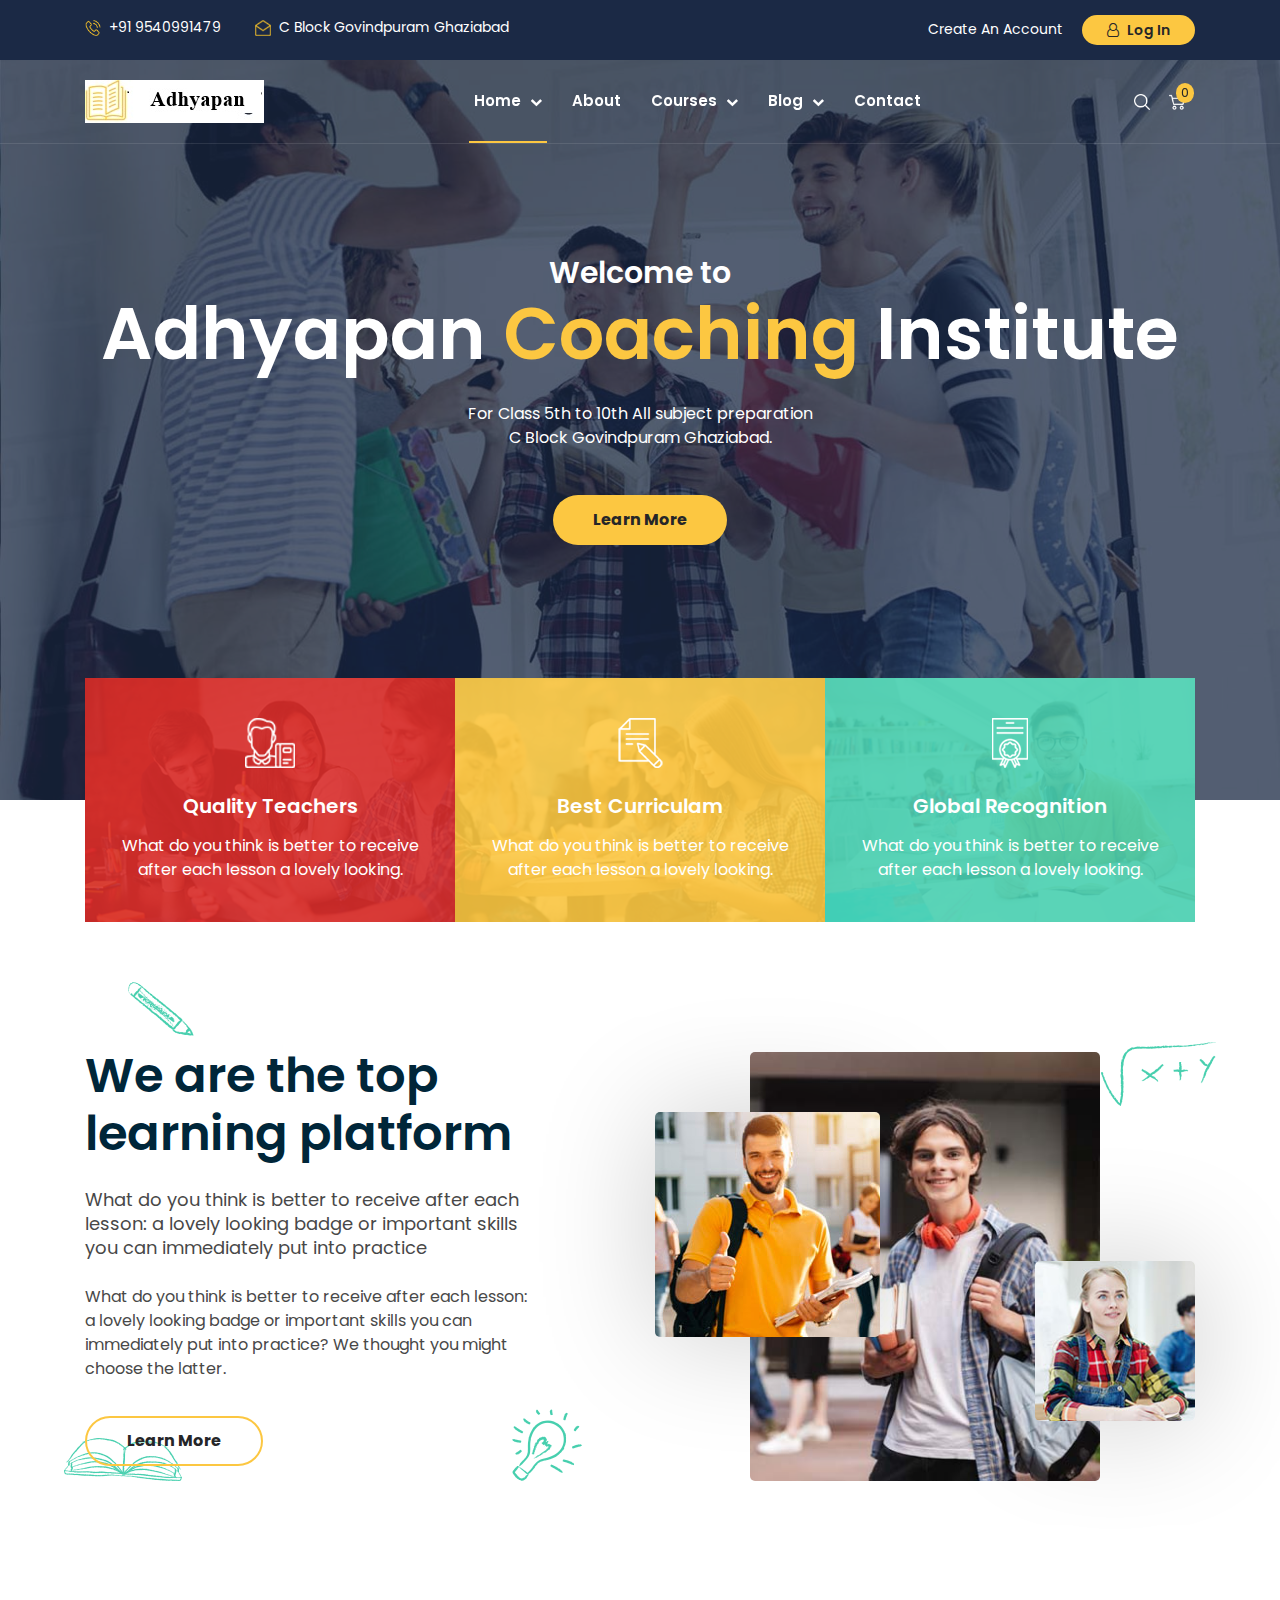
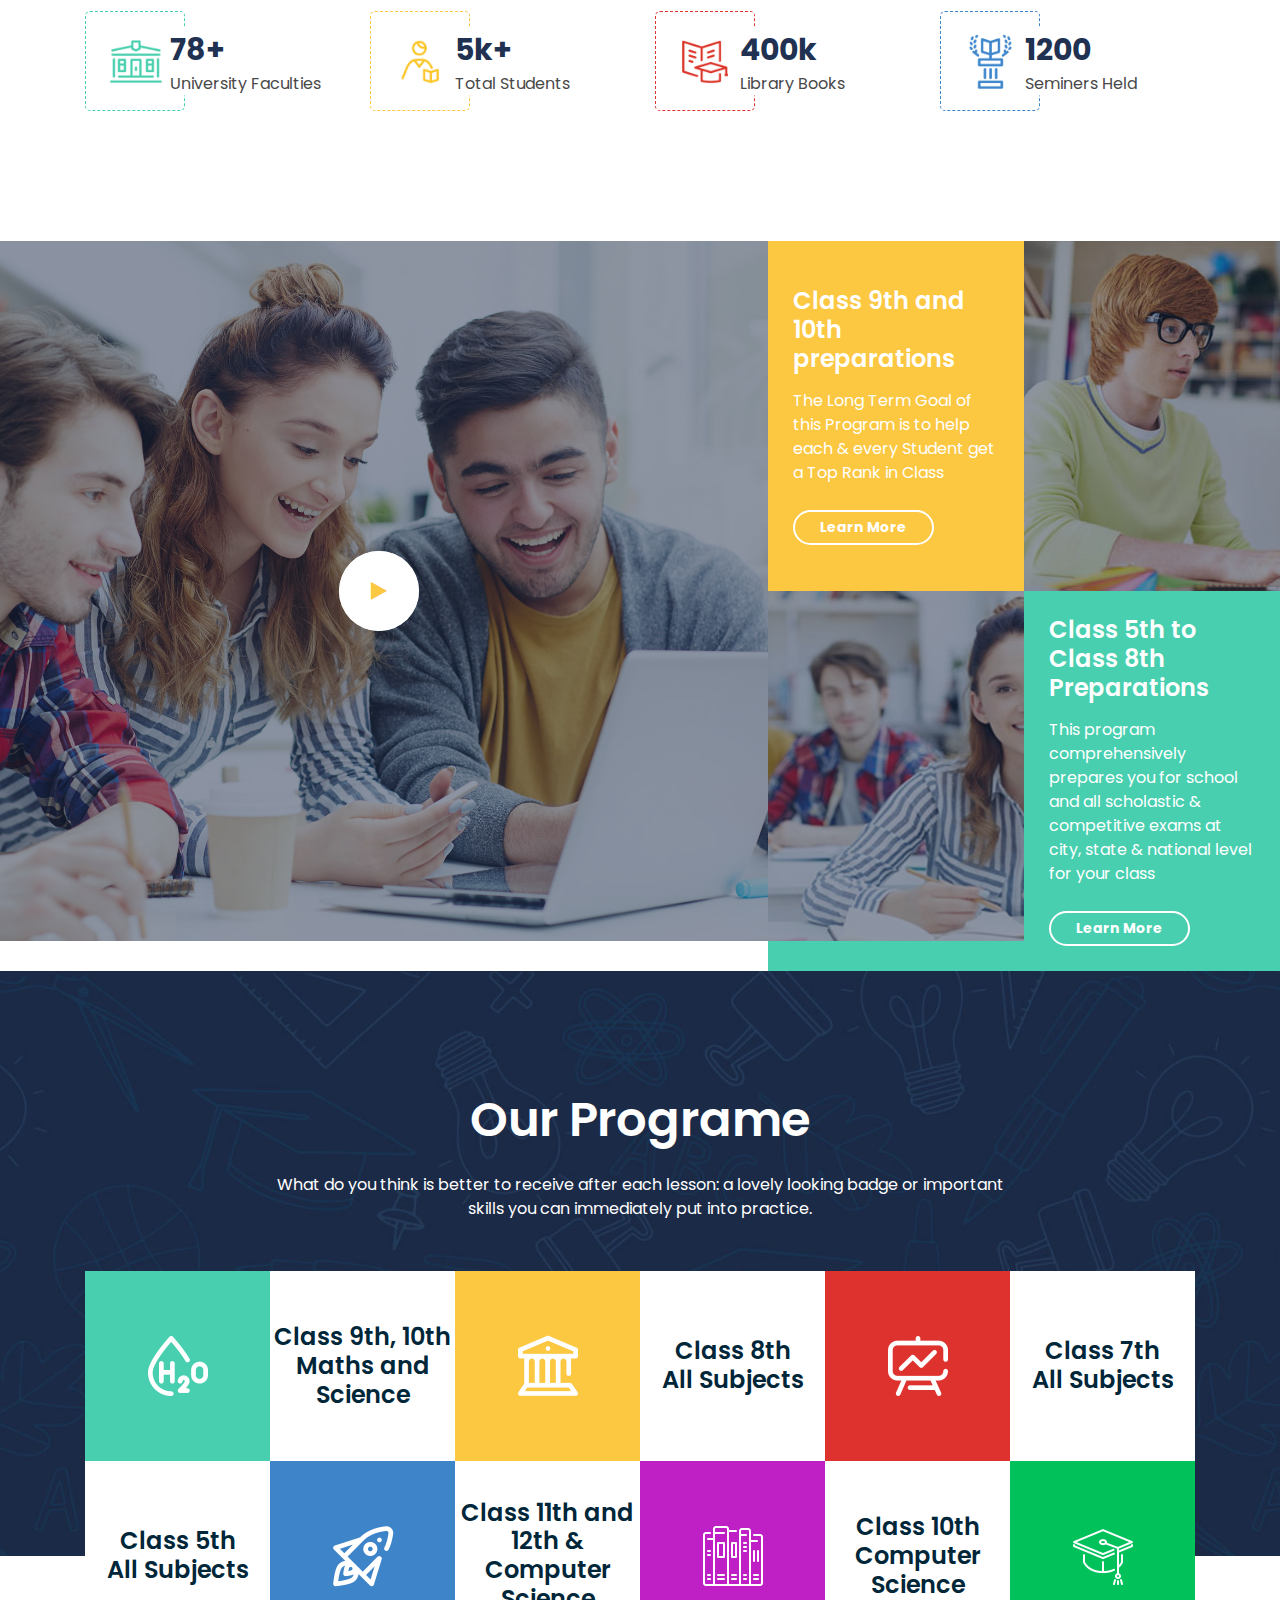
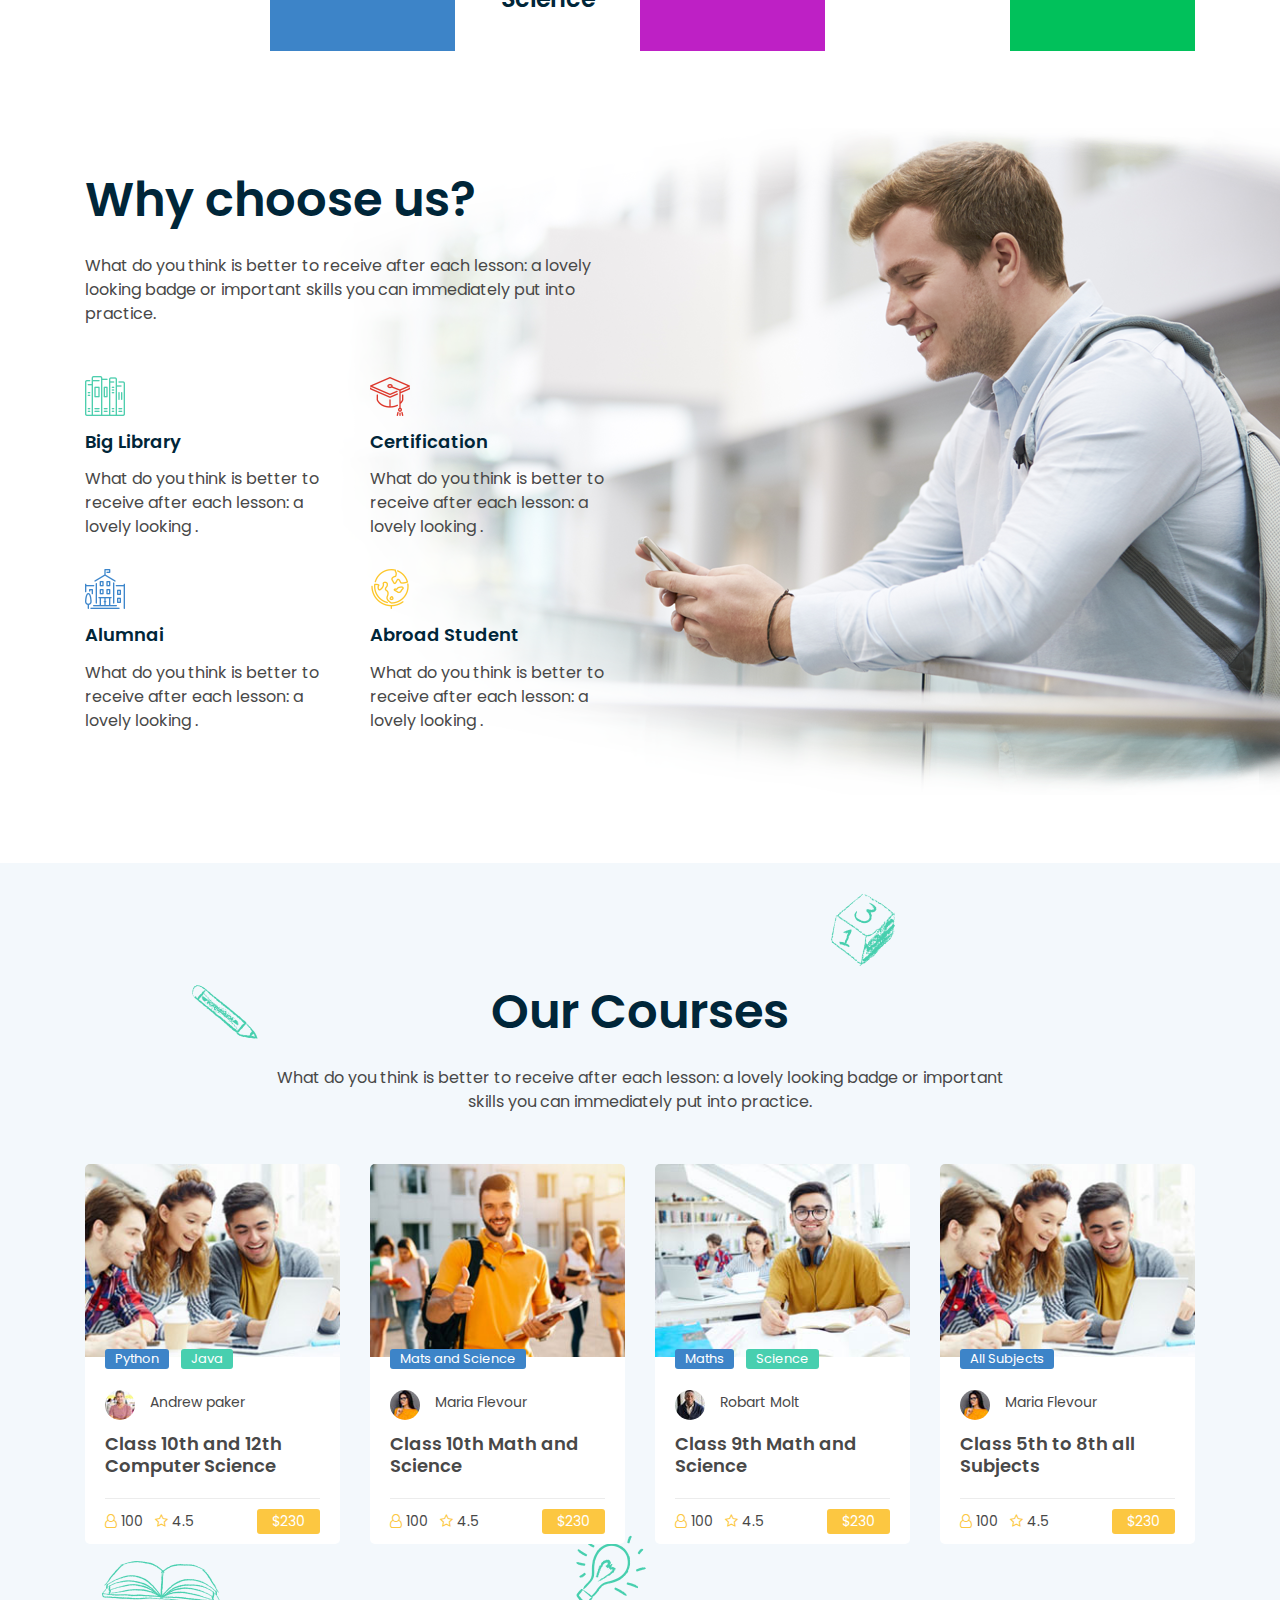
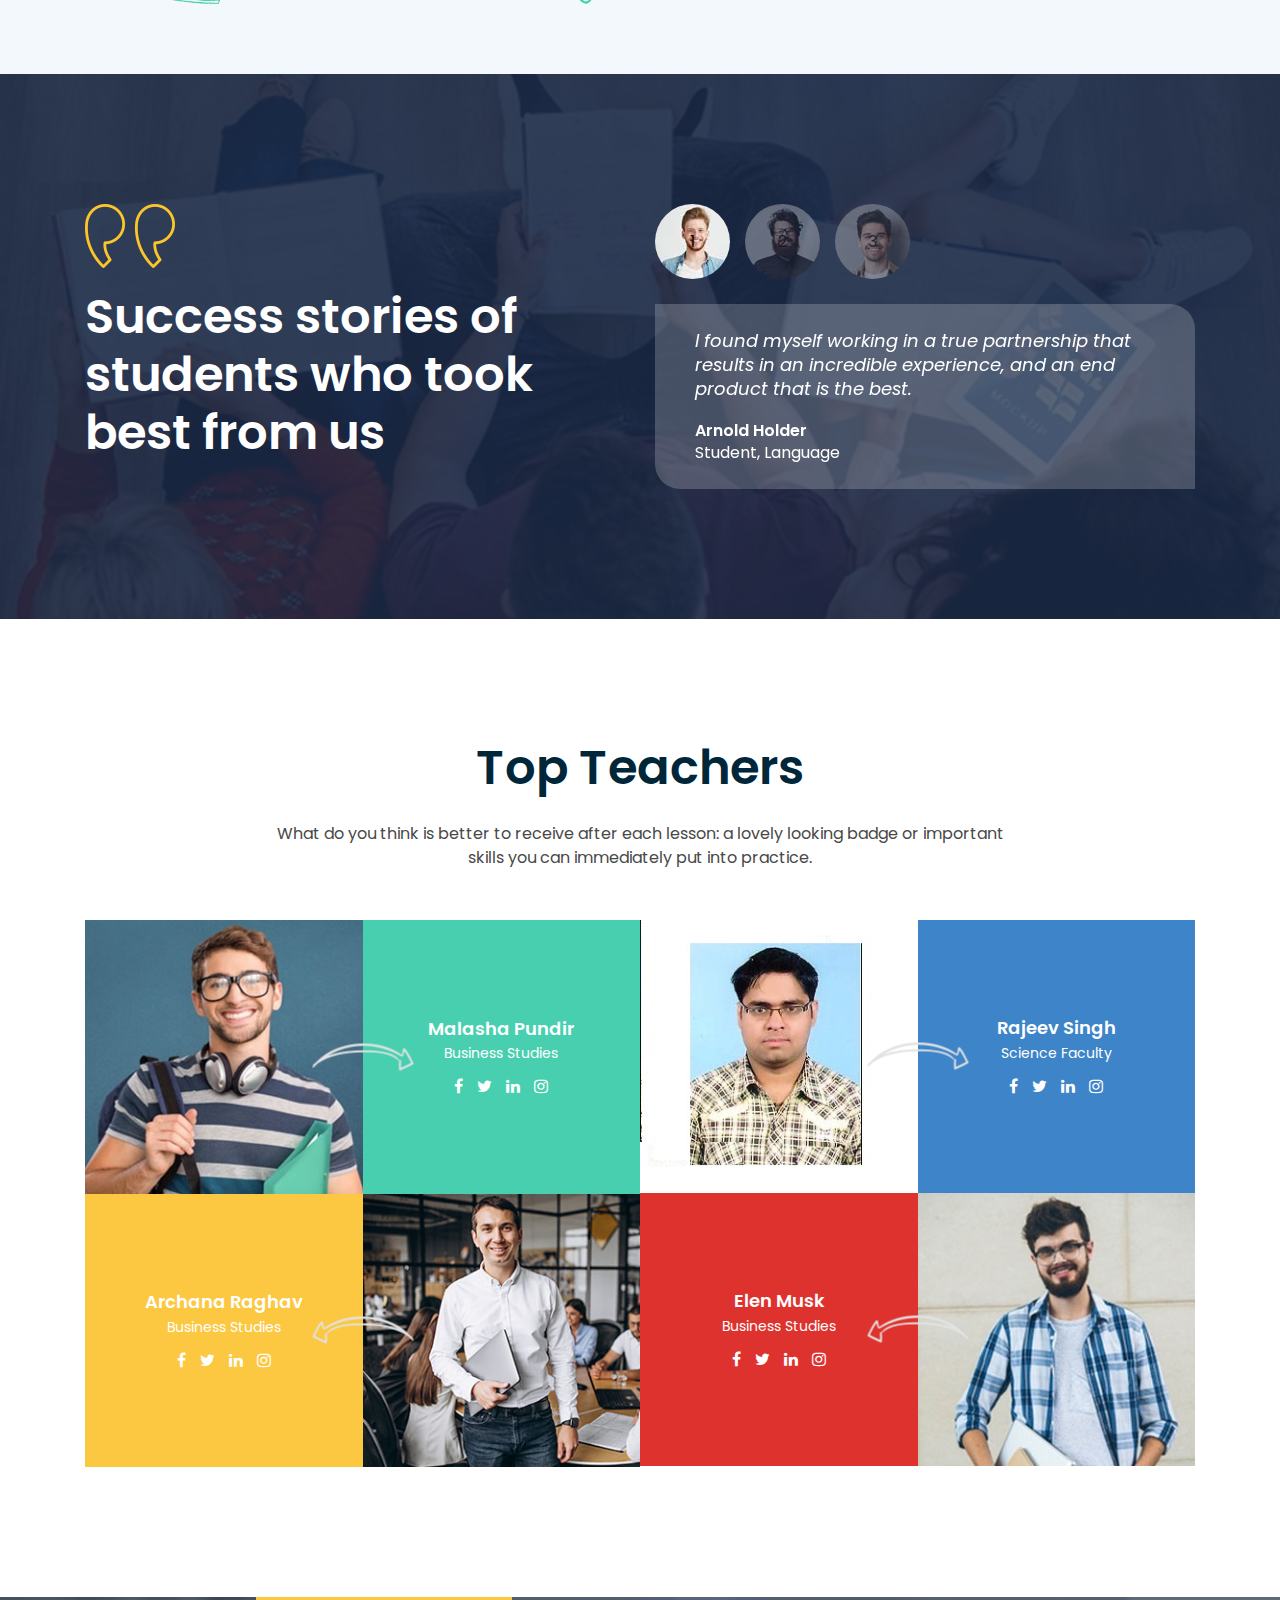
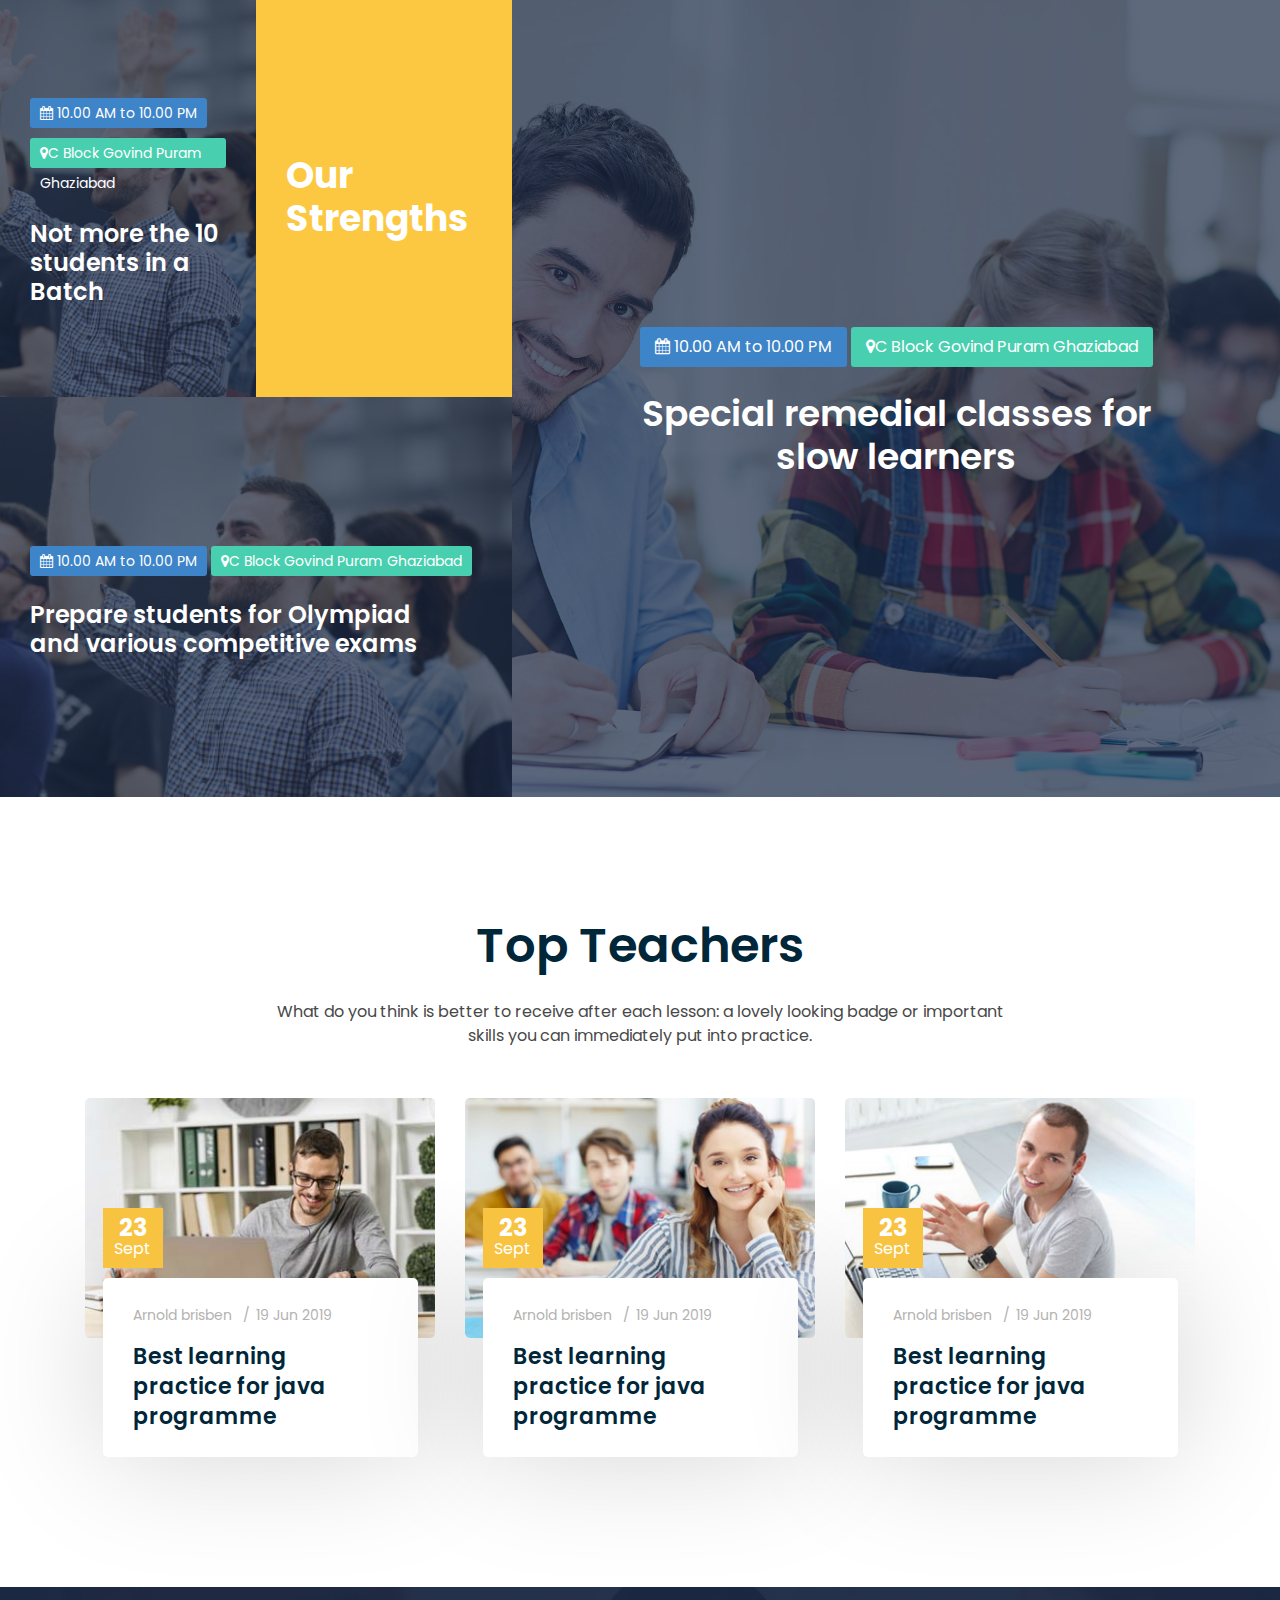
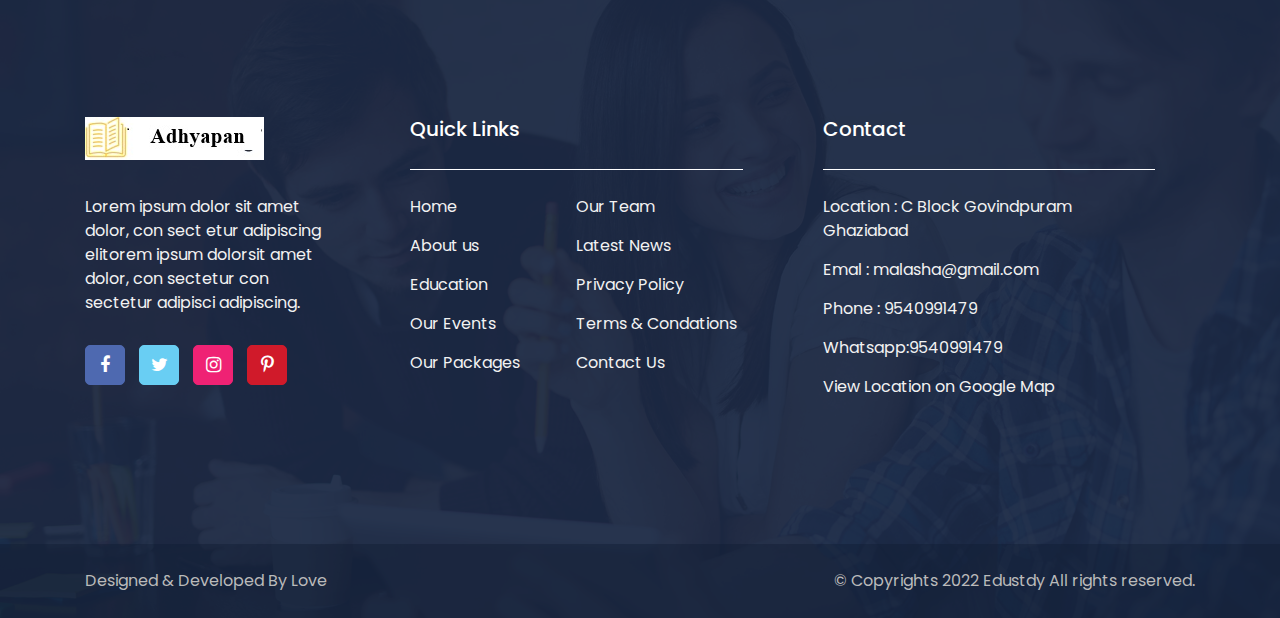
<file: index.html>
<!doctype html>
<html lang="en">

<head>

    <!--====== Required meta tags ======-->
    <meta charset="utf-8">
    <meta http-equiv="x-ua-compatible" content="ie=edge">
    <meta name="description" content="">
    <meta name="viewport" content="width=device-width, initial-scale=1, shrink-to-fit=no">

    <!--====== Title ======-->
    <title>Edustdy – Education Html Template</title>

    <!--====== Favicon Icon ======-->
    <link rel="shortcut icon" href="assets/images/favicon.png" type="image/png">

    <!--====== Bootstrap css ======-->
    <link rel="stylesheet" href="assets/css/bootstrap.min.css">

    <!--====== Animate css ======-->
    <link rel="stylesheet" href="assets/css/animate.css">

    <!--====== Fontawesome css ======-->
    <link rel="stylesheet" href="assets/css/font-awesome.min.css">

    <!--====== Magnific Popup css ======-->
    <link rel="stylesheet" href="assets/css/magnific-popup.css">

    <!--====== Nice Select css ======-->
    <link rel="stylesheet" href="assets/css/nice-select.css">

    <!--====== Slick css ======-->
    <link rel="stylesheet" href="assets/css/slick.css">

    <!--====== Default css ======-->
    <link rel="stylesheet" href="assets/css/default.css">

    <!--====== Style css ======-->
    <link rel="stylesheet" href="assets/css/style.css">

    <!--====== Responsive css ======-->
    <link rel="stylesheet" href="assets/css/responsive.css">


</head>

<body>
    
    <!--====== PRELOADER PART START ======-->

    <div id="preloader">
        <div class="preloader">
            <span></span>
            <span></span>
        </div>
    </div>

    <!--====== PRELOADER PART ENDS ======-->

    <!--====== Header PART START ======-->

    <section class="header_area">
        <div class="header_top">
            <div class="container">
                <div class="header_top_wrapper d-flex justify-content-center justify-content-md-between">
                    <div class="header_top_info d-none d-md-block">
                        <ul>
                            <li><img src="assets/images/call.png" alt="call"><a href="#">+91 9540991479</a></li>
                            <li><img src="assets/images/mail.png" alt="mail"><a href="#">C Block Govindpuram Ghaziabad</a></li>
                        </ul>
                    </div>
                    <div class="header_top_login">
                        <ul>
                            <li><a href="#">Create An Account</a></li>
                            <li><a class="main-btn" href="#"><i class="fa fa-user-o"></i> Log In</a></li>
                        </ul>
                    </div>
                </div>
            </div>
        </div>

        <div class="header_menu">
            <div class="container">
                <nav class="navbar navbar-expand-lg">
                    <a class="navbar-brand" href="index.html">
                        <img src="assets/images/logo.jpg" alt="logo">
                    </a>
                    
                    <button class="navbar-toggler" type="button" data-toggle="collapse" data-target="#navbarSupportedContent" aria-controls="navbarSupportedContent" aria-expanded="false" aria-label="Toggle navigation">
                        <span class="toggler-icon"></span>
                        <span class="toggler-icon"></span>
                        <span class="toggler-icon"></span>
                    </button>

                    <div class="collapse navbar-collapse sub-menu-bar" id="navbarSupportedContent">
                        <ul class="navbar-nav m-auto">
                            <li>
                                <a class="active" href="index.html">Home <i class="fa fa-chevron-down"></i></a>
                                
                                <ul class="sub-menu">
                                    <li><a class="active" href="index.html">Home 01</a></li>
                                    <li><a href="index-2.html">Home 02</a></li>
                                    <li><a href="index-3.html">Home 03</a></li>
                                    <li><a href="index-4.html">Home 04</a></li>
                                </ul>
                            </li>
                            <li>
                                <a href="#">About</a>
                            </li>
                            <li>
                                <a href="#">Courses <i class="fa fa-chevron-down"></i></a>
                                
                                <ul class="sub-menu">
                                    <li><a href="#">Courses</a></li>
                                    <li><a href="#">Courses Details</a></li>
                                </ul>
                            </li>
                            <li>
                                <a href="blog.html">Blog <i class="fa fa-chevron-down"></i></a>
                                
                                <ul class="sub-menu">
                                    <li><a href="#">Blog</a></li>
                                    <li><a href="#">Blog Details</a></li>
                                </ul>
                            </li>
                            <li>
                                <a href="#">Contact</a>
                            </li>
                        </ul>
                    </div>
                    
                    <div class="navbar_meta">
                        <ul>
                            <li>
                                <a id="search" href="#"><img src="assets/images/search.png" alt="search"></a>
                                <div class="search_bar">
                                    <input type="text" placeholder="Search">
                                    <button><i class="fa fa-search"></i></button>
                                </div>
                            </li>
                            <li><a href="#"><img src="assets/images/cart.png" alt="cart"> <span>0</span></a></li>
                        </ul>
                    </div>
                </nav>
            </div>
        </div>
    </section>

    <!--====== Header PART ENDS ======-->

    <!--====== Slider PART START ======-->

    <section class="slider_area slider-active">
        <div class="single_slider bg_cover d-flex align-items-center" style="background-image: url(assets/images/slider-1.jpg)">
            <div class="container">
                <div class="row">
                    <div class="col-lg-12">
                        <div class="slider_content text-center">
                            <h4 class="sub_title" data-animation="fadeInUp" data-delay="0.2s">Welcome to  </h4>
                            <h2 class="main_title" data-animation="fadeInUp" data-delay="0.5s">Adhyapan <span>Coaching</span> Institute</h2>
                            <p data-animation="fadeInUp" data-delay="0.8s">For Class 5th to 10th All subject preparation <br> C Block Govindpuram Ghaziabad.</p>
                            <a class="main-btn" href="#" data-animation="fadeInUp" data-delay="1.1s">Learn More</a>
                        </div>
                    </div>
                </div>
            </div>
        </div>
        <div class="single_slider bg_cover d-flex align-items-center" style="background-image: url(assets/images/slider-3.jpg)">
            <div class="container">
                <div class="row">
                    <div class="col-lg-12">
                        <div class="slider_content text-center">
                            <h4 class="sub_title" data-animation="fadeInUp" data-delay="0.2s">Welcome to </h4>
                            <h2 class="main_title" data-animation="fadeInUp" data-delay="0.5s">Adhyapan <span>Coaching</span> Institute</h2>
                            <p data-animation="fadeInUp" data-delay="0.8s">Phasellus enim libero, blandit vel sapien vitae, condimentum ultricies magna <br> etquisque euismod orci ut et lobortis.</p>
                            <a class="main-btn" href="#" data-animation="fadeInUp" data-delay="1.1s">Learn More</a>
                        </div>
                    </div>
                </div>
            </div>
        </div>
    </section>

    <!--====== Slider PART ENDS ======-->

    <!--====== Features PART START ======-->

    <section class="features_area ">
        <div class="container">
            <div class="features_wrapper">
                <div class="row no-gutters">
                    <div class="col-md-4 features_col">
                        <div class="single_features text-center">
                            <div class="features_icon">
                                <img src="assets/images/f-icon-1.png" alt="Icon">
                            </div>
                            <div class="features_content">
                                <h4 class="features_title"><a href="#">Quality Teachers</a></h4>
                                <p>What do you think is better to receive after each lesson a lovely looking.</p>
                            </div>
                        </div>
                    </div>
                    <div class="col-md-4 features_col">
                        <div class="single_features text-center">
                            <div class="features_icon">
                                <img src="assets/images/f-icon-2.png" alt="Icon">
                            </div>
                            <div class="features_content">
                                <h4 class="features_title"><a href="#">Best Curriculam</a></h4>
                                <p>What do you think is better to receive after each lesson a lovely looking.</p>
                            </div>
                        </div>
                    </div>
                    <div class="col-md-4 features_col">
                        <div class="single_features text-center">
                            <div class="features_icon">
                                <img src="assets/images/f-icon-3.png" alt="Icon">
                            </div>
                            <div class="features_content">
                                <h4 class="features_title"><a href="#">Global Recognition</a></h4>
                                <p>What do you think is better to receive after each lesson a lovely looking.</p>
                            </div>
                        </div>
                    </div>
                </div>
            </div>
        </div>
    </section>

    <!--====== Features PART ENDS ======-->

    <!--====== About PART START ======-->

    <section class="about_area pt-80">
        <img class="shap_1" src="assets/images/shape/shape-1.png" alt="shape">
        <img class="shap_2" src="assets/images/shape/shape-2.png" alt="shape">
        <img class="shap_3" src="assets/images/shape/shape-3.png" alt="shape">
        <img class="shap_4" src="assets/images/shape/shape-4.png" alt="shape">
        
        <div class="container">
            <div class="row">
                <div class="col-lg-6">
                    <div class="about_content mt-45">
                        <h3 class="about_title">We are the top learning platform</h3>
                        <p class="text">What do you think is better to receive after each lesson: a lovely looking badge or important skills you can immediately put into practice</p>
                        <p>What do you think is better to receive after each lesson: a lovely looking badge or important skills you can immediately put into practice? We thought you might choose the latter.</p>
                        <a href="#" class="main-btn">Learn More</a>
                    </div>
                </div>
                <div class="col-lg-6">
                    <div class="about_image mt-50">
                        <img src="assets/images/about-1.jpg" alt="about" class="about_image-1">
                        <img src="assets/images/about-2.jpg" alt="about" class="about_image-2">
                        <img src="assets/images/about-3.jpg" alt="about" class="about_image-3">
                    </div>
                </div>
            </div>
        </div>
    </section>

    <!--====== About PART ENDS ======-->

    <!--====== Counter PART START ======-->

    <section class="counter_area pt-80 pb-130">
        <div class="container">
            <div class="row counter_wrapper">
                <div class="col-lg-3 col-sm-6 counter_col">
                    <div class="single_counter text-center mt-50">
                        <div class="counter_icon">
                            <div class="icon_wrapper">
                                <img src="assets/images/count_icon-1.png" alt="Icon">
                            </div>
                        </div>
                        <div class="counter_content">
                            <span class="cont"><span class="counter">78</span>+</span>
                            <p>University  Faculties</p>
                        </div>
                    </div>
                </div>
                <div class="col-lg-3 col-sm-6 counter_col">
                    <div class="single_counter text-center mt-50">
                        <div class="counter_icon">
                            <div class="icon_wrapper">
                                <img src="assets/images/count_icon-2.png" alt="Icon">
                            </div>
                        </div>
                        <div class="counter_content">
                            <span class="cont"><span class="counter">5</span>k+</span>
                            <p>Total Students</p>
                        </div>
                    </div>
                </div>
                <div class="col-lg-3 col-sm-6 counter_col">
                    <div class="single_counter text-center mt-50">
                        <div class="counter_icon">
                            <div class="icon_wrapper">
                                <img src="assets/images/count_icon-3.png" alt="Icon">
                            </div>
                        </div>
                        <div class="counter_content">
                            <span class="cont"><span class="counter">400</span>k</span>
                            <p>Library Books</p>
                        </div>
                    </div>
                </div>
                <div class="col-lg-3 col-sm-6 counter_col">
                    <div class="single_counter text-center mt-50">
                        <div class="counter_icon">
                            <div class="icon_wrapper">
                                <img src="assets/images/count_icon-4.png" alt="Icon">
                            </div>
                        </div>
                        <div class="counter_content">
                            <span class="cont"><span class="counter">1200</span></span>
                            <p>Seminers Held</p>
                        </div>
                    </div>
                </div>
            </div>
        </div>
    </section>

    <!--====== Counter PART ENDS ======-->

    <!--====== About 2 PART START ======-->

    <section class="about_area_2 d-flex flex-wrap ">
        <div class="about_video bg_cover" style="background-image: url(assets/images/about_bg.jpg)">
            <div class="video">
                <a class="video_play" href=""><i class="fa fa-play"></i></a>
            </div>
        </div>
        
        <div class="about_content_2">
            <div class="single_about_2 d-flex flex-wrap">
                <div class="about_2_content">
                    <div class="about_2_content_wrapper">
                        <h4 class="title"><a href="#">Class 9th and 10th preparations</a></h4>
                        <p>The Long Term Goal of this Program is to help each & every Student get a Top Rank in Class </p>
                        <a href="#" class="main-btn">Learn More</a>
                    </div>
                </div>
                <div class="about_2_image bg_cover" style="background-image: url(assets/images/about-4.jpg)"></div>
            </div>
            
            <div class="single_about_2 d-flex flex-wrap">
                <div class="about_2_content order-md-last">
                    <div class="about_2_content_wrapper">
                        <h4 class="title"><a href="#">Class 5th to Class 8th Preparations</a></h4>
                        <p>This program comprehensively prepares you for school and all scholastic & competitive exams at city, state & national level for your class </p>
                        <a href="#" class="main-btn">Learn More</a>
                    </div>
                </div>
                <div class="about_2_image bg_cover order-md-first" style="background-image: url(assets/images/about-5.jpg)"></div>
            </div>
        </div>
    </section>

    <!--====== About 2 PART ENDS ======-->

    <!--====== Program PART START ======-->

    <section class="program_area pt-120">
        <div class="container">
            <div class="row justify-content-center">
                <div class="col-lg-8">
                    <div class="section_title section_title_2 text-center pb-50">
                        <h3 class="main_title">Our Programe</h3>
                        <p>What do you think is better to receive after each lesson: a lovely looking badge or important skills you can immediately put into practice.</p>
                    </div>
                </div>
            </div>
            <div class="row no-gutters program_wrapper">
                <div class="col-lg-4 col-md-6 program_col">
                    <div class="single_program program_color-1 d-flex flex-wrap">
                        <div class="program_icon">
                            <div class="icon_wrapper">
                                <img src="assets/images/p-icon-1.png" alt="Icon">
                            </div>
                        </div>
                        <div class="program_content">
                            <div class="content_wrapper">
                                <h5 class="title"><a href="#">Class 9th, 10th <br> Maths and Science</a></h5>
                            </div>
                        </div>
                    </div>
                </div>
                <div class="col-lg-4 col-md-6 program_col">
                    <div class="single_program program_color-2 d-flex flex-wrap program_4">
                        <div class="program_icon">
                            <div class="icon_wrapper">
                                <img src="assets/images/p-icon-2.png" alt="Icon">
                            </div>
                        </div>
                        <div class="program_content">
                            <div class="content_wrapper">
                                <h5 class="title"><a href="#">Class 8th  <br> All Subjects</a></h5>
                            </div>
                        </div>
                    </div>
                </div>
                <div class="col-lg-4 col-md-6 program_col">
                    <div class="single_program program_color-3 d-flex flex-wrap program_3">
                        <div class="program_icon">
                            <div class="icon_wrapper">
                                <img src="assets/images/p-icon-3.png" alt="Icon">
                            </div>
                        </div>
                        <div class="program_content">
                            <div class="content_wrapper">
                                <h5 class="title"><a href="#">Class 7th <br> All Subjects</a></h5>
                            </div>
                        </div>
                    </div>
                </div>
                <div class="col-lg-4 col-md-6 program_col">
                    <div class="single_program program_color-4 d-flex flex-wrap program_2 program_3 program_4">
                        <div class="program_icon">
                            <div class="icon_wrapper">
                                <img src="assets/images/p-icon-4.png" alt="Icon">
                            </div>
                        </div>
                        <div class="program_content">
                            <div class="content_wrapper">
                                <h5 class="title"><a href="#">Class 5th <br> All Subjects</a></h5>
                            </div>
                        </div>
                    </div>
                </div>
                <div class="col-lg-4 col-md-6 program_col">
                    <div class="single_program program_color-5 d-flex flex-wrap program_2">
                        <div class="program_icon">
                            <div class="icon_wrapper">
                                <img src="assets/images/p-icon-5.png" alt="Icon">
                            </div>
                        </div>
                        <div class="program_content">
                            <div class="content_wrapper">
                                <h5 class="title"><a href="#">Class 11th and 12th  & <br> Computer Science</a></h5>
                            </div>
                        </div>
                    </div>
                </div>
                <div class="col-lg-4 col-md-6 program_col">
                    <div class="single_program program_color-6 d-flex flex-wrap program_2 program_4">
                        <div class="program_icon">
                            <div class="icon_wrapper">
                                <img src="assets/images/p-icon-6.png" alt="Icon">
                            </div>
                        </div>
                        <div class="program_content">
                            <div class="content_wrapper">
                                <h5 class="title"><a href="#">Class 10th <br> Computer Science</a></h5>
                            </div>
                        </div>
                    </div>
                </div>
            </div>
        </div>
    </section>

    <!--====== Program PART ENDS ======-->

    <!--====== Why Choose Us PART START ======-->

    <section class="why_choose_area pt-120 pb-130">
        <div class="container">
            <div class="row">
                <div class="col-lg-6">
                    <div class="why_choose_content">
                        <div class="section_title pb-20">
                            <h3 class="main_title">Why choose us?</h3>
                            <p>What do you think is better to receive after each lesson: a lovely looking badge or important skills you can immediately put into practice.</p>
                        </div>
                        <div class="row">
                            <div class="col-sm-6 choose_col">
                                <div class="single_choose mt-30">
                                    <div class="choose_icon">
                                        <img src="assets/images/choose_icon-1.png" alt="Icon">
                                    </div>
                                    <div class="choose_content">
                                        <h5 class="title"><a href="#">Big Library</a></h5>
                                        <p>What do you think is better to receive after each lesson: a lovely looking .</p>
                                    </div>
                                </div>
                            </div>
                            <div class="col-sm-6 choose_col">
                                <div class="single_choose mt-30">
                                    <div class="choose_icon">
                                        <img src="assets/images/choose_icon-2.png" alt="Icon">
                                    </div>
                                    <div class="choose_content">
                                        <h5 class="title"><a href="#">Certification</a></h5>
                                        <p>What do you think is better to receive after each lesson: a lovely looking .</p>
                                    </div>
                                </div>
                            </div>
                            <div class="col-sm-6 choose_col">
                                <div class="single_choose mt-30">
                                    <div class="choose_icon">
                                        <img src="assets/images/choose_icon-3.png" alt="Icon">
                                    </div>
                                    <div class="choose_content">
                                        <h5 class="title"><a href="#">Alumnai</a></h5>
                                        <p>What do you think is better to receive after each lesson: a lovely looking .</p>
                                    </div>
                                </div>
                            </div>
                            <div class="col-sm-6 choose_col">
                                <div class="single_choose mt-30">
                                    <div class="choose_icon">
                                        <img src="assets/images/choose_icon-4.png" alt="Icon">
                                    </div>
                                    <div class="choose_content">
                                        <h5 class="title"><a href="#">Abroad Student</a></h5>
                                        <p>What do you think is better to receive after each lesson: a lovely looking .</p>
                                    </div>
                                </div>
                            </div>
                        </div>
                    </div>
                </div>
            </div>
        </div>
        <div class="why_choose_image d-none d-lg-table">
            <div class="image">
                <img src="assets/images/choose_bg.png" alt="">
            </div>
        </div>
    </section>

    <!--====== Why Choose Us PART ENDS ======-->

    <!--====== Courses PART START ======-->

    <section class="courses_area courses_bg pt-120 pb-130">
        
        <img class="shape-1" src="assets/images/shape/shape-1.png" alt="shape">
        <img class="shape-2" src="assets/images/shape/shape-2.png" alt="shape">
        <img class="shape-3" src="assets/images/shape/shape-3.png" alt="shape">
        <img class="shape-4" src="assets/images/shape/shape-4.png" alt="shape">
        <img class="shape-5" src="assets/images/shape/shape-5.png" alt="shape">
        
        <div class="container">
            <div class="row justify-content-center">
                <div class="col-lg-8">
                    <div class="section_title text-center pb-20">
                        <h3 class="main_title">Our Courses</h3>
                        <p>What do you think is better to receive after each lesson: a lovely looking badge or important skills you can immediately put into practice.</p>
                    </div>
                </div>
            </div>
            <div class="row">
                <div class="col-lg-3 col-sm-6">
                    <div class="single_courses mt-30">
                        <div class="courses_image">
                            <img src="assets/images/courses-1.jpg" alt="courses">
                        </div>
                        <div class="courses_content">
                            <ul class="tag">
                                <li><a href="#">Python</a></li>
                                <li><a href="#">Java</a></li>
                            </ul>
                            <div class="courses_author d-flex">
                                <div class="author_image">
                                    <img src="assets/images/author-1.jpg" alt="author">
                                </div>
                                <div class="author_name media-body">
                                    <a href="#">Andrew paker</a>
                                </div>
                            </div>
                            <h4 class="title"><a href="#">Class 10th and 12th Computer Science </a></h4>
                            <div class="meta d-flex justify-content-between">
                                <ul>
                                    <li><a href="#"><i class="fa fa-user-o"></i> 100</a></li>
                                    <li><a href="#"><i class="fa fa-star-o"></i> 4.5</a></li>
                                </ul>
                                <span>$230</span>
                            </div>
                        </div>
                    </div>
                </div>
                <div class="col-lg-3 col-sm-6">
                    <div class="single_courses mt-30">
                        <div class="courses_image">
                            <img src="assets/images/courses-2.jpg" alt="courses">
                        </div>
                        <div class="courses_content">
                            <ul class="tag">
                                <li><a href="#">Mats and Science</a></li>
                            </ul>
                            <div class="courses_author d-flex">
                                <div class="author_image">
                                    <img src="assets/images/author-2.jpg" alt="author">
                                </div>
                                <div class="author_name media-body">
                                    <a href="#">Maria Flevour</a>
                                </div>
                            </div>
                            <h4 class="title"><a href="#">Class 10th Math and Science </a></h4>
                            <div class="meta d-flex justify-content-between">
                                <ul>
                                    <li><a href="#"><i class="fa fa-user-o"></i> 100</a></li>
                                    <li><a href="#"><i class="fa fa-star-o"></i> 4.5</a></li>
                                </ul>
                                <span>$230</span>
                            </div>
                        </div>
                    </div>
                </div>
                <div class="col-lg-3 col-sm-6">
                    <div class="single_courses mt-30">
                        <div class="courses_image">
                            <img src="assets/images/courses-3.jpg" alt="courses">
                        </div>
                        <div class="courses_content">
                            <ul class="tag">
                                <li><a href="#">Maths</a></li>
                                <li><a href="#">Science</a></li>
                            </ul>
                            <div class="courses_author d-flex">
                                <div class="author_image">
                                    <img src="assets/images/author-3.jpg" alt="author">
                                </div>
                                <div class="author_name media-body">
                                    <a href="#">Robart Molt</a>
                                </div>
                            </div>
                            <h4 class="title"><a href="#">Class 9th Math and Science </a></h4>
                            <div class="meta d-flex justify-content-between">
                                <ul>
                                    <li><a href="#"><i class="fa fa-user-o"></i> 100</a></li>
                                    <li><a href="#"><i class="fa fa-star-o"></i> 4.5</a></li>
                                </ul>
                                <span>$230</span>
                            </div>
                        </div>
                    </div>
                </div>
                <div class="col-lg-3 col-sm-6">
                    <div class="single_courses mt-30">
                        <div class="courses_image">
                            <img src="assets/images/courses-1.jpg" alt="courses">
                        </div>
                        <div class="courses_content">
                            <ul class="tag">
                                <li><a href="#">All Subjects</a></li>
                            </ul>
                            <div class="courses_author d-flex">
                                <div class="author_image">
                                    <img src="assets/images/author-2.jpg" alt="author">
                                </div>
                                <div class="author_name media-body">
                                    <a href="#">Maria Flevour</a>
                                </div>
                            </div>
                            <h4 class="title"><a href="#">Class 5th to 8th all Subjects </a></h4>
                            <div class="meta d-flex justify-content-between">
                                <ul>
                                    <li><a href="#"><i class="fa fa-user-o"></i> 100</a></li>
                                    <li><a href="#"><i class="fa fa-star-o"></i> 4.5</a></li>
                                </ul>
                                <span>$230</span>
                            </div>
                        </div>
                    </div>
                </div>
            </div>
        </div>
    </section>

    <!--====== Courses PART ENDS ======-->

    <!--====== Testimonial PART START ======-->

    <section class="testimonial_area pt-80 pb-130 bg_cover" style="background-image: url(assets/images/testimonial_bg.jpg)">
        <div class="container">
            <div class="row">
                <div class="col-lg-6">
                    <div class="testimonial_title mt-50">
                        <img src="assets/images/quota.png" alt="quota">
                        <h2 class="title">Success stories of students who took best from us</h2>
                    </div>
                </div>
                <div class="col-lg-6">
                    <div class="testimonial_items mt-50">
                        <div class="single_testimonial">
                            <p>I found myself working in a true partnership that results in an incredible experience, and an end product that is the best. </p>
                            <h6 class="name">Arnold Holder</h6>
                            <span>Student, Language</span>
                        </div>
                        
                        <div class="single_testimonial">
                            <p>I found myself working in a true partnership that results in an incredible experience, and an end product that is the best. </p>
                            <h6 class="name">Arnold Holder</h6>
                            <span>Student, Language</span>
                        </div>
                        
                        <div class="single_testimonial">
                            <p>I found myself working in a true partnership that results in an incredible experience, and an end product that is the best. </p>
                            <h6 class="name">Arnold Holder</h6>
                            <span>Student, Language</span>
                        </div>
                    </div>
                </div>
            </div>
        </div>
    </section>

    <!--====== Testimonial PART ENDS ======-->

    <!--====== Team PART START ======-->

    <section class="team_area pt-120 pb-130">
        <div class="container">
            <div class="row justify-content-center">
                <div class="col-lg-8">
                    <div class="section_title text-center pb-50">
                        <h3 class="main_title">Top Teachers</h3>
                        <p>What do you think is better to receive after each lesson: a lovely looking badge or important skills you can immediately put into practice.</p>
                    </div>
                </div>
            </div>
            <div class="row no-gutters">
                <div class="col-lg-6 team_col_1">
                    <div class="single_team d-sm-flex flex-wrap align-items-center">
                        <img class="team_arrow" src="assets/images/left.png" alt="left">
                        <div class="team_image">
                            <img src="assets/images/team-1.jpg" alt="team">
                        </div>
                        <div class="team_content">
                            <div class="team_content_wrapper">
                                <h4 class="title"><a href="#">Malasha Pundir</a></h4>
                                <span>Business Studies</span>
                                <ul class="social">
                                    <li><a href="#"><i class="fa fa-facebook-f"></i></a></li>
                                    <li><a href="#"><i class="fa fa-twitter"></i></a></li>
                                    <li><a href="#"><i class="fa fa-linkedin"></i></a></li>
                                    <li><a href="#"><i class="fa fa-instagram"></i></a></li>
                                </ul>
                            </div>
                        </div>
                    </div>
                    <div class="single_team d-sm-flex flex-wrap align-items-center flex-row-reverse">
                        <img class="team_arrow" src="assets/images/right.png" alt="left">
                        <div class="team_image">
                            <img src="assets/images/team-3.jpg" alt="team">
                        </div>
                        <div class="team_content">
                            <div class="team_content_wrapper">
                                <h4 class="title"><a href="#">Archana Raghav</a></h4>
                                <span>Business Studies</span>
                                <ul class="social">
                                    <li><a href="#"><i class="fa fa-facebook-f"></i></a></li>
                                    <li><a href="#"><i class="fa fa-twitter"></i></a></li>
                                    <li><a href="#"><i class="fa fa-linkedin"></i></a></li>
                                    <li><a href="#"><i class="fa fa-instagram"></i></a></li>
                                </ul>
                            </div>
                        </div>
                    </div>
                </div>
                <div class="col-lg-6 team_col_2">
                    <div class="single_team d-sm-flex flex-wrap align-items-center">
                        <img class="team_arrow" src="assets/images/left.png" alt="left">
                        <div class="team_image">
                            <img src="assets/images/team-2.jpg" alt="team">
                        </div>
                        <div class="team_content">
                            <div class="team_content_wrapper">
                                <h4 class="title"><a href="#">Rajeev Singh</a></h4>
                                <span>Science Faculty</span>
                                <ul class="social">
                                    <li><a href="#"><i class="fa fa-facebook-f"></i></a></li>
                                    <li><a href="#"><i class="fa fa-twitter"></i></a></li>
                                    <li><a href="#"><i class="fa fa-linkedin"></i></a></li>
                                    <li><a href="#"><i class="fa fa-instagram"></i></a></li>
                                </ul>
                            </div>
                        </div>
                    </div>
                    <div class="single_team d-sm-flex flex-wrap align-items-center flex-row-reverse">
                        <img class="team_arrow" src="assets/images/right.png" alt="left">
                        <div class="team_image">
                            <img src="assets/images/team-4.jpg" alt="team">
                        </div>
                        <div class="team_content">
                            <div class="team_content_wrapper">
                                <h4 class="title"><a href="#">Elen Musk</a></h4>
                                <span>Business Studies</span>
                                <ul class="social">
                                    <li><a href="#"><i class="fa fa-facebook-f"></i></a></li>
                                    <li><a href="#"><i class="fa fa-twitter"></i></a></li>
                                    <li><a href="#"><i class="fa fa-linkedin"></i></a></li>
                                    <li><a href="#"><i class="fa fa-instagram"></i></a></li>
                                </ul>
                            </div>
                        </div>
                    </div>
                </div>
            </div>
        </div>
    </section>

    <!--====== Team PART ENDS ======-->

    <!--====== Events PART START ======-->

    <section class="events_area d-flex flex-wrap">
        <div class="events_left">
            <div class="single_events d-flex flex-wrap">
                <div class="events_content bg_cover" style="background-image: url(assets/images/event-1.jpg)">
                    <div class="events_wrapper">
                        <ul class="events_meta">
                            <li><a class="color-1" href="#"><i class="fa fa-calendar"></i> 10.00 AM to 10.00 PM</a></li>
                            <li><a class="color-2" href="#"><i class="fa fa-map-marker"></i>C Block Govind Puram Ghaziabad</a></li>
                        </ul>
                        <h4 class="events_title"><a href="#">Not more the 10 students in a Batch</a></h4>
                    </div>
                </div>
                <div class="events_content_title">
                    <div class="events_wrapper">
                        <h2 class="title">Our Strengths</h2>
                    </div>
                </div>
            </div>
            
            <div class="single_events d-flex flex-wrap">
                <div class="events_content events_content_2 bg_cover" style="background-image: url(assets/images/event-1.jpg)">
                    <div class="events_wrapper">
                        <ul class="events_meta">
                            <li><a class="color-1" href="#"><i class="fa fa-calendar"></i> 10.00 AM to 10.00 PM</a></li>
                            <li><a class="color-2" href="#"><i class="fa fa-map-marker"></i>C Block Govind Puram Ghaziabad</a></li>
                        </ul>
                        <h4 class="events_title"><a href="#">Prepare students for Olympiad <br> and various competitive exams</a></h4>
                    </div>
                </div>
            </div>
        </div>
        <div class="events_right bg_cover" style="background-image: url(assets/images/event-3.jpg)">
            <div class="events_content_3 text-center">
                <div class="events_wrapper">
                    <ul class="events_meta">
                        <li><a class="color-1" href="#"><i class="fa fa-calendar"></i> 10.00 AM to 10.00 PM</a></li>
                        <li><a class="color-2" href="#"><i class="fa fa-map-marker"></i>C Block Govind Puram Ghaziabad</a></li>
                    </ul>
                    <h4 class="events_title"><a href="#">Special remedial classes for  <br> slow learners</a></h4>
                </div>
            </div>
        </div>
    </section>

    <!--====== Events PART ENDS ======-->

    <!--====== Blog PART START ======-->

    <section class="blog_area pt-120 pb-130">
        <div class="container">
            <div class="row justify-content-center">
                <div class="col-lg-8">
                    <div class="section_title text-center pb-20">
                        <h3 class="main_title">Top Teachers</h3>
                        <p>What do you think is better to receive after each lesson: a lovely looking badge or important skills you can immediately put into practice.</p>
                    </div>
                </div>
            </div>
            <div class="row justify-content-center">
                <div class="col-lg-4 col-md-7">
                    <div class="single_blog mt-30">
                        <div class="blog_image">
                            <img src="assets/images/blog-1.jpg" alt="blog">
                        </div>
                        <div class="blog_content">
                            <span class="date"><span>23</span>  Sept</span>
                            
                            <div class="blog_content_wrapper">
                                <ul class="blog_meta">
                                    <li><a href="#">Arnold brisben</a></li>
                                    <li><a href="#">19 Jun 2019</a></li>
                                </ul>
                                <h4 class="blog_title"><a href="#">Best learning practice for java programme</a></h4>
                            </div>
                        </div>
                    </div>
                </div>
                <div class="col-lg-4 col-md-7">
                    <div class="single_blog mt-30">
                        <div class="blog_image">
                            <img src="assets/images/blog-2.jpg" alt="blog">
                        </div>
                        <div class="blog_content">
                            <span class="date"><span>23</span>  Sept</span>
                            
                            <div class="blog_content_wrapper">
                                <ul class="blog_meta">
                                    <li><a href="#">Arnold brisben</a></li>
                                    <li><a href="#">19 Jun 2019</a></li>
                                </ul>
                                <h4 class="blog_title"><a href="#">Best learning practice for java programme</a></h4>
                            </div>
                        </div>
                    </div>
                </div>
                <div class="col-lg-4 col-md-7">
                    <div class="single_blog mt-30">
                        <div class="blog_image">
                            <img src="assets/images/blog-3.jpg" alt="blog">
                        </div>
                        <div class="blog_content">
                            <span class="date"><span>23</span>  Sept</span>
                            
                            <div class="blog_content_wrapper">
                                <ul class="blog_meta">
                                    <li><a href="#">Arnold brisben</a></li>
                                    <li><a href="#">19 Jun 2019</a></li>
                                </ul>
                                <h4 class="blog_title"><a href="#">Best learning practice for java programme</a></h4>
                            </div>
                        </div>
                    </div>
                </div>
            </div>
        </div>
    </section>

    <!--====== Blog PART ENDS ======-->

    <!--====== Footer PART START ======-->

    <footer class="footer_area bg_cover" style="background-image: url(assets/images/footer_bg.jpg)">
        <div class="footer_widget pt-80 pb-130">
            <div class="container">
                <div class="row">
                    <div class="col-lg-3 col-sm-6">
                        <div class="footer_about mt-50">
                            <a href="#"><img src="assets/images/logo.jpg" alt="logo"></a>
                            
                            <p>Lorem ipsum dolor sit amet dolor, con sect etur adipiscing elitorem ipsum dolorsit amet dolor, con sectetur con sectetur adipisci adipiscing.</p>
                            
                            <ul class="footer_social">
                                <li><a href="#"><i class="fa fa-facebook-f"></i></a></li>
                                <li><a href="#"><i class="fa fa-twitter"></i></a></li>
                                <li><a href="#"><i class="fa fa-instagram"></i></a></li>
                                <li><a href="#"><i class="fa fa-pinterest-p"></i></a></li>
                            </ul>
                        </div>
                    </div>
                    <div class="col-lg-9">
                        <div class="footer_widget_wrapper d-flex flex-wrap">
                            <div class="footer_link mt-50">
                                <h5 class="footer_title">Quick Links</h5>

                                <div class="footer_link_wrapper d-flex">
                                    <ul class="link">
                                        <li><a href="#">Home</a></li>
                                        <li><a href="#">About us</a></li>
                                        <li><a href="#">Education</a></li>
                                        <li><a href="#">Our Events</a></li>
                                        <li><a href="#">Our Packages</a></li>
                                    </ul>
                                    <ul class="link">
                                        <li><a href="#">Our Team</a></li>
                                        <li><a href="#">Latest News</a></li>
                                        <li><a href="#">Privacy Policy</a></li>
                                        <li><a href="#">Terms & Condations</a></li>
                                        <li><a href="#">Contact Us</a></li>
                                    </ul>
                                </div>
                            </div>

                            <div class="footer_contact mt-50">
                                <h5 class="footer_title">Contact</h5>
                                
                                <ul class="contact">
                                    <li>Location : C Block Govindpuram Ghaziabad</li>
                                    <li>Emal : malasha@gmail.com</li>
                                    <li>Phone : 9540991479</li>
                                    <li>Whatsapp:9540991479</li>
                                    <li><a href="#">View Location on Google Map</a></li>
                                    <li></li>
                                </ul>
                            </div>
                        </div>
                    </div>
                </div>
            </div>
        </div>
        
        <div class="footer_copyright">
            <div class="container">
                <div class="footer_copyright_wrapper text-center d-md-flex justify-content-between">
                    <div class="copyright">
                        <p>Designed & Developed By Love</p>
                    </div>
                    <div class="copyright">
                        <p>&copy; Copyrights 2022 Edustdy All rights reserved. </p>
                    </div>
                </div>
            </div>
        </div>
    </footer>

    <!--====== Footer PART ENDS ======-->
    
    <!--====== BACK TOP TOP PART START ======-->

    <a href="#" class="back-to-top"><i class="fa fa-chevron-up"></i></a>

    <!--====== BACK TOP TOP PART ENDS ======-->

    









    <!--====== jquery js ======-->
    <script src="assets/js/vendor/modernizr-3.6.0.min.js"></script>
    <script src="assets/js/vendor/jquery-1.12.4.min.js"></script>

    <!--====== Bootstrap js ======-->
    <script src="assets/js/bootstrap.min.js"></script>
    <script src="assets/js/popper.min.js"></script>

    <!--====== Slick js ======-->
    <script src="assets/js/slick.min.js"></script>

    <!--====== Magnific Popup js ======-->
    <script src="assets/js/jquery.magnific-popup.min.js"></script>

    <!--====== Counter Up js ======-->
    <script src="assets/js/waypoints.min.js"></script>
    <script src="assets/js/jquery.counterup.min.js"></script>

    <!--====== Nice Select js ======-->
    <script src="assets/js/jquery.nice-select.min.js"></script>
    
    <!--====== Count Down js ======-->
    <script src="assets/js/jquery.countdown.min.js"></script>
    
    <!--====== Appear js ======-->
    <script src="assets/js/jquery.appear.min.js"></script>

    <!--====== Main js ======-->
    <script src="assets/js/main.js"></script>










    <!--====== jquery js ======-->
    <script src="assets/js/vendor/modernizr-3.6.0.min.js"></script>
    <script src="assets/js/vendor/jquery-1.12.4.min.js"></script>

    <!--====== Bootstrap js ======-->
    <script src="assets/js/bootstrap.min.js"></script>
    <script src="assets/js/popper.min.js"></script>

    <!--====== Slick js ======-->
    <script src="assets/js/slick.min.js"></script>

    <!--====== Magnific Popup js ======-->
    <script src="assets/js/jquery.magnific-popup.min.js"></script>

    <!--====== Counter Up js ======-->
    <script src="assets/js/waypoints.min.js"></script>
    <script src="assets/js/jquery.counterup.min.js"></script>

    <!--====== Nice Select js ======-->
    <script src="assets/js/jquery.nice-select.min.js"></script>
    
    <!--====== Count Down js ======-->
    <script src="assets/js/jquery.countdown.min.js"></script>
    
    <!--====== Appear js ======-->
    <script src="assets/js/jquery.appear.min.js"></script>

    <!--====== Main js ======-->
    <script src="assets/js/main.js"></script>

</body>

</html>
</file>
<file: assets/css/nice-select.css>
.nice-select {
  -webkit-tap-highlight-color: transparent;
  background-color: #fff;
  border-radius: 5px;
  border: solid 1px #e8e8e8;
  box-sizing: border-box;
  clear: both;
  cursor: pointer;
  display: block;
  float: left;
  font-family: inherit;
  font-size: 14px;
  font-weight: normal;
  height: 42px;
  line-height: 40px;
  outline: none;
  padding-left: 18px;
  padding-right: 30px;
  position: relative;
  text-align: left !important;
  -webkit-transition: all 0.2s ease-in-out;
  transition: all 0.2s ease-in-out;
  -webkit-user-select: none;
     -moz-user-select: none;
      -ms-user-select: none;
          user-select: none;
  white-space: nowrap;
  width: auto; }
  .nice-select:hover {
    border-color: #dbdbdb; }
  .nice-select:active, .nice-select.open, .nice-select:focus {
    border-color: #999; }
  .nice-select:after {
    border-bottom: 2px solid #999;
    border-right: 2px solid #999;
    content: '';
    display: block;
    height: 5px;
    margin-top: -4px;
    pointer-events: none;
    position: absolute;
    right: 12px;
    top: 50%;
    -webkit-transform-origin: 66% 66%;
        -ms-transform-origin: 66% 66%;
            transform-origin: 66% 66%;
    -webkit-transform: rotate(45deg);
        -ms-transform: rotate(45deg);
            transform: rotate(45deg);
    -webkit-transition: all 0.15s ease-in-out;
    transition: all 0.15s ease-in-out;
    width: 5px; }
  .nice-select.open:after {
    -webkit-transform: rotate(-135deg);
        -ms-transform: rotate(-135deg);
            transform: rotate(-135deg); }
  .nice-select.open .list {
    opacity: 1;
    pointer-events: auto;
    -webkit-transform: scale(1) translateY(0);
        -ms-transform: scale(1) translateY(0);
            transform: scale(1) translateY(0); }
  .nice-select.disabled {
    border-color: #ededed;
    color: #999;
    pointer-events: none; }
    .nice-select.disabled:after {
      border-color: #cccccc; }
  .nice-select.wide {
    width: 100%; }
    .nice-select.wide .list {
      left: 0 !important;
      right: 0 !important; }
  .nice-select.right {
    float: right; }
    .nice-select.right .list {
      left: auto;
      right: 0; }
  .nice-select.small {
    font-size: 12px;
    height: 36px;
    line-height: 34px; }
    .nice-select.small:after {
      height: 4px;
      width: 4px; }
    .nice-select.small .option {
      line-height: 34px;
      min-height: 34px; }
  .nice-select .list {
    background-color: #fff;
    border-radius: 5px;
    box-shadow: 0 0 0 1px rgba(68, 68, 68, 0.11);
    box-sizing: border-box;
    margin-top: 4px;
    opacity: 0;
    overflow: hidden;
    padding: 0;
    pointer-events: none;
    position: absolute;
    top: 100%;
    left: 0;
    -webkit-transform-origin: 50% 0;
        -ms-transform-origin: 50% 0;
            transform-origin: 50% 0;
    -webkit-transform: scale(0.75) translateY(-21px);
        -ms-transform: scale(0.75) translateY(-21px);
            transform: scale(0.75) translateY(-21px);
    -webkit-transition: all 0.2s cubic-bezier(0.5, 0, 0, 1.25), opacity 0.15s ease-out;
    transition: all 0.2s cubic-bezier(0.5, 0, 0, 1.25), opacity 0.15s ease-out;
    z-index: 9; }
    .nice-select .list:hover .option:not(:hover) {
      background-color: transparent !important; }
  .nice-select .option {
    cursor: pointer;
    font-weight: 400;
    line-height: 40px;
    list-style: none;
    min-height: 40px;
    outline: none;
    padding-left: 18px;
    padding-right: 29px;
    text-align: left;
    -webkit-transition: all 0.2s;
    transition: all 0.2s; }
    .nice-select .option:hover, .nice-select .option.focus, .nice-select .option.selected.focus {
      background-color: #f6f6f6; }
    .nice-select .option.selected {
      font-weight: bold; }
    .nice-select .option.disabled {
      background-color: transparent;
      color: #999;
      cursor: default; }

.no-csspointerevents .nice-select .list {
  display: none; }

.no-csspointerevents .nice-select.open .list {
  display: block; }
</file>
<file: assets/css/default.css>
/* Deafult Margin & Padding */
/*-- Margin Top --*/
.mt-5 {
	margin-top: 5px;
}
.mt-10 {
	margin-top: 10px;
}
.mt-15 {
	margin-top: 15px;
}
.mt-20 {
	margin-top: 20px;
}
.mt-25 {
	margin-top: 25px;
}
.mt-30 {
	margin-top: 30px;
}
.mt-35 {
	margin-top: 35px;
}
.mt-40 {
	margin-top: 40px;
}
.mt-45 {
	margin-top: 45px;
}
.mt-50 {
	margin-top: 50px;
}
.mt-55 {
	margin-top: 55px;
}
.mt-60 {
	margin-top: 60px;
}
.mt-65 {
	margin-top: 65px;
}
.mt-70 {
	margin-top: 70px;
}
.mt-75 {
	margin-top: 75px;
}
.mt-80 {
	margin-top: 80px;
}
.mt-85 {
	margin-top: 85px;
}
.mt-90 {
	margin-top: 90px;
}
.mt-95 {
	margin-top: 95px;
}
.mt-100 {
	margin-top: 100px;
}
.mt-105 {
	margin-top: 105px;
}
.mt-110 {
	margin-top: 110px;
}
.mt-115 {
	margin-top: 115px;
}
.mt-120 {
	margin-top: 120px;
}
.mt-125 {
	margin-top: 125px;
}
.mt-130 {
	margin-top: 130px;
}
.mt-135 {
	margin-top: 135px;
}
.mt-140 {
	margin-top: 140px;
}
.mt-145 {
	margin-top: 145px;
}
.mt-150 {
	margin-top: 150px;
}
.mt-155 {
	margin-top: 155px;
}
.mt-160 {
	margin-top: 160px;
}
.mt-165 {
	margin-top: 165px;
}
.mt-170 {
	margin-top: 170px;
}
.mt-175 {
	margin-top: 175px;
}
.mt-180 {
	margin-top: 180px;
}
.mt-185 {
	margin-top: 185px;
}
.mt-190 {
	margin-top: 190px;
}
.mt-195 {
	margin-top: 195px;
}
.mt-200 {
	margin-top: 200px;
}
/*-- Margin Bottom --*/

.mb-5 {
	margin-bottom: 5px;
}
.mb-10 {
	margin-bottom: 10px;
}
.mb-15 {
	margin-bottom: 15px;
}
.mb-20 {
	margin-bottom: 20px;
}
.mb-25 {
	margin-bottom: 25px;
}
.mb-30 {
	margin-bottom: 30px;
}
.mb-35 {
	margin-bottom: 35px;
}
.mb-40 {
	margin-bottom: 40px;
}
.mb-45 {
	margin-bottom: 45px;
}
.mb-50 {
	margin-bottom: 50px;
}
.mb-55 {
	margin-bottom: 55px;
}
.mb-60 {
	margin-bottom: 60px;
}
.mb-65 {
	margin-bottom: 65px;
}
.mb-70 {
	margin-bottom: 70px;
}
.mb-75 {
	margin-bottom: 75px;
}
.mb-80 {
	margin-bottom: 80px;
}
.mb-85 {
	margin-bottom: 85px;
}
.mb-90 {
	margin-bottom: 90px;
}
.mb-95 {
	margin-bottom: 95px;
}
.mb-100 {
	margin-bottom: 100px;
}
.mb-105 {
	margin-bottom: 105px;
}
.mb-110 {
	margin-bottom: 110px;
}
.mb-115 {
	margin-bottom: 115px;
}
.mb-120 {
	margin-bottom: 120px;
}
.mb-125 {
	margin-bottom: 125px;
}
.mb-130 {
	margin-bottom: 130px;
}
.mb-135 {
	margin-bottom: 135px;
}
.mb-140 {
	margin-bottom: 140px;
}
.mb-145 {
	margin-bottom: 145px;
}
.mb-150 {
	margin-bottom: 150px;
}
.mb-155 {
	margin-bottom: 155px;
}
.mb-160 {
	margin-bottom: 160px;
}
.mb-165 {
	margin-bottom: 165px;
}
.mb-170 {
	margin-bottom: 170px;
}
.mb-175 {
	margin-bottom: 175px;
}
.mb-180 {
	margin-bottom: 180px;
}
.mb-185 {
	margin-bottom: 185px;
}
.mb-190 {
	margin-bottom: 190px;
}
.mb-195 {
	margin-bottom: 195px;
}
.mb-200 {
	margin-bottom: 200px;
}
/*-- margin left --*/
.ml-5 {
	margin-left: 5px;
}
.ml-10 {
	margin-left: 10px;
}
.ml-15 {
	margin-left: 15px;
}
.ml-20 {
	margin-left: 20px;
}
.ml-25 {
	margin-left: 25px;
}
.ml-30 {
	margin-left: 30px;
}
.ml-35 {
	margin-left: 35px;
}
.ml-40 {
	margin-left: 40px;
}
.ml-45 {
	margin-left: 45px;
}
.ml-50 {
	margin-left: 50px;
}
.ml-55 {
	margin-left: 55px;
}
.ml-60 {
	margin-left: 60px;
}
.ml-65 {
	margin-left: 65px;
}
.ml-70 {
	margin-left: 70px;
}
.ml-75 {
	margin-left: 75px;
}
.ml-80 {
	margin-left: 80px;
}
.ml-85 {
	margin-left: 85px;
}
.ml-90 {
	margin-left: 90px;
}
.ml-95 {
	margin-left: 95px;
}
.ml-100 {
	margin-left: 100px;
}
.ml-105 {
	margin-left: 105px;
}
.ml-110 {
	margin-left: 110px;
}
.ml-115 {
	margin-left: 115px;
}
.ml-120 {
	margin-left: 120px;
}
.ml-125 {
	margin-left: 125px;
}
.ml-130 {
	margin-left: 130px;
}
.ml-135 {
	margin-left: 135px;
}
.ml-140 {
	margin-left: 140px;
}
.ml-145 {
	margin-left: 145px;
}
.ml-150 {
	margin-left: 150px;
}
.ml-155 {
	margin-left: 155px;
}
.ml-160 {
	margin-left: 160px;
}
.ml-165 {
	margin-left: 165px;
}
.ml-170 {
	margin-left: 170px;
}
.ml-175 {
	margin-left: 175px;
}
.ml-180 {
	margin-left: 180px;
}
.ml-185 {
	margin-left: 185px;
}
.ml-190 {
	margin-left: 190px;
}
.ml-195 {
	margin-left: 195px;
}
.ml-200 {
	margin-left: 200px;
}
/*-- margin right --*/
.mr-5 {
	margin-right: 5px;
}
.mr-10 {
	margin-right: 10px;
}
.mr-15 {
	margin-right: 15px;
}
.mr-20 {
	margin-right: 20px;
}
.mr-25 {
	margin-right: 25px;
}
.mr-30 {
	margin-right: 30px;
}
.mr-35 {
	margin-right: 35px;
}
.mr-40 {
	margin-right: 40px;
}
.mr-45 {
	margin-right: 45px;
}
.mr-50 {
	margin-right: 50px;
}
.mr-55 {
	margin-right: 55px;
}
.mr-60 {
	margin-right: 60px;
}
.mr-65 {
	margin-right: 65px;
}
.mr-70 {
	margin-right: 70px;
}
.mr-75 {
	margin-right: 75px;
}
.mr-80 {
	margin-right: 80px;
}
.mr-85 {
	margin-right: 85px;
}
.mr-90 {
	margin-right: 90px;
}
.mr-95 {
	margin-right: 95px;
}
.mr-100 {
	margin-right: 100px;
}
.mr-105 {
	margin-right: 105px;
}
.mr-110 {
	margin-right: 110px;
}
.mr-115 {
	margin-right: 115px;
}
.mr-120 {
	margin-right: 120px;
}
.mr-125 {
	margin-right: 125px;
}
.mr-130 {
	margin-right: 130px;
}
.mr-135 {
	margin-right: 135px;
}
.mr-140 {
	margin-right: 140px;
}
.mr-145 {
	margin-right: 145px;
}
.mr-150 {
	margin-right: 150px;
}
.mr-155 {
	margin-right: 155px;
}
.mr-160 {
	margin-right: 160px;
}
.mr-165 {
	margin-right: 165px;
}
.mr-170 {
	margin-right: 170px;
}
.mr-175 {
	margin-right: 175px;
}
.mr-180 {
	margin-right: 180px;
}
.mr-185 {
	margin-right: 185px;
}
.mr-190 {
	margin-right: 190px;
}
.mr-195 {
	margin-right: 195px;
}
.mr-200 {
	margin-right: 200px;
}


/*-- Padding Top --*/

.pt-5 {
	padding-top: 5px;
}
.pt-10 {
	padding-top: 10px;
}
.pt-15 {
	padding-top: 15px;
}
.pt-20 {
	padding-top: 20px;
}
.pt-25 {
	padding-top: 25px;
}
.pt-30 {
	padding-top: 30px;
}
.pt-35 {
	padding-top: 35px;
}
.pt-40 {
	padding-top: 40px;
}
.pt-45 {
	padding-top: 45px;
}
.pt-50 {
	padding-top: 50px;
}
.pt-55 {
	padding-top: 55px;
}
.pt-60 {
	padding-top: 60px;
}
.pt-65 {
	padding-top: 65px;
}
.pt-70 {
	padding-top: 70px;
}
.pt-75 {
	padding-top: 75px;
}
.pt-80 {
	padding-top: 80px;
}
.pt-85 {
	padding-top: 85px;
}
.pt-90 {
	padding-top: 90px;
}
.pt-95 {
	padding-top: 95px;
}
.pt-100 {
	padding-top: 100px;
}
.pt-105 {
	padding-top: 105px;
}
.pt-110 {
	padding-top: 110px;
}
.pt-115 {
	padding-top: 115px;
}
.pt-120 {
	padding-top: 120px;
}
.pt-125 {
	padding-top: 125px;
}
.pt-130 {
	padding-top: 130px;
}
.pt-135 {
	padding-top: 135px;
}
.pt-140 {
	padding-top: 140px;
}
.pt-145 {
	padding-top: 145px;
}
.pt-150 {
	padding-top: 150px;
}
.pt-155 {
	padding-top: 155px;
}
.pt-160 {
	padding-top: 160px;
}
.pt-165 {
	padding-top: 165px;
}
.pt-170 {
	padding-top: 170px;
}
.pt-175 {
	padding-top: 175px;
}
.pt-180 {
	padding-top: 180px;
}
.pt-185 {
	padding-top: 185px;
}
.pt-190 {
	padding-top: 190px;
}
.pt-195 {
	padding-top: 195px;
}
.pt-200 {
	padding-top: 200px;
}
/*-- Padding Bottom --*/

.pb-5 {
	padding-bottom: 5px;
}
.pb-10 {
	padding-bottom: 10px;
}
.pb-15 {
	padding-bottom: 15px;
}
.pb-20 {
	padding-bottom: 20px;
}
.pb-25 {
	padding-bottom: 25px;
}
.pb-30 {
	padding-bottom: 30px;
}
.pb-35 {
	padding-bottom: 35px;
}
.pb-40 {
	padding-bottom: 40px;
}
.pb-45 {
	padding-bottom: 45px;
}
.pb-50 {
	padding-bottom: 50px;
}
.pb-55 {
	padding-bottom: 55px;
}
.pb-60 {
	padding-bottom: 60px;
}
.pb-65 {
	padding-bottom: 65px;
}
.pb-70 {
	padding-bottom: 70px;
}
.pb-75 {
	padding-bottom: 75px;
}
.pb-80 {
	padding-bottom: 80px;
}
.pb-85 {
	padding-bottom: 85px;
}
.pb-90 {
	padding-bottom: 90px;
}
.pb-95 {
	padding-bottom: 95px;
}
.pb-100 {
	padding-bottom: 100px;
}
.pb-105 {
	padding-bottom: 105px;
}
.pb-110 {
	padding-bottom: 110px;
}
.pb-115 {
	padding-bottom: 115px;
}
.pb-120 {
	padding-bottom: 120px;
}
.pb-125 {
	padding-bottom: 125px;
}
.pb-130 {
	padding-bottom: 130px;
}
.pb-135 {
	padding-bottom: 135px;
}
.pb-140 {
	padding-bottom: 140px;
}
.pb-145 {
	padding-bottom: 145px;
}
.pb-150 {
	padding-bottom: 150px;
}
.pb-155 {
	padding-bottom: 155px;
}
.pb-160 {
	padding-bottom: 160px;
}
.pb-165 {
	padding-bottom: 165px;
}
.pb-170 {
	padding-bottom: 170px;
}
.pb-175 {
	padding-bottom: 175px;
}
.pb-180 {
	padding-bottom: 180px;
}
.pb-185 {
	padding-bottom: 185px;
}
.pb-190 {
	padding-bottom: 190px;
}
.pb-195 {
	padding-bottom: 195px;
}
.pb-200 {
	padding-bottom: 200px;
}

/*-- Padding left --*/

.pl-0 {
	padding-left: 0px;
}
.pl-5 {
	padding-left: 5px;
}
.pl-10 {
	padding-left: 10px;
}
.pl-15 {
	padding-left: 15px;
}
.pl-20 {
	padding-left: 20px;
}
.pl-25 {
	padding-left: 25px;
}
.pl-30 {
	padding-left: 30px;
}
.pl-35 {
	padding-left: 35px;
}
.pl-40 {
	padding-left: 40px;
}
.pl-45 {
	padding-left: 45px;
}
.pl-50 {
	padding-left: 50px;
}
.pl-55 {
	padding-left: 55px;
}
.pl-60 {
	padding-left: 60px;
}
.pl-65 {
	padding-left: 65px;
}
.pl-70 {
	padding-left: 70px;
}
.pl-75 {
	padding-left: 75px;
}
.pl-80 {
	padding-left: 80px;
}
.pl-85 {
	padding-left: 85px;
}
.pl-90 {
	padding-left: 90px;
}
.pl-100 {
	padding-left: 100px;
}
.pl-105 {
	padding-left: 105px;
}
.pl-110 {
	padding-left: 110px;
}
.pl-115 {
	padding-left: 115px;
}
.pl-120 {
	padding-left: 120px;
}
.pl-125 {
	padding-left: 125px;
}
/*-- Padding right --*/

.pr-0 {
	padding-right: 0px;
}
.pr-5 {
	padding-right: 5px;
}
.pr-10 {
	padding-right: 10px;
}
.pr-15 {
	padding-right: 15px;
}
.pr-20 {
	padding-right: 20px;
}
.pr-25 {
	padding-right: 25px;
}
.pr-30 {
	padding-right: 30px;
}
.pr-35 {
	padding-right: 35px;
}
.pr-40 {
	padding-right: 40px;
}
.pr-45 {
	padding-right: 45px;
}
.pr-50 {
	padding-right: 50px;
}
.pr-55 {
	padding-right: 55px;
}
.pr-60 {
	padding-right: 60px;
}
.pr-65 {
	padding-right: 65px;
}
.pr-70 {
	padding-right: 70px;
}
.pr-75 {
	padding-right: 75px;
}
.pr-80 {
	padding-right: 80px;
}
.pr-85 {
	padding-right: 85px;
}
.pr-90 {
	padding-right: 90px;
}
.pr-95 {
	padding-right: 95px;
}
.pr-100 {
	padding-right: 100px;
}
.pr-105 {
	padding-right: 105px;
}
/* Background Color */

.gray-bg {
	background: #f6f6f6;
}
.white-bg {
	background: #fff;
}
.black-bg {
	background: #222;
}
/* Color */

.white {
	color: #fff;
}
.black {
	color: #222;
}
/* black overlay */

[data-overlay] {
	position: relative;
}
[data-overlay]::before {
	background: #000 none repeat scroll 0 0;
	content: "";
	height: 100%;
	left: 0;
	position: absolute;
	top: 0;
	width: 100%;
	z-index: 1;
}
[data-overlay="3"]::before {
	opacity: 0.3;
}
[data-overlay="4"]::before {
	opacity: 0.4;
}
[data-overlay="5"]::before {
	opacity: 0.5;
}
[data-overlay="6"]::before {
	opacity: 0.6;
}
[data-overlay="7"]::before {
	opacity: 0.7;
}
[data-overlay="8"]::before {
	opacity: 0.8;
}
[data-overlay="9"]::before {
	opacity: 0.9;
}
</file>
<file: assets/css/style.css>
/*
    Template Name: Edustdy – Education Html Template
    Template URI: site.com
    Description: Edustdy – Education Html Template
    Author: raistheme
    Author URI: https://raistheme.com/
    Version: 1.0
*/

/* CSS Index 
-----------------------------------

    01.Theme default
    02.Header
    03.Slider
    04.Features
    05.About
    06.Counter
    07.About 2
    08.Program
    09.Why Choose Us
    10.Courses
    11.Testimonial
    12.Team
    13.Event
    14.Blog
    15.Footer
    16.Courses Form
    17.About 3
    18.Features
    19.Courses 2
    20.testimonial 2
    21.About 4
    22.EVENT 2
    23.Pricing
    24.Category
    25.Register
    26.Testimonial author
    27.EVENT 3
    28.About 4
    29.Skill
    30.Why Chooses
    31.Testimonial
    32.Countdown 2 
    33.Page Banner
    34.Blog List Page
    35.Sidebar
    36.Blog Details
    37.Courses Details Banner
    38.Courses Details
    39.Contact

*/


/*===========================
     01.Theme default css 
===========================*/


@import url('https://fonts.googleapis.com/css?family=Poppins:400,500,600,700,800');

body {
    font-family: 'Poppins', sans-serif;
    font-weight: normal;
    font-style: normal;
    overflow-X: hidden;
    -webkit-font-smoothing: antialiased;
    -moz-osx-font-smoothing: grayscale;
}

img {
    max-width: 100%;
}

a:focus,
input:focus,
textarea:focus,
button:focus {
    text-decoration: none;
    outline: none;
}

a:focus,
a:hover {
    text-decoration: none;
}

i,
span,
a {
    display: inline-block;
}

h1,
h2,
h3,
h4,
h5,
h6 {
    font-family: 'Poppins', sans-serif;
    font-weight: 700;
    color: #252628;
    margin: 0px;
}

h1 {
    font-size: 48px;
}

h2 {
    font-size: 36px;
}

h3 {
    font-size: 28px;
}

h4 {
    font-size: 22px;
}

h5 {
    font-size: 18px;
}

h6 {
    font-size: 16px;
}

ul,
ol {
    margin: 0px;
    padding: 0px;
    list-style-type: none;
}

p {
    font-size: 16px;
    font-weight: 400;
    line-height: 24px;
    color: #484848;
    margin: 0px;
}

.bg_cover {
    background-position: center center;
    background-size: cover;
    background-repeat: no-repeat;
    width: 100%;
    height: 100%;
}


/*===== All Button Style =====*/

.main-btn {
    display: inline-block;
    font-weight: 700;
    text-align: center;
    white-space: nowrap;
    vertical-align: middle;
    -webkit-user-select: none;
    -moz-user-select: none;
    -ms-user-select: none;
    user-select: none;
    border: 0;
    padding: 0 40px;
    font-size: 16px;
    height: 50px;
    line-height: 50px;
    border-radius: 50px;
    color: #252628;
    cursor: pointer;
    z-index: 5;
    -webkit-transition: all 0.3s linear;
    transition: all 0.3s linear;
    background-color: #fcc741;
}

.main-btn:hover {
    background-color: #fe4646;
    color: #fff;
}

.main-btn-2 {
    background-color: #fe4646;
    color: #fff;
}

.main-btn-2:hover {
    background-color: #fcc741;
    color: #252628;
}


/*===== All Section Title Style =====*/

.section_title {}

.section_title .main_title {
    font-size: 48px;
    color: #002639;
    font-weight: 600;
}

.section_title p {
    margin-top: 25px;
}

.section_title.section_title_2 .main_title,
.section_title.section_title_2 p {
    color: #fff;
}


/*===== All Slick Slide Outline Style =====*/

.slick-slide {
    outline: 0;
}


/*===== All Preloader Style =====*/
#preloader {
    position: fixed;
    top: 0;
    left: 0;
    right: 0;
    bottom: 0;
    background-color: #fff;
    z-index: 999999;
}

#preloader .preloader {
    width: 50px;
    height: 50px;
    display: inline-block;
    padding: 0px;
    text-align: left;
    box-sizing: border-box;
    position: absolute;
    top: 50%;
    left: 50%;
    margin-left: -25px;
    margin-top: -25px;
}

#preloader .preloader span {
    position: absolute;
    display: inline-block;
    width: 50px;
    height: 50px;
    border-radius: 100%;
    background-color: #fcc741;
    -webkit-animation: preloader 1.3s linear infinite;
    animation: preloader 1.3s linear infinite;
}

#preloader .preloader span:last-child {
    animation-delay: -0.8s;
    -webkit-animation-delay: -0.8s;
}

@keyframes preloader {
    0% {
        transform: scale(0, 0);
        opacity: 0.5;
    }

    100% {
        transform: scale(1, 1);
        opacity: 0;
    }
}

@-webkit-keyframes preloader {
    0% {
        -webkit-transform: scale(0, 0);
        opacity: 0.5;
    }

    100% {
        -webkit-transform: scale(1, 1);
        opacity: 0;
    }
}


/*===== All Form Style =====*/

.single_form {
    margin-top: 30px;
}


.single_form textarea,
.single_form input {
    width: 100%;
    height: 55px;
    padding: 0 25px;
    font-size: 16px;
    color: #2b2a35;
    border: 1px solid rgba(43, 42, 53, 0.3);
    border-radius: 5px;
    -webkit-transition: all 0.3s ease-out 0s;
    transition: all 0.3s ease-out 0s;
}

.single_form textarea {
    resize: none;
    padding-top: 15px;
    height: 120px;
}

.single_form textarea:focus,
.single_form input:focus {
    border-color: #fcc741;
}


/*===== All Pagination Style =====*/

.pagination {
    margin-top: 60px;
}

.pagination li {
    margin: 0 5px;
}

.pagination li a {
    width: 40px;
    height: 40px;
    line-height: 36px;
    text-align: center;
    border: 2px solid #dbdbdb;
    font-size: 18px;
    color: #333333;
    -webkit-transition: all 0.3s linear;
    transition: all 0.3s linear;
}

.pagination li a:hover,
.pagination li a.active {
    background-color: #f9c540;
    color: #fff;
    border-color: #f9c540;
}


/*===========================
     02.Header css 
===========================*/

.header_area {
    position: absolute;
    top: 0;
    left: 0;
    width: 100%;
    z-index: 999;
}

.header_top {
    background-color: #1b2945;
    padding-bottom: 15px;
}

.header_top_info {
    margin-top: 15px;
}

.header_top_info ul li {
    display: inline-block;
}

.header_top_info ul li + li {
    margin-left: 30px;
}

.header_top_info ul li a {
    color: #fff;
    font-size: 14px;
}

.header_top_info ul li img {
    width: 16px;
    margin-right: 8px;
}

.header_top_login {
    margin-top: 15px;
}

.header_top_login ul li {
    display: inline-block;
}

.header_top_login ul li + li {
    margin-left: 15px;
}

.header_top_login ul li a {
    font-size: 14px;
    color: #fff;
}


.header_top_login ul li a.main-btn {
    height: 30px;
    line-height: 30px;
    padding: 0 25px;
    background-color: #fcc741;
    -webkit-transition: all 0.3s linear;
    transition: all 0.3s linear;
    border: 0;
    color: #252628;
    font-weight: 600;
}

.header_top_login ul li a.main-btn i {
    margin-right: 5px;
}

.header_top_login ul li a.main-btn:hover {
    background-color: #de322e;
    color: #fff;
}



/*===== Headr Menu =====*/

.header_menu {
    border-bottom: 1px solid rgba(255, 255, 255, 0.10);
}

.navbar {
    padding: 0;
    position: relative;
}

.navbar-brand {}


.navbar-toggler {
    padding: 0;
}

.navbar-toggler .toggler-icon {
    width: 30px;
    height: 2px;
    background-color: #fff;
    margin: 5px 0;
    display: block;
    position: relative;
    -webkit-transition: all 0.3s linear;
    transition: all 0.3s linear;
}

.navbar-toggler.active .toggler-icon:nth-of-type(1) {
    -webkit-transform: rotate(45deg);
    transform: rotate(45deg);
    top: 7px;
}

.navbar-toggler.active .toggler-icon:nth-of-type(2) {
    opacity: 0;
}

.navbar-toggler.active .toggler-icon:nth-of-type(3) {
    -webkit-transform: rotate(135deg);
    transform: rotate(135deg);
    top: -7px;
}

.navbar-nav {}

.navbar-nav li {
    margin: 0 10px;
    position: relative;
}

.navbar-nav li a {
    padding: 30px 5px;
    font-size: 15px;
    color: #fff;
    font-weight: 600;
    position: relative;
    -webkit-transition: all 0.3s linear;
    transition: all 0.3s linear;
}

.navbar-nav li a::before {
    position: absolute;
    content: '';
    bottom: 0;
    left: 0;
    width: 0;
    height: 2px;
    background-color: #fcc741;
    -webkit-transition: all 0.3s linear;
    transition: all 0.3s linear;
}

.navbar-nav li a i {
    font-size: 12px;
    margin-left: 5px;
}

.navbar-nav li > a.active::before,
.navbar-nav li:hover > a::before {
    width: 100%;
}

.navbar-nav li .sub-menu {
    position: absolute;
    top: 110%;
    left: 0;
    width: 200px;
    background-color: #fff;
    opacity: 0;
    visibility: hidden;
    -webkit-transition: all 0.3s linear;
    transition: all 0.3s linear;
    z-index: 99;
    padding: 8px 0;
    box-shadow: 0px 0px 125px 0px rgba(0, 0, 0, 0.1);
}

.navbar-nav li .sub-menu li {
    margin: 0;
}

.navbar-nav li .sub-menu li a {
    display: block;
    padding: 8px 15px;
    color: #252628;
    -webkit-transition: all 0.3s linear;
    transition: all 0.3s linear;
    font-weight: 500;
    font-size: 14px;
}

.navbar-nav li .sub-menu li a i {
    float: right;
    line-height: 2;
}

.navbar-nav li .sub-menu li > a.active,
.navbar-nav li .sub-menu li:hover > a {
    color: #fcc741;
    padding-left: 20px;
}

.navbar-nav li .sub-menu li a::before {
    display: none;
}

.navbar-nav li:hover > .sub-menu {
    opacity: 1;
    top: 100%;
    visibility: visible;
}

.navbar-nav li .sub-menu li .sub-menu {
    top: 0;
    left: 100%;
}

.navbar-nav li .sub-menu li .sub-menu li {}

.navbar-nav li .sub-menu li .sub-menu li a {}

.navbar-nav li a .sub-nav-toggler span {
    width: 8px;
    height: 8px;
    border-left: 1px solid #222;
    border-bottom: 1px solid #222;
    -webkit-transform: rotate(-45deg);
    transform: rotate(-45deg);
    position: relative;
    top: -5px;
}

.sub-nav-toggler {
    display: none;
}

.navbar_meta {
    padding-right: 10px;
    padding-left: 20px;
}

.navbar_meta ul li .main-btn {
    height: 40px;
    line-height: 40px;
    padding: 0 15px;
    font-size: 14px;
    width: 130px;
}


.navbar_meta ul li {
    display: inline-block;
}

.navbar_meta ul li + li {
    margin-left: 15px;
}

.navbar_meta ul li a {
    width: 16px;
    position: relative;
}

.navbar_meta ul li a span {
    padding: 0px 5px;
    border-radius: 50%;
    font-size: 13px;
    color: #252628;
    background-color: #fcc741;
    position: absolute;
    top: -6px;
    right: -9px;
}

.search_bar {
    width: 300px;
    padding: 15px;
    position: absolute;
    top: 100%;
    right: 0;
    background-color: #fff;
    display: none;
}

.search_bar input {
    width: 100%;
    height: 50px;
    padding: 0 20px;
    border: 1px solid rgba(37, 38, 40, 0.25);
    color: #252628;
}

.search_bar button {
    background: none;
    padding: 0;
    position: absolute;
    top: 50%;
    right: 40px;
    border: 0;
    -webkit-transform: translateY(-50%);
    transform: translateY(-50%);
    font-size: 14px;
}

/*===== Headr Menu 2 =====*/

.header_menu_2 {
    border-bottom: 0;
}

.header_menu_2 .navbar-nav li a::before {
    display: none;
}

.header_menu_2 .navbar-nav li > a.active,
.header_menu_2 .navbar-nav li:hover > a{
    color: #fe4646;
}

.header_menu_2 .navbar-nav li .sub-menu li > a.active,
.header_menu_2 .navbar-nav li .sub-menu li:hover > a {
	color: #fe4646;
}


/*===== Headr Menu 3 =====*/

.header_area_2 {}

.header_area_2 .header_top {
    background-color: transparent;
}

.header_area_2::before {
    position: absolute;
    content: '';
    width: 100%;
    top: 0;
    left: 0;
    height: 118px;
    background-color: #1b2945;
    z-index: -1;
}

.header_area_2::after {
    position: absolute;
    content: '';
    width: 100%;
    top: 0;
    right: calc((100% - -390px) / 2);
    height: 118px;
    background-color: #fcc741;
    z-index: -1;
    -webkit-transform: skewX(-45deg);
    transform: skewX(-45deg);
}


.header_top_wrapper_2 {
    padding-top: 10px;
    padding-bottom: 10px;
}

.main_menu {}

.main_menu li {
    margin-left: 30px;
    position: relative;
    display: inline-block;
}

.main_menu li:first-child {
    margin-left: 0;
}

.main_menu li a {
    padding: 15px 0;
    font-size: 15px;
    color: #fff;
    font-weight: 600;
    position: relative;
    -webkit-transition: all 0.3s linear;
    transition: all 0.3s linear;
}


.main_menu li a i {
    font-size: 12px;
    margin-left: 5px;
}

.main_menu li > a.active,
.main_menu li:hover > a {
    color: #fcc741;
}

.main_menu li .sub-menu {
    position: absolute;
    top: 110%;
    left: 0;
    width: 200px;
    background-color: #fff;
    opacity: 0;
    visibility: hidden;
    -webkit-transition: all 0.3s linear;
    transition: all 0.3s linear;
    z-index: 99;
    padding: 8px 0;
    box-shadow: 0px 0px 125px 0px rgba(0, 0, 0, 0.1);
}

.main_menu li .sub-menu li {
    margin: 0;
    display: block;
}

.main_menu li .sub-menu li a {
	display: block;
	padding: 8px 15px;
	color: #252628;
	-webkit-transition: all 0.3s linear;
	transition: all 0.3s linear;
	font-size: 14px;
	font-weight: 500;
}

.main_menu li .sub-menu li a i {
    float: right;
    line-height: 2;
}

.main_menu li .sub-menu li > a.active,
.main_menu li .sub-menu li:hover > a {
    color: #fcc741;
    padding-left: 20px;
}

.main_menu li .sub-menu li a::before {
    display: none;
}

.main_menu li:hover > .sub-menu {
    opacity: 1;
    top: 100%;
    visibility: visible;
}

.main_menu li .sub-menu li .sub-menu {
    top: 0;
    left: 100%;
}

.header_bottom_wrapper {
    background-color: #fff;
    padding: 20px;
}

.header_search {}

.header_search input {
    width: 100%;
    height: 45px;
    padding: 0 20px;
    border-radius: 5px;
    background-color: #f0f0f0;
    color: #252628;
    border: 0;
}

.header_search button {
    padding: 0;
    width: 45px;
    height: 45px;
    background-color: #fcc741;
    border-top-right-radius: 5px;
    border-bottom-right-radius: 5px;
    border: 0;
    position: absolute;
    top: 0;
    right: 0;
    color: #252628;
    font-size: 16px;
}


.header_bottom_login ul li {
    display: inline-block;
}

.header_bottom_login ul li + li {
    margin-left: 15px;
}

.header_bottom_login ul li a {
    font-size: 14px;
    color: rgba(0, 38, 57, 0.7);
}

.header_bottom_login ul li a.main-btn {
    height: 30px;
    line-height: 30px;
    padding: 0 25px;
    background-color: #fcc741;
    -webkit-transition: all 0.3s linear;
    transition: all 0.3s linear;
    border: 0;
    color: #252628;
    font-weight: 600;
}

.header_bottom_login ul li a.main-btn i {
    margin-right: 5px;
}

.header_bottom_login ul li a.main-btn:hover {
    background-color: #de322e;
    color: #fff;
}

.header_bottom_login ul li .cart {
    width: 16px;
    position: relative;
}

.header_bottom_login ul li .cart span {
    padding: 0px 5px;
    border-radius: 50%;
    font-size: 13px;
    color: #252628;
    background-color: #fcc741;
    position: absolute;
    top: -6px;
    right: -9px;
}

.header_mobile {
    border-bottom: 0;
}

.header_mobile_bg {
    background-color: #fff;
    padding: 15px 20px !important;
}

.header_mobile .navbar-toggler .toggler-icon {
    background-color: #002639;
}


/*===== Headr Menu 4 =====*/

.header_menu_3 {
    border-bottom: 0;
}

.header_menu_3 .navbar-nav li a::before {
    display: none;
}

.header_menu_3 .navbar-nav li > a.active,
.header_menu_3 .navbar-nav li:hover > a{
    color: #fcc741;
}

.header_menu_3 .navbar-nav li .sub-menu li > a.active,
.header_menu_3 .navbar-nav li .sub-menu li:hover > a {
	color: #fcc741;
}


/*===========================
    03.Slider css 
===========================*/


.slider_area {}

.single_slider {
    height: 800px;
    position: relative;
    z-index: 5;
}

.single_slider::before {
    position: absolute;
    content: '';
    top: 0;
    left: 0;
    width: 100%;
    height: 100%;
    background-color: rgba(27, 41, 69, 0.75);
    z-index: -1;
}

.slider_content {}

.slider_content .sub_title {
    font-size: 30px;
    font-weight: 600;
    color: #fff;
}

.slider_content .main_title {
    font-size: 72px;
    font-weight: 600;
    color: #fff;
}

.slider_content .main_title span {
    color: #fcc741;
}

.slider_content p {
    color: #fff;
    margin-top: 25px;
}

.slider_content .main-btn {
    margin-top: 45px;
}

.slider-active {}

.slider-active .slick-arrow {
    position: absolute;
    top: 50%;
    left: 0;
    -webkit-transform: translateY(-50%);
    transform: translateY(-50%);
    z-index: 9;
    cursor: pointer;
    -webkit-transition: all 0.3s linear;
    transition: all 0.3s linear;
    opacity: 0;
    visibility: hidden;
}

.slider-active .slick-arrow i {
    width: 45px;
    height: 45px;
    line-height: 43px;
    text-align: center;
    border: 1px solid #fff;
    color: #fff;
    z-index: 9;
    font-size: 28px;
    border-radius: 50%;
    -webkit-transition: all 0.3s linear;
    transition: all 0.3s linear;
}

.slider-active .slick-arrow i:hover {
    background-color: #fff;
    color: #fcc741;
}

.slider-active .slick-arrow.next {
    left: auto;
    right: 0;
}

.slider-active:hover .slick-arrow {
    left: 3%;
    opacity: 1;
    visibility: visible;
}

.slider-active:hover .slick-arrow.next {
    left: auto;
    right: 3%;
}



/*===== Slider 2 =====*/

.slider_area_2 {
    height: 900px;
}

.slider_area_2::before {
    display: none;
}

.slider_content_2 {}

.slider_content_2 .main_title {
    font-size: 60px;
    font-weight: 600;
    color: #fff;
}

.slider_content_2 .main-btn {
    margin-top: 45px;
}

.slider_content_2 .main-btn img {
    width: 18px;
    margin-right: 5px;
}


/*===== Slider 3 =====*/

.slider_area_3 {
    position: relative;
    padding-top: 160px;
    padding-bottom: 250px;
}

.slider_area_3::before {
    position: absolute;
    content: '';
    top: 0;
    left: 0;
    width: 100%;
    height: 100%;
    background-color: rgba(33, 31, 74, 0.5);
}

.slider_content_3 {
    padding-top: 240px;
}

.slider_content_3 .main_title {
    font-size: 60px;
    color: #fff;
    font-weight: 600;
}

.slider_content_3 .main_title span {
    color: #fcc741;
}

.slider_box_wrapper {
    padding-top: 30px;
}

.slider_box_wrapper .single_column {}

.slider_box_wrapper .single_box {
    position: relative;
    max-width: 165px;
    height: 165px;
    border-radius: 5px;
    padding: 15px 20px;
    margin-top: 30px;
    transition: all 0.3s linear;
}

.slider_box_wrapper .single_box:hover {
    margin-top: 20px;
}

.slider_box_wrapper .single_box img {}

.slider_box_wrapper .single_box p {
    font-size: 18px;
    color: #fff;
    font-weight: 600;
    margin-top: 10px;
}

.slider_box_wrapper .single_box a {
    position: absolute;
    top: 0;
    left: 0;
    width: 100%;
    height: 100%;
}

.slider_box_wrapper .single_column:nth-child(6n+1) .single_box {
    background-color: #48cfaf;
}

.slider_box_wrapper .single_column:nth-child(6n+2)  .single_box {
    background-color: #fcc741;
}

.slider_box_wrapper .single_column:nth-child(6n+3) .single_box {
    background-color: #de322e;
}

.slider_box_wrapper .single_column:nth-child(6n+4)  .single_box {
    background-color: #3d84c8;
}

.slider_box_wrapper .single_column:nth-child(6n+5)  .single_box {
    background-color: #be20c5;
}

.slider_box_wrapper .single_column:nth-child(6n+6)  .single_box {
    background-color: #01c15b;
}


/*===== Slider 4 =====*/

.slider_area_4 {
    padding-top: 190px;
    position: relative;
    z-index: 5;
}

.slider_shape {
    position: absolute;
}

.slider_shape.shape_1 {
    width: 75px;
    height: 75px;
    border-radius: 50%;
    background-color: #be20c5;
    top: 27%;
    left: 80px;
    animation: scale-up 3s infinite;
}

.slider_shape.shape_2 {
    right: 165px;
    bottom: 122px;
    animation: rotate 5s infinite;
}

@keyframes scale-up {
    0% {
        transform: scale(1);
    }

    50% {
        transform: scale(1.3);
    }

    100% {
        transform: scale(1);
    }
}

@keyframes rotate {
    0% {
        transform: rotate(0deg);
    }

    50% {
        transform: rotate(180deg);
    }

    100% {
        transform: rotate(0deg);
    }
}


.header_shape_4 {
    position: absolute;
    top: 0;
    right: 0;
    width: 50%;
    height: 100%;
    z-index: -1;
    display: -webkit-flex;
    display: -moz-flex;
    display: -ms-flex;
    display: -o-flex;
    display: flex;
    align-items: center;
}

.header_shape_4 .round_shape {
    max-width: 555px;
    width: 100%;
    height: 555px;
    background-color: #fcc741;
    animation: sliderShape 5s linear infinite;
}

@keyframes sliderShape {

    0%,
    100% {
        border-radius: 50% 50% 50% 50% / 50% 35% 65% 50%;
    }

    34% {
        border-radius: 50% 50% 35% 65% / 50% 50% 50% 50%;
    }

    50% {
        border-radius: 50% 50% 50% 50% / 65% 50% 50% 35%;
    }

    67% {
        border-radius: 35% 65% 50% 50% / 50% 50% 50% 50%;
    }
}


.slider_content_4 {
    padding-top: 120px;
}

.slider_content_4 .sub_title {
    width: 85px;
    height: 60px;
    line-height: 60px;
    text-align: center;
    background-color: #48cfaf;
    border-radius: 5px;
    font-size: 30px;
    font-weight: 600;
    color: #fff;
    position: relative;
}

.slider_content_4 .sub_title::before {
    position: absolute;
    content: '';
    bottom: -25px;
    left: 60%;
    -webkit-transform: translateX(-50%);
    transform: translateX(-50%);
    width: 0;
    height: 0;
    border-top: 25px solid #48cfaf;
    border-right: 30px solid transparent;
    border-bottom-left-radius: 5px;
}

.slider_content_4 .main_title {
    font-size: 56px;
    font-weight: 600;
    color: #fff;
    text-transform: uppercase;
    margin-top: 45px;
}

.slider_content_4 p {
    margin-top: 15px;
    color: #fff;
}

.slider_content_4 .main-btn {
    margin-top: 35px;
}




/*===========================
     04.Features css 
===========================*/


.features_area {}

.features_wrapper {
    position: relative;
    z-index: 5;
    margin-top: -122px;
}

.single_features {
    padding: 40px 30px;
    z-index: 5;
    position: relative;
    overflow: hidden;
}

.single_features::before {
    position: absolute;
    content: '';
    top: 0;
    left: 0;
    width: 100%;
    height: 100%;
    z-index: -1;
    background-position: center center;
    background-size: cover;
    opacity: 0.1;
    -webkit-transition: all 0.3s linear;
    transition: all 0.3s linear;
}

.single_features:hover::before {
    -webkit-transform: scale(1.1);
    transform: scale(1.1);
}

.single_features .features_icon {}

.single_features .features_content {
    margin-top: 25px;
}

.single_features .features_content .features_title a {
    color: #fff;
    font-size: 20px;
    font-weight: 600;
}

.single_features .features_content p {
    margin-top: 15px;
    color: #fff;
}

.features_wrapper .row .features_col:nth-child(3n+1) .single_features {
    background-color: #da2d2b;
}

.features_wrapper .row .features_col:nth-child(3n+1) .single_features::before {
    background-image: url(../images/features-1.png);
}

.features_wrapper .row .features_col:nth-child(3n+2) .single_features {
    background-color: #fcc741;
}

.features_wrapper .row .features_col:nth-child(3n+2) .single_features::before {
    background-image: url(../images/features-2.png);
}

.features_wrapper .row .features_col:nth-child(3n+3) .single_features {
    background-color: #48cfaf;
}

.features_wrapper .row .features_col:nth-child(3n+3) .single_features::before {
    background-image: url(../images/features-3.png);
}




/*===========================
     05.About css 
===========================*/

.about_area {
    position: relative;
}

.about_area .shap_1 {
    position: absolute;
    top: 60px;
    left: 10%;
}

.about_area .shap_2 {
    position: absolute;
    bottom: 0;
    left: 5%;
}

.about_area .shap_3 {
    position: absolute;
    bottom: 0;
    left: 40%;
}

.about_area .shap_4 {
    position: absolute;
    top: 120px;
    right: 5%;
}

.about_content {
    padding-right: 95px;
}

.about_content .about_title {
    font-size: 48px;
    color: #002639;
    font-weight: 600;
}

.about_content .text {
    font-size: 18px;
    margin-top: 25px;
}

.about_content p {
    margin-top: 25px;
}

.about_content .main-btn {
    margin-top: 35px;
    border: 2px solid #fcc741;
    line-height: 46px;
    background-color: transparent;
}

.about_content .main-btn:hover {
    background-color: #fcc741;
    color: #252628;
}

.about_image {
    position: relative;
    padding: 0 95px;
}

.about_image img {
    border-radius: 5px;
}

.about_image .about_image-1 {
    width: 100%;
}

.about_image .about_image-2 {
    position: absolute;
    top: 60px;
    left: 0;
    max-width: 225px;
    -webkit-box-shadow: 0px 0px 120px 0px rgba(0, 0, 0, 0.2);
    box-shadow: 0px 0px 120px 0px rgba(0, 0, 0, 0.2);
}

.about_image .about_image-3 {
    max-width: 160px;
    position: absolute;
    bottom: 60px;
    right: 0;
    -webkit-box-shadow: 0px 0px 120px 0px rgba(0, 0, 0, 0.2);
    box-shadow: 0px 0px 120px 0px rgba(0, 0, 0, 0.2);
}



/*===========================
     06.Counter css 
===========================*/

.counter_area {}

.single_counter {
    position: relative;
}

.single_counter .counter_icon {
    width: 100px;
    height: 100px;
    display: table;
    border: 1px dashed;
    border-radius: 5px;
}

.single_counter .counter_icon .icon_wrapper {
    display: table-cell;
    vertical-align: middle;
}

.single_counter .counter_icon .icon_wrapper img {
    width: 55px;
}

.single_counter .counter_content {
    background-color: #fff;
    position: absolute;
    top: 50%;
    left: 85px;
    -webkit-transform: translateY(-50%);
    transform: translateY(-50%);
    text-align: left;
}

.single_counter .counter_content .cont {
    font-size: 30px;
    font-weight: 700;
    color: #203151;
}

.single_counter .counter_content p {}

.counter_wrapper .counter_col:nth-child(4n+1) .single_counter .counter_icon {
    border-color: #40d0af;
}

.counter_wrapper .counter_col:nth-child(4n+2) .single_counter .counter_icon {
    border-color: #fcc741;
}

.counter_wrapper .counter_col:nth-child(4n+3) .single_counter .counter_icon {
    border-color: #de322e;
}

.counter_wrapper .counter_col:nth-child(4n+4) .single_counter .counter_icon {
    border-color: #3d84c8;
}



/*===========================
     07.About 2 css 
===========================*/

.about_area_2 {}

.about_video {
    width: 60%;
    height: 700px;
    display: table;
    position: relative;
}

.about_video::before {
    position: absolute;
    content: '';
    top: 0;
    left: 0;
    width: 100%;
    height: 100%;
    background-color: rgba(27, 41, 69, 0.5);
}

.video {
    display: table-cell;
    vertical-align: middle;
    text-align: center;
}

.video_play {
    width: 80px;
    height: 80px;
    line-height: 80px;
    text-align: center;
    background-color: #fff;
    border-radius: 50%;
    margin-right: 10px;
    position: relative;
    z-index: 5;
    color: #fcc741;
    font-size: 20px;
}

.video_play:hover {
    color: #fcc741;
}

.video_play::before {
    position: absolute;
    content: '';
    width: 100%;
    height: 100%;
    background-color: #fff;
    border-radius: 50%;
    -webkit-animation: video-ripple 1500ms ease-out infinite;
    animation: video-ripple 1500ms ease-out infinite;
    left: 0;
    top: 0;
    z-index: -1;
}

@keyframes video-ripple {

    0%,
    35% {
        -webkit-transform: scale(0);
        transform: scale(0);
        opacity: 1;
    }

    50% {
        -webkit-transform: scale(1.3);
        transform: scale(1.3);
        opacity: 0.8;
    }

    100% {
        opacity: 0;
        -webkit-transform: scale(1.5);
        transform: scale(1.5);
    }
}

@-webkit-keyframes video-ripple {

    0%,
    35% {
        -webkit-transform: scale(0);
        transform: scale(0);
        opacity: 1;
    }

    50% {
        -webkit-transform: scale(1.3);
        transform: scale(1.3);
        opacity: 0.8;
    }

    100% {
        opacity: 0;
        -webkit-transform: scale(1.5);
        transform: scale(1.5);
    }
}

.about_content_2 {
    width: 40%;
}

.single_about_2 {}

.single_about_2 .about_2_content {
    display: table;
    height: 100%;
    width: 50%;
    height: 350px;
    padding: 40px;
}

.single_about_2 .about_2_content .about_2_content_wrapper {
    max-width: 390px;
    display: table-cell;
    vertical-align: middle;
}

.single_about_2 .about_2_content .title a {
    font-size: 24px;
    font-weight: 600;
    color: #fff;
}

.single_about_2 .about_2_content p {
    color: #fff;
    margin-top: 15px;
}

.single_about_2 .about_2_content .main-btn {
    border: 2px solid #fff;
    height: 35px;
    line-height: 31px;
    background-color: transparent;
    padding: 0 25px;
    font-size: 14px;
    color: #fff;
    margin-top: 25px;
}

.single_about_2 .about_2_content .main-btn:hover {
    background-color: #fff;
    color: #252628;
}

.about_content_2 .single_about_2:nth-child(2n+1) {
    background-color: #fcc741;
}

.about_content_2 .single_about_2:nth-child(2n+2) {
    background-color: #48cfaf;
}

.courses_form_content .single_about_2:nth-child(2n+1) {
    background-color: #be20c5;
}

.courses_form_content .single_about_2:nth-child(2n+2) {
    background-color: #fcc741;
}

.about_2_image {
    width: 50%;
    height: 350px;
    position: relative;
}

.about_2_image::before {
    position: absolute;
    content: '';
    top: 0;
    left: 0;
    width: 100%;
    height: 100%;
    background-color: rgba(27, 41, 69, 0.5);
}


/*===========================
    08.Program css 
===========================*/


.program_area {
    position: relative;
}

.program_area::before {
    position: absolute;
    content: '';
    top: 0;
    left: 0;
    width: 100%;
    height: 86%;
    background-image: url(../images/shape/bg_shape.jpg);
    background-position: center center;
    background-size: cover;
    background-repeat: no-repeat;
}


.single_program {
    background-color: #fff;
}

.program_2 {
    -webkit-box-orient: horizontal;
    -webkit-box-direction: reverse;
    -ms-flex-direction: row-reverse;
    flex-direction: row-reverse;
}

.single_program .program_icon {
    width: 50%;
    height: 190px;
    display: table;
}

.single_program .program_icon .icon_wrapper {
    display: table-cell;
    vertical-align: middle;
    text-align: center;
}

.single_program .program_icon img {
    -webkit-transition: all 0.3s linear;
    transition: all 0.3s linear;
}

.single_program:hover .program_icon img {
    -webkit-transform: scale(1.1);
    transform: scale(1.1);
}


.single_program .program_content {
    width: 50%;
    height: 190px;
    display: table;
}

.single_program .program_content .content_wrapper {
    display: table-cell;
    vertical-align: middle;
    text-align: center;
}

.single_program .program_content .title a {
    font-size: 24px;
    font-weight: 600;
    color: #002639;
    -webkit-transition: all 0.3s linear;
    transition: all 0.3s linear;
}

.single_program .program_content .title a:hover {
    color: #fcc741;
}

@keyframes video-ripple {

    0%,
    35% {
        -webkit-transform: scale(0);
        transform: scale(0);
        opacity: 1;
    }

    50% {
        -webkit-transform: scale(1.3);
        transform: scale(1.3);
        opacity: 0.8;
    }

    100% {
        opacity: 0;
        -webkit-transform: scale(1.5);
        transform: scale(1.5);
    }
}


.program_wrapper .program_col:nth-child(6n+1) .single_program .program_icon {
    background-color: #48cfaf;
}

.program_wrapper .program_col:nth-child(6n+2) .single_program .program_icon {
    background-color: #fcc741;
}

.program_wrapper .program_col:nth-child(6n+3) .single_program .program_icon {
    background-color: #de322e;
}

.program_wrapper .program_col:nth-child(6n+4) .single_program .program_icon {
    background-color: #3d84c8;
}

.program_wrapper .program_col:nth-child(6n+5) .single_program .program_icon {
    background-color: #be20c5;
}

.program_wrapper .program_col:nth-child(6n+6) .single_program .program_icon {
    background-color: #01c15b;
}



/*===========================
    09.Why Choose Us css 
===========================*/


.why_choose_area {
    position: relative;
}

.why_choose_image {
    position: absolute;
    top: 0;
    height: 100%;
    right: -35px;
    display: table;
    z-index: -1;
}

.why_choose_image .image {
    display: table-cell;
    vertical-align: bottom;
}

.why_choose_content {}

.single_choose {}

.single_choose .choose_icon {}

.single_choose .choose_content {
    margin-top: 15px;
}

.single_choose .choose_content .title a {
    color: #002639;
    font-weight: 600;
    font-size: 18px;
    -webkit-transition: all 0.3s linear;
    transition: all 0.3s linear;
}

.single_choose .choose_content p {
    margin-top: 15px;
}

.why_choose_content .row .choose_col:nth-child(4n+1) .single_choose .choose_content .title a:hover {
    color: #48cfaf;
}

.why_choose_content .row .choose_col:nth-child(4n+2) .single_choose .choose_content .title a:hover {
    color: #de322e;
}

.why_choose_content .row .choose_col:nth-child(4n+3) .single_choose .choose_content .title a:hover {
    color: #3d84c8;
}

.why_choose_content .row .choose_col:nth-child(4n+4) .single_choose .choose_content .title a:hover {
    color: #fcc741;
}



/*===========================
    10.Courses css 
===========================*/

.courses_area {
    position: relative;
}

.courses_bg {
    background-color: #f3f8fc;
}

.courses_area .shape-1 {
    position: absolute;
    top: 15%;
    left: 15%;
}

.courses_area .shape-2 {
    position: absolute;
    bottom: 70px;
    left: 8%;
}

.courses_area .shape-3 {
    position: absolute;
    bottom: 70px;
    left: 45%;
}

.courses_area .shape-4 {
    position: absolute;
    top: 38%;
    right: 8%;
}

.courses_area .shape-5 {
    position: absolute;
    top: 30px;
    right: 30%;
}


.single_courses {}

.single_courses .courses_image {
    overflow: hidden;
    border-top-left-radius: 5px;
    border-top-right-radius: 5px;
}

.single_courses .courses_image img {
    width: 100%;
    -webkit-transition: all 0.3s linear;
    transition: all 0.3s linear;
}

.single_courses:hover .courses_image img {
    -webkit-transform: scale(1.1);
    transform: scale(1.1);
}

.single_courses .courses_content {
    background-color: #fff;
    padding: 0 20px;
    border-bottom-left-radius: 5px;
    border-bottom-right-radius: 5px;
}

.single_courses.courses_gray .courses_content {
    background-color: #f3f8fc;
}

.single_courses .courses_content .tag {
    margin-top: -11px;
    position: relative;
    z-index: 5;
}

.single_courses .courses_content .tag li {
    display: inline-block;
}

.single_courses .courses_content .tag li + li {
    margin-left: 8px;
}

.single_courses .courses_content .tag li a {
    font-size: 13px;
    padding: 0 10px;
    height: 20px;
    line-height: 20px;
    border-radius: 3px;
    color: #fff;
    background-color: #3d84c8;
}

.single_courses .courses_content .tag li:nth-child(2n+1) a {
    background-color: #3d84c8;
}

.single_courses .courses_content .tag li:nth-child(2n+2) a {
    background-color: #48cfaf;
}

.single_courses .courses_content .courses_author {
    margin-top: 20px;
}

.single_courses .courses_content .courses_author .author_image img {
    border-radius: 50%;
}

.single_courses .courses_content .courses_author .author_name {
    padding-left: 15px;
}

.single_courses .courses_content .courses_author .author_name a {
    font-size: 14px;
    color: #484848;
}

.single_courses .courses_content .title a {
    color: #484848;
    font-size: 18px;
    font-weight: 600;
    -webkit-transition: all 0.3s linear;
    transition: all 0.3s linear;
    margin-top: 13px;
}

.single_courses .courses_content .title a:hover {
    color: #fcc741;
}

.single_courses .courses_content .meta {
    border-top: 1px solid rgba(72, 72, 72, 0.1);
    padding-bottom: 10px;
    margin-top: 20px;
    padding-bottom: 10px;
}

.single_courses .courses_content .meta ul {
    margin-top: 10px;
}

.single_courses .courses_content .meta ul li {
    display: inline-block;
}

.single_courses .courses_content .meta ul li + li {
    margin-left: 8px;
}

.single_courses .courses_content .meta ul li a {
    font-size: 14px;
    color: #484848;
}

.single_courses .courses_content .meta ul li a i {
    color: #fcc741;
}

.single_courses .courses_content .meta span {
    background-color: #fcc741;
    padding: 0 15px;
    height: 25px;
    line-height: 25px;
    color: #fff;
    font-size: 14px;
    border-radius: 3px;
    margin-top: 10px;
}



/*===========================
    11.Testimonial css 
===========================*/


.testimonial_area {
    position: relative;
}

.testimonial_area::before {
    position: absolute;
    content: '';
    width: 100%;
    height: 100%;
    top: 0;
    left: 0;
    background-color: rgba(27, 41, 69, 0.9);
}

.testimonial_title {}

.testimonial_title .title {
    font-size: 48px;
    font-weight: 600;
    color: #fff;
    margin-top: 20px;
}

.testimonial_items {
    padding-top: 100px;
}

.testimonial_items .slick-list {
    background-color: rgba(255, 255, 255, 0.20);
    border-top-right-radius: 25px;
    border-bottom-left-radius: 25px;
}


.testimonial_items .slick-dots {
    position: absolute;
    top: 0;
    left: 0;
    width: 100%;
}

.testimonial_items .slick-dots li {
    display: inline-block;
    margin-right: 15px;
}

.testimonial_items .slick-dots li button {
    padding: 0;
    border: 0;
    opacity: 0.4;
    width: 75px;
    height: 75px;
    border-radius: 50%;
    -webkit-transition: all 0.3s linear;
    transition: all 0.3s linear;
}

.testimonial_items .slick-dots li:nth-of-type(1) button {
    background-image: url(../images/author-4.jpg);
}

.testimonial_items .slick-dots li:nth-of-type(2) button {
    background-image: url(../images/author-5.jpg);
}

.testimonial_items .slick-dots li:nth-of-type(3) button {
    background-image: url(../images/author-6.jpg);
}

.testimonial_items .slick-dots li.slick-active button {
    opacity: 1;
}

.single_testimonial {
    padding: 25px 40px;
}

.single_testimonial p {
    font-size: 18px;
    font-style: italic;
    color: #fff;
}

.single_testimonial .name {
    font-size: 16px;
    font-weight: 600;
    color: #fff;
    margin-top: 20px;
}

.single_testimonial span {
    color: #fff;
}




/*===========================
    12.Team css 
===========================*/

.team_area {}

.single_team {
    position: relative;
}

.single_team .team_arrow {
    position: absolute;
    top: 50%;
    left: 50%;
    -webkit-transform: translate(-50%, -50%);
    transform: translate(-50%, -50%);
    z-index: 9;
}

.single_team .team_image {
    width: 50%;
    overflow: hidden;
}

.single_team .team_image img {
    width: 100%;
    -webkit-transition: all 0.3s linear;
    transition: all 0.3s linear;
}

.single_team:hover .team_image img {
    -webkit-transform: scale(1.1);
    transform: scale(1.1);
}

.single_team .team_content {
    display: table;
    width: 50%;
    text-align: center;
    height: 100%;
}

.single_team .team_content .team_content_wrapper {
    display: table-cell;
    vertical-align: middle;
}

.single_team .team_content .title a {
    font-size: 18px;
    font-weight: 600;
    color: #fff;
    -webkit-transition: all 0.3s linear;
    transition: all 0.3s linear;
}

.single_team .team_content .title a:hover {
    opacity: 0.7;
}

.single_team .team_content span {
    font-size: 14px;
    color: #fff;
}

.single_team .team_content .social {
    margin-top: 10px;
}

.single_team .team_content .social li {
    display: inline-block;
    margin: 0 5px;
}

.single_team .team_content .social li a {
    font-size: 16px;
    color: #fff;
    -webkit-transition: all 0.3s linear;
    transition: all 0.3s linear;
}

.single_team .team_content .social li:nth-of-type(1) a:hover {
    color: #3b5999;
}

.single_team .team_content .social li:nth-of-type(2) a:hover {
    color: #55acee;
}

.single_team .team_content .social li:nth-of-type(3) a:hover {
    color: #0077B5;
}

.single_team .team_content .social li:nth-of-type(4) a:hover {
    color: #e4405f;
}



.team_col_1 .single_team:nth-child(4n+1) {
    background-color: #48cfaf;
}

.team_col_1 .single_team:nth-child(4n+2) {
    background-color: #fcc741;
}

.team_col_2 .single_team:nth-child(4n+1) {
    background-color: #3d84c8;
}

.team_col_2 .single_team:nth-child(4n+2){
    background-color: #de322e;
}



/*===========================
    13.Event css 
===========================*/

.events_area {
    overflow: hidden;
}

.events_left {
    width: 40%;
}

.events_left .single_events {
    background-color: #fcc741;
}

.events_left .single_events .events_content {
    width: 50%;
    height: 400px;
    display: table;
    padding: 30px;
    position: relative;
    z-index: 5;
}

.events_left .single_events .events_content_2 {
    width: 100%;
}

.events_left .single_events .events_content::before {
    position: absolute;
    content: '';
    top: 0;
    left: 0;
    width: 100%;
    height: 100%;
    background-color: rgba(27, 41, 69, 0.7);
    z-index: -1;
}

.events_left .single_events .events_content .events_wrapper {
    display: table-cell;
    vertical-align: middle;
    max-width: 320px;
    margin: 0 auto;
}

.events_left .single_events .events_content .events_meta li {
    display: inline-block;
    margin-top: 10px;
}

.events_left .single_events .events_content .events_meta li .color-1 {
    background-color: #3d84c8;
}

.events_left .single_events .events_content .events_meta li .color-2 {
    background-color: #48cfaf;
}

.events_left .single_events .events_content .events_meta li a {
    font-size: 14px;
    padding: 0 10px;
    height: 30px;
    line-height: 30px;
    border-radius: 3px;
    color: #fff;
}

.events_left .single_events .events_content .events_title a {
    font-size: 24px;
    font-weight: 600;
    color: #fff;
    margin-top: 25px;
    -webkit-transition: all 0.3s linear;
    transition: all 0.3s linear;
}

.events_left .single_events .events_content .events_title a:hover {
    color: #fcc741;
}

.events_left .single_events .events_content_title {
    width: 50%;
    height: 400px;
    display: table;
}

.events_left .single_events .events_content_title .title {
    font-size: 48px;
    color: #fff;
    padding: 0 50px;
}

.events_left .single_events .events_content_title .events_wrapper {
    display: table-cell;
    vertical-align: middle;
}

.events_right {
    width: 60%;
    position: relative;
    z-index: 5;
}

.events_right::before {
    position: absolute;
    content: '';
    top: 0;
    left: 0;
    width: 100%;
    height: 100%;
    background-color: rgba(27, 41, 69, 0.7);
    z-index: -1;
}

.events_right .events_content_3 {
    height: 800px;
    width: 100%;
    display: table;
}

.events_right .events_content_3 .events_wrapper {
    display: table-cell;
    vertical-align: middle;
}

.events_right .events_content_3 .events_meta li {
    display: inline-block;
    margin-top: 10px;
}

.events_right .events_content_3 .events_meta li .color-1 {
    background-color: #3d84c8;
}

.events_right .events_content_3 .events_meta li .color-2 {
    background-color: #48cfaf;
}

.events_right .events_content_3 .events_meta li a {
    font-size: 16px;
    padding: 0 15px;
    height: 40px;
    line-height: 40px;
    border-radius: 3px;
    color: #fff;
}

.events_right .events_content_3 .events_title a {
    font-size: 36px;
    font-weight: 600;
    color: #fff;
    margin-top: 25px;
    -webkit-transition: all 0.3s linear;
    transition: all 0.3s linear;
}

.events_right .events_content_3 .events_title a:hover {
    color: #fcc741;
}



/*===========================
    14.Blog css 
===========================*/

.blog_area {}

.single_blog {}

.single_blog .blog_image {
    overflow: hidden;
    border-radius: 5px;
}

.single_blog .blog_image img {
    width: 100%;
    -webkit-transition: all 0.3s linear;
    transition: all 0.3s linear;
}

.single_blog:hover .blog_image img {
    -webkit-transform: scale(1.1);
    transform: scale(1.1);
    brs
}

.single_blog .blog_content {
    width: 90%;
    margin: -130px auto 0;
    position: relative;
}

.single_blog .blog_content .date {
    width: 60px;
    height: 60px;
    background-color: #f7c340;
    color: #fff;
    font-size: 16px;
    text-align: center;
    padding: 5px 0;
    line-height: 12px;
}

.single_blog .blog_content .date span {
    font-size: 24px;
    font-weight: 700;
    line-height: 30px;
}

.single_blog .blog_content .blog_content_wrapper {
    padding: 25px 30px;
    border-radius: 5px;
    -webkit-box-shadow: 0px 0px 125px 0px rgba(0, 0, 0, 0.17);
    box-shadow: 0px 0px 125px 0px rgba(0, 0, 0, 0.17);
    margin-top: 10px;
    background-color: #fff;
}

.single_blog .blog_content .blog_content_wrapper .blog_meta {}

.single_blog .blog_content .blog_content_wrapper .blog_meta li {
    display: inline-block;
    position: relative;
}

.single_blog .blog_content .blog_content_wrapper .blog_meta li + li {
    margin-left: 20px;
}

.single_blog .blog_content .blog_content_wrapper .blog_meta li + li::before {
    position: absolute;
    content: '/';
    top: 2px;
    left: -13px;
    font-size: 14px;
    color: #b3b2b2;
}

.single_blog .blog_content .blog_content_wrapper .blog_meta li a {
    font-size: 14px;
    color: #b3b2b2;
}

.single_blog .blog_content .blog_content_wrapper .blog_title {}

.single_blog .blog_content .blog_content_wrapper .blog_title a {
    font-size: 22px;
    line-height: 30px;
    font-weight: 600;
    color: #002639;
    -webkit-transition: all 0.3s linear;
    transition: all 0.3s linear;
    margin-top: 15px;
}

.single_blog .blog_content .blog_content_wrapper .blog_title a:hover {
    color: #f7c340;
}




/*===========================
    15.Footer css 
===========================*/

.footer_area {
    position: relative;
    z-index: 5;
}

.footer_area::before {
    position: absolute;
    content: '';
    top: 0;
    left: 0;
    width: 100%;
    height: 100%;
    background-color: rgba(27, 41, 69, 0.95);
    z-index: -1;
}

.footer_about p {
    color: #f2f2f2;
    margin-top: 35px;
}
.footer_widget .footer_about .footer_social {
    margin-top: 30px;
}

.footer_widget .footer_about .footer_social li {
    display: inline-block;
}

.footer_widget .footer_about .footer_social li + li {
    margin-left: 10px;
}

.footer_widget .footer_about .footer_social li a {
    width: 40px;
    height: 40px;
    line-height: 38px;
    text-align: center;
    border: 1px solid #bababa;
    border-radius: 5px;
    color: #fff;
    font-size: 18px;
    -webkit-transition: all 0.3s linear;
    transition: all 0.3s linear;
}

.footer_widget .footer_about .footer_social li:nth-of-type(1) a {
    background-color: #4e69b0;
    border-color: #4e69b0;
}
.footer_widget .footer_about .footer_social li:nth-of-type(2) a {
    background-color: #69cef3;
    border-color: #69cef3;
}
.footer_widget .footer_about .footer_social li:nth-of-type(3) a {
    background-color: #ef2274;
    border-color: #ef2274;
}
.footer_widget .footer_about .footer_social li:nth-of-type(4) a {
    background-color: #d01a2a;
    border-color: #d01a2a;
}


.footer_title {
    font-size: 20px;
    font-weight: 500;
    color: #fff;
    border-bottom: 1px solid #fff;
    padding-bottom: 28px;
}


.footer_widget_wrapper{}

.footer_link{
    width: 50%;
    padding: 0 40px;
}

.footer_link .link{
    width: 50%;
    padding-top: 10px;
}
.footer_link .link li{}
.footer_link .link li a{
    font-size: 16px;
    color: #f2f2f2;
    margin-top: 15px;
    transition: all 0.3s linear;
}

.footer_link .link li a:hover{
    color: #f8cb59;
}

.footer_contact{}
.footer_contact .contact{
    padding-top: 10px;
}
.footer_contact .contact li{
    font-size: 16px;
    color: #f2f2f2;
    margin-top: 15px;
}
.footer_contact .contact li a{
    color: #f2f2f2;
     transition: all 0.3s linear;
}

.footer_contact .contact li a:hover{
    color: #f8cb59;
}



.footer_contact{
    width: 50%;
    padding: 0 40px;
}



.footer_copyright {
    background-color: rgba(16, 28, 50, 0.4);
    padding-top: 10px;
    padding-bottom: 25px;
}

.copyright {
    padding-top: 15px;
}

.copyright p {
    color: #bababa;
}

/*===== BACK TO TOP =====*/
.back-to-top {
    font-size: 20px;
    color: #fff;
    position: fixed;
    right: 20px;
    bottom: 20px;
    width: 40px;
    height: 40px;
    line-height: 40px;
    border-radius: 5px;
    background-color: #fcc741;
    text-align: center;
    z-index: 99;
    -webkit-transition: all 0.3s linear;
    transition: all 0.3s linear;
    display: none;
}

.back-to-top:hover {
    color: #fff;
}



/*===========================
    16.Courses Form css 
===========================*/

.courses_form_area {}

.courses_form_wrapper {
    margin-top: -200px;
    position: relative;
    z-index: 5;
}



.courses_form {
    background-color: #fe4646;
    display: table;
    height: 700px;
    width: 100%;
    padding: 50px;
}

.courses_form .form_wrapper {
    display: table-cell;
    vertical-align: middle;
}

.courses_form .form_title {
    font-size: 30px;
    font-weight: 600;
    color: #fff;
}

.courses_form .single_form {
    margin-top: 30px;
}


.courses_form .single_form .nice-select {
    float: none;
    width: 100%;
    height: 60px;
    background-color: #e43f3f;
    border-radius: 5px;
    border: 0;
}

.courses_form .single_form .nice-select::after {
    border-color: #fff;
    width: 8px;
    height: 8px;
    right: 25px;
}

.courses_form .single_form .nice-select .current {
    color: #fff;
    font-size: 16px;
    line-height: 60px;
}

.courses_form .single_form .nice-select .list {
    background-color: #e43f3f;
    width: 100%;
    color: #fff;
}

.courses_form .single_form .nice-select .list .option {
    background-color: #e43f3f;
}

.courses_form .single_form .nice-select .list .option:hover,
.courses_form .single_form .nice-select .list .option.selected {
    background-color: #c93e3e;
}

.courses_form .single_form input {
    width: 100%;
    height: 60px;
    background-color: #e43f3f;
    color: #fff;
    font-size: 16px;
    padding: 0 25px;
    border: 0;
    border-radius: 5px;
}

.courses_form .single_form input::-webkit-input-placeholder {
    opacity: 1;
    color: #fff;
}

.courses_form .single_form input:-ms-input-placeholder {
    opacity: 1;
    color: #fff;
}

.courses_form .single_form input::placeholder {
    opacity: 1;
    color: #fff;
}

.courses_form .single_form .main-btn {
    background-color: transparent;
    border: 2px solid #fff;
    color: #fff;
    height: 50px;
    line-height: 46px;
    width: 100%;
}

.courses_form .single_form .main-btn:hover {
    background-color: #fff;
    color: #252628;
}


/*===========================
    17.About 3 css 
===========================*/

.about_area_3 {}

.about_certified {}

.about_certified .title {
    font-size: 28px;
    font-weight: 700;
    color: #002639;
}

.about_certified p {
    margin-top: 25px;
}

.about_certified span {
    color: #fe4646;
    font-size: 18px;
    font-weight: 700;
    margin-top: 15px;
}

.about_certified span img {
    width: 20px;
    margin-right: 5px;
}

.about_welcome {
    position: relative;
}

.about_welcome .welcome_circle {
    width: 460px;
    height: 460px;
    display: table;
    background-color: #fe4646;
    border-radius: 50%;
    text-align: center;
    padding: 50px;
}

.about_welcome .welcome_circle .circle_title {
    font-size: 48px;
    color: #fff;
    font-weight: 700;
    display: table-cell;
    vertical-align: middle;
    line-height: 72px;
}

.welcome_info {
    position: absolute;
    top: 50%;
    right: 0;
    width: 50%;
    -webkit-transform: translateY(-50%);
    transform: translateY(-50%);
    z-index: -1;
}

.welcome_info .info_wrapper {
    padding: 15px 0;
    margin-left: 80px;
}

.welcome_info .info_icon {}

.welcome_info .info_content {
    padding-left: 20px;
}

.welcome_info .info_content .info_title {
    font-size: 18px;
    font-weight: 600;
    color: #002639;
}

.welcome_info .info_content p {
    margin-top: 5px;
}

.welcome_info .info_time {
    background-color: #fff4f4;
    margin-bottom: 20px;
}

.welcome_info .info_location {
    background-color: #f4fcfa;
    margin-top: 20px;
}


/*===========================
    18.Features css 
===========================*/


.features_area_2 {
    position: relative;
}

.features_area_2::before {
    position: absolute;
    content: '';
    top: 0;
    left: 0;
    right: 0;
    width: 70%;
    margin: 0 auto;
    height: 100%;
    opacity: 0.1;
    background-image: url(../images/dots.png);
    background-position: top center;
    background-size: cover;
}

.single_features_2 {}

.single_features_2 img {}

.single_features_2 .title a {
    margin-top: 20px;
    font-size: 18px;
    font-weight: 600;
    color: #002639;
    -webkit-transition: all 0.3s linear;
    transition: all 0.3s linear;
}

.single_features_2 .title a:hover {
    color: #fe4646;
}

.single_features_2 p {
    margin-top: 10px;
}

/*===========================
    19.Courses 2 css 
===========================*/

.courses_area_2 {}

.courses_wrapper {}


.single_courses_2 {
    width: 25%;
}

.single_courses_2 .courses_image_2 {
    overflow: hidden;
}

.single_courses_2 .courses_image_2 img {
    width: 100%;
    height: 300px;
    -o-object-fit: cover;
    object-fit: cover;
    -o-object-position: center;
    object-position: center;
    -webkit-transition: all 0.3s linear;
    transition: all 0.3s linear;
}

.single_courses_2:hover .courses_image_2 img {
    -webkit-transform: scale(1.1);
    transform: scale(1.1);
}

.single_courses_2 .courses_content_2 {
    max-width: 350px;
    text-align: center;
    width: 100%;
    height: 300px;
    display: table;
    margin: 0 auto;
    padding: 15px;
}

.single_courses_2 .courses_content_2 .courses_content_wrapper {
    display: table-cell;
    vertical-align: middle;
}


.single_courses_2 .courses_content_2 .courses_title a {
    font-size: 18px;
    font-weight: 600;
    color: #002639;
    transition: all 0.3s linear;
}

.single_courses_2 .courses_content_2 .courses_title a:hover {
    color: #fcc741;
}

.single_courses_2 .courses_content_2 p {
    margin-top: 15px;
}

.single_courses_2 .courses_content_2 .courses_time {
    font-size: 14px;
    font-weight: 600;
    color: #fe4646;
    display: block;
    margin-top: 15px;
}

.single_courses_2 .courses_content_2 .sub_title {
    font-size: 13px;
    color: #484848;
    margin-top: 5px;
    display: block;
}


/*===========================
   20.testimonial 2 css 
===========================*/

.testimonial_area_2 {
    position: relative;
    z-index: 5;
}

.testimonial_image_items {
    position: absolute;
    top: 0;
    left: 0;
    width: 100%;
    height: 100%;
    z-index: -1;
}

.single_testimonial_image img {
    height: 100%;
}

.single_testimonial_2 {
    padding: 25px 40px;
}

.single_testimonial_2 p {
    font-size: 18px;
    font-style: italic;
    color: #fff;
}

.single_testimonial_2 .name {
    font-size: 16px;
    font-weight: 600;
    color: #fff;
    margin-top: 20px;
}

.single_testimonial_2 span {
    color: #fff;
}

.testimonial_items_2 .slick-list {
    background-color: #fe4646;
    border-top-right-radius: 25px;
    border-bottom-left-radius: 25px;
}

.testimonial_items_2 .slick-dots {
    width: 100%;
    text-align: center;
    margin-top: 15px;
}

.testimonial_items_2 .slick-dots li {
    display: inline-block;
    margin-right: 8px;
}

.testimonial_items_2 .slick-dots li button {
    padding: 0;
    border: 0;
    width: 13px;
    height: 13px;
    border-radius: 50%;
    -webkit-transition: all 0.3s linear;
    transition: all 0.3s linear;
    font-size: 0;
    padding: 0;
}

.testimonial_items_2 .slick-dots li.slick-active button {
    background-color: #fe4646;
}



/*===========================
    21.About 4 css 
===========================*/


.about_image_4 {
    padding: 40px 95px;
    position: relative;
    z-index: 5;
}

.about_image_4::before {
    position: absolute;
    content: '';
    top: 0;
    left: 0;
    width: 50%;
    height: 70%;
    background-color: #fcc741;
    z-index: -1;
}

.about_image_4 & img {
    width: 100%;
}

.about_content_4 {}

.about_content_4 .main-btn {
    margin-top: 35px;
    height: 40px;
    line-height: 40px;
    font-size: 14px;
    padding: 0 30px;
}


/*===========================
    22.EVENT 2 css 
===========================*/

.event_area_2 {}

.event_counter {
    padding-right: 95px;
}

.event_counter_wrapper {}

.single_counter {}

.single_counter .count {
    font-size: 30px;
    color: #203151;
    font-weight: 600;
    line-height: 35px;
}

.single_counter p {}


.event_content {}

.event_content .title {
    font-size: 30px;
    color: #203151;
    font-weight: 600;
}

.event_content ul {}

.event_content ul li {
    padding: 30px 0;
    border-bottom: 1px solid #ebebeb;
}

.event_content ul li:last-child {
    border-bottom: 0;
}


.single_events_2 {}

.single_events_2 .events_image_2 img {
    width: 165px;
    height: 100px;
    -o-object-fit: cover;
    object-fit: cover;
    -o-object-position: center;
    object-position: center;
}

.single_events_2 .events_content_2 {
    padding-left: 25px;
    position: relative;
    padding-right: 85px;
}

.single_events_2 .events_content_2 .meta {
    font-size: 15px;
    color: #484848;
}

.single_events_2 .events_content_2 .meta i {
    margin-right: 8px;
}

.single_events_2 .events_content_2 .event_title a {
    margin-top: 10px;
    font-size: 20px;
    font-weight: 600;
    color: #203151;
    -webkit-transition: all 0.3s linear;
    transition: all 0.3s linear;
}

.single_events_2 .events_content_2 .event_title a:hover {
    color: #fe4646;
}

.single_events_2 .events_content_2 .date {
    width: 60px;
    height: 60px;
    background-color: #fe4646;
    font-size: 16px;
    text-align: center;
    color: #fff;
    padding: 7px 0;
    position: absolute;
    top: 50%;
    right: 0;
    -webkit-transform: translateY(-50%);
    transform: translateY(-50%);
    line-height: 16px;
}

.single_events_2 .events_content_2 .date span {
    font-size: 24px;
    line-height: 25px;
}


/*===========================
    23.Pricing css 
===========================*/

.pricing_area {
    position: relative;
    z-index: 5;
}

.pricing_area::before {
    position: absolute;
    content: '';
    width: 100%;
    height: 100%;
    top: 0;
    left: 0;
    z-index: -1;
    background-color: rgba(15, 15, 41, 0.3);
}


.single_pricing {
    background-color: #fff;
    border-radius: 10px;
    padding: 40px;
}

.single_pricing .title {
    font-size: 24px;
    font-weight: 600;
    color: #fe4646;
}

.single_pricing .price {
    font-size: 72px;
    color: #002639;
    font-weight: 600;
    line-height: 80px;
    margin-top: 25px;
}

.single_pricing p {
    margin-top: 35px;
}

.single_pricing .main-btn {
    margin-top: 35px;
}


.single_pricing.active {
    background-color: #fe4646;
}

.single_pricing.active .title,
.single_pricing.active .price,
.single_pricing.active p {
    color: #fff;
}

.single_pricing.active .main-btn {
    background-color: #fff;
    color: #002639;
}

.single_pricing.active .main-btn:hover {
    background-color: #fcc741;
}



/*===========================
    24.Category css 
===========================*/

.category_area {
    background-color: #f3f8fc;
    position: relative;
}

.category_area .shape-1 {
    position: absolute;
    bottom: 30px;
    left: 10%;
}

.category_area .shape-2 {
    position: absolute;
    top: 30px;
    right: 23%;
}

.category_area .shape-3 {
    position: absolute;
    bottom: 0;
    right: 5%;
}

.single_category {
    position: relative;
    overflow: hidden;
    border-radius: 5px;
    display: table;
    height: 175px;
    text-align: center;
    z-index: 5;
}

.single_category::before {
    position: absolute;
    content: '';
    top: 0;
    left: 0;
    width: 100%;
    height: 100%;
    background-color: rgba(27, 41, 69, 0.4);
    z-index: -1;
    border-radius: 5px;
    -webkit-transition: all 0.3s linear;
    transition: all 0.3s linear;
}

.single_category:hover::before {
    background-color: rgba(27, 41, 69, 0.7);
}

.single_category .category_wrapper {
    display: table-cell;
    vertical-align: middle
}

.single_category .category_title {
    color: #fff;
    font-size: 18px;
    font-weight: 700;
}

.single_category p {
    font-size: 15px;
    color: #fff;
    margin-top: 5px;
}

.single_category a {
    position: absolute;
    top: 0;
    left: 0;
    width: 100%;
    height: 100%;
}



/*===========================
    25.Register css 
===========================*/

.register_area {
    position: relative;
    margin-top: 112px;
}

.register_area::before {
    position: absolute;
    content: '';
    width: 100%;
    height: 100%;
    top: 0;
    left: 0;
    background-color: rgba(27, 41, 69, 0.8);
}

.register_countdown_content {
    padding-top: 125px;
    padding-bottom: 130px;
}

.register_countdown_content .title {
    font-size: 48px;
    font-weight: 700;
    color: #fff;
    padding-bottom: 10px;
}

.register_countdown {}

.single_countdown {
    width: 100px;
    height: 100px;
    border: 2px solid;
    text-align: center;
    display: table;
    border-radius: 5px;
    margin-top: 30px;
}

.single_countdown + .single_countdown {
    margin-left: 20px;
}

.single_countdown .countdown_wrapper {
    display: table-cell;
    vertical-align: middle;
}

.single_countdown .count {
    color: #fff;
    font-size: 36px;
    font-weight: 700;
    line-height: 40px;
}

.single_countdown p {
    color: #fff;
    font-size: 15px;
}

.register_countdown .single_countdown:nth-child(4n+1) {
    border-color: #daaf42;
}

.register_countdown .single_countdown:nth-child(4n+2) {
    border-color: #3876b4;
}

.register_countdown .single_countdown:nth-child(4n+3) {
    border-color: #bd2c2f;
}

.register_countdown .single_countdown:nth-child(4n+4) {
    border-color: #41b69f;
}

.countdown_2 {}

.countdown_2 .single_countdown {}

.countdown_2 .single_countdown:nth-child(4n+1) {
    background-color: #daaf42;
}

.countdown_2 .single_countdown:nth-child(4n+2) {
    background-color: #3876b4;
}

.countdown_2 .single_countdown:nth-child(4n+3) {
    background-color: #bd2c2f;
}

.countdown_2 .single_countdown:nth-child(4n+4) {
    background-color: #41b69f;
}

.register_form {
    border-radius: 5px;
    overflow: hidden;
    margin-top: -112px;
    position: relative;
    -webkit-box-shadow: 0px 0px 114px 0px rgba(0, 0, 0, 0.14);
    box-shadow: 0px 0px 114px 0px rgba(0, 0, 0, 0.14);
}



.register_form_title {
    background-color: #48cfaf;
    padding: 38px 0;
}

.register_form_title .title {
    font-size: 30px;
    font-weight: 600;
    color: #fff;
}

.register_form_wrapper {
    background-color: #fff;
    padding: 20px 50px 40px;
}

.register_form_wrapper .single_form {
    margin-top: 20px;
}

.register_form_wrapper .single_form input,
.register_form_wrapper .single_form textarea {
    width: 100%;
    height: 60px;
    padding: 0 20px;
    background-color: #f0f0f0;
    border-radius: 5px;
    border: 0;
}

.register_form_wrapper .single_form textarea {
    padding-top: 10px;
    height: 90px;
    resize: none;
}

.register_form_wrapper .single_form .main-btn {
    width: 100%;
}



/*===========================
    26.Testimonial author css 
===========================*/

.single_testimonial_author {
    position: relative;
}

.single_testimonial_author::before {
    position: absolute;
    content: '';
    top: 0;
    left: 0;
    width: 100%;
    height: 100%;
    background-color: rgba(27, 41, 69, 0.6);
    opacity: 1;
    transition: all 0.3s linear;
}

.single_testimonial_author img {
    width: 100%;
}

.testimonial_author_active {}

.testimonial_author_active .slick-center .single_testimonial_author::before {
    opacity: 0;
}

.single_testimonial_content {
    background-color: #fcc741;
    padding: 25px 30px;
    text-align: center;
    position: relative;
    margin-top: 15px;
    border-radius: 25px;
}

.single_testimonial_content::before {
    position: absolute;
    content: '';
    top: -3px;
    left: 50%;
    width: 20px;
    height: 20px;
    background-color: #fcc741;
    -webkit-transform: rotate(45deg) translateX(-50%);
    transform: rotate(45deg) translateX(-50%);
}

.single_testimonial_content p {
    font-size: 24px;
    font-weight: 400;
    color: #fff;
    line-height: 40px;
    font-style: italic;
}

.single_testimonial_content .author_name {
    font-weight: 16;
    font-weight: 700;
    color: #fff;
    margin-top: 15px;
}

.single_testimonial_content .sub_title {
    font-size: 15px;
    color: #fff;
}


.testimonial_content_active {
    margin-top: -200px;
}



/*===========================
    27.EVENT 3 css 
===========================*/

.event_area_3 {
    position: relative;
    z-index: 5;
}

.event_bg {
    position: absolute;
    top: 0;
    left: 0;
    width: 100%;
    height: 90%;
    z-index: -1;
}

.event_bg::before {
    position: absolute;
    content: '';
    width: 100%;
    height: 100%;
    top: 0;
    left: 0;
    background-color: rgba(27, 41, 69, 0.8);
}

.single_event_3 {
    position: relative;
    overflow: hidden;
    margin: 21px 0;
    -webkit-transition: all 0.3s linear;
    transition: all 0.3s linear;
}

.single_event_3 .event_image {
    position: relative;
}

.single_event_3 .event_image::before {
    position: absolute;
    content: '';
    border-radius: 5px;
    top: 0;
    left: 0;
    width: 100%;
    height: 100%;
    background-color: rgba(27, 41, 69, 0.5);
    opacity: 0;
    -webkit-transition: all 0.3s linear;
    transition: all 0.3s linear;
}

.single_event_3 .event_image img {
    width: 100%;
    border-radius: 5px;
}

.single_event_3 .event_content {
    position: absolute;
    bottom: 70px;
    left: 0;
    right: 0;
    max-width: 360px;
    margin: 0 auto;
    opacity: 0;
    visibility: hidden;
    -webkit-transition: all 0.3s linear;
    transition: all 0.3s linear;
}

.single_event_3 .event_content .event_date .date {
    width: 60px;
    height: 60px;
    background-color: #fcc741;
    border-radius: 5px;
    color: #fff;
    font-size: 16px;
    font-weight: 400;
    text-align: center;
    padding: 9px 0;
    line-height: 15px;
}

.single_event_3 .event_content .event_date .date span {
    font-size: 24px;
    line-height: 25px;
}

.single_event_3 .event_content .event_meta {
    padding-left: 20px;
}

.single_event_3 .event_content .event_meta .location {
    color: #fff;
    font-size: 15px;
    line-height: 25px;
}

.single_event_3 .event_content .event_meta .event_title a {
    color: #fff;
    font-size: 20px;
    font-weight: 600;
    margin-top: 15px;
}

.slick-center .single_event_3 {
    -webkit-transform: scale(1.11);
    transform: scale(1.11);

}

.slick-center .single_event_3 .event_image::before {
    opacity: 1;
}

.slick-center .single_event_3 .event_content {
    opacity: 1;
    visibility: visible;
}



/*===========================
    28.About 4 css 
===========================*/

.about_area_4 {}

.about_image_5 {
    position: relative;
    padding-right: 95px;
}

.about_image_5 .image {
    width: 100%;
    border-radius: 5px;
}

.about_items {
    position: absolute;
    right: 0;
    top: 50%;
    -webkit-transform: translateY(-50%);
    transform: translateY(-50%);
}

.single_items {
    max-width: 165px;
    height: 165px;
    display: table;
    text-align: center;
    border-radius: 5px;
    padding: 15px;
    transition: all 0.3s linear;
}

.single_items:hover {
    margin-top: -10px;
}

.single_items + .single_items {
    margin-left: 30px;
}

.single_items .items_wrapper {
    display: table-cell;
    vertical-align: middle;
}

.single_items img {
    width: 60px;
}

.single_items .items_title {
    font-size: 20px;
    font-weight: 600;
    color: #fff;
    margin-top: 10px;
}

.about_items .single_items:nth-child(2n+1) {
    background-color: #da2d2b;
}

.about_items .single_items:nth-child(2n+2) {
    background-color: #fcc741;
}

.about_content_5 {}

.about_content_5 .signechar {
    margin-top: 25px;
}

.about_info {}

.single_about_info {
    padding: 0 40px;
}

.single_about_info + .single_about_info {
    border-left: 1px solid #ebebeb;
}

.single_about_info img {
    width: 30px;
}

.single_about_info p {
    font-size: 16px;
    font-weight: 400;
    color: #002639;
    margin-top: 15px;
}



/*===========================
    29.Skill css 
===========================*/

.skill_area {
    background-color: #f3f8fc;
}

.skill_wrapper {
    position: relative;
    z-index: 5;
    padding-top: 130px;
    padding-bottom: 130px;
}

.skill_wrapper .skill_image {
    position: absolute;
    width: 50%;
    right: 0;
    top: 0;
    height: 100%;
    z-index: -1;
}

.skill_wrapper .skill_image .image {
    position: relative;
    max-width: 580px;
}

.skill_wrapper .skill_image .image .s_image {}

.skill_wrapper .skill_image .image .s_shape {
    position: absolute;
    top: 0;
    left: 0;
}


.skill_counter {}

.single_skill_counter {
    width: 50%;
}

.single_skill_counter .skill_counter_icon img {
    width: 55px;
}

.single_skill_counter .skill_counter_content {
    padding-left: 15px;
}

.single_skill_counter .skill_counter_content .count {
    font-size: 24px;
    font-weight: 600;
    color: #203151;
}

.single_skill_counter .skill_counter_content p {
    margin-top: 5px;
}


.skill_progress {
    background-color: rgba(255, 255, 255, 0.8);
    border: 2px solid #6ad7be;
    border-radius: 10px;
    padding: 30px 50px 50px;
}

.skill_item {}

.skill_item .skill_header {}

.skill_item .skill_header .skill_title {
    font-size: 16px;
    font-weight: 600;
    color: #002639;
}

.skill_item .skill_bar {
    margin-top: 13px;
}

.skill_item .skill_bar .bar_inner {
    width: 100%;
    height: 5px;
    border-radius: 5px;
    background-color: rgba(0, 38, 57, 0.2);
    position: relative;
}

.skill_item .skill_bar .bar_inner .progress_line {
    position: absolute;
    top: 0;
    left: 0;
    height: 100%;
    border-radius: 5px;
    background-color: #fcc741;
    -webkit-transition: all 1s linear;
    transition: all 1s linear;
    width: 0;
}

.skill_item .skill_bar .bar_inner .progress_line span {
    position: absolute;
    top: -30px;
    right: -32px;
    font-size: 13px;
    background-color: #fcc741;
    color: #fff;
    padding: 0 4px;
}

.skill_item .skill_bar .bar_inner .progress_line span::before {
    position: absolute;
    content: '';
    bottom: -6px;
    left: 0;
    width: 0;
    height: 0;
    border-top: 6px solid #fcc741;
    border-right: 6px solid transparent;
}



/*===========================
    30.Why Chooses css 
===========================*/

.why_choose_area_2 {
    background-position: left center;
    position: relative;
}

.why_choose_wrapper {
    position: relative;
    z-index: 5;
}

.why_choose_wrapper .why_choose_bg {
    position: absolute;
    top: 0;
    right: 0;
    width: 60%;
    height: 100%;
    z-index: -1;
}

.single_choose_2 {}

.single_choose_2 .choose_icon {}

.single_choose_2 .choose_content {
    margin-top: 15px;
}

.single_choose_2 .choose_content .title a {
    color: #fff;
    font-weight: 600;
    font-size: 18px;
    -webkit-transition: all 0.3s linear;
    transition: all 0.3s linear;
}

.why_choose_content_2 .row .choose_col:nth-of-type(1) .single_choose_2 .choose_content .title a:hover {
    color: #48cfaf;
}

.why_choose_content_2 .row .choose_col:nth-of-type(2) .single_choose_2 .choose_content .title a:hover {
    color: #de322e;
}

.why_choose_content_2 .row .choose_col:nth-of-type(3) .single_choose_2 .choose_content .title a:hover {
    color: #3d84c8;
}

.why_choose_content_2 .row .choose_col:nth-of-type(4) .single_choose_2 .choose_content .title a:hover {
    color: #fcc741;
}

.single_choose_2 .choose_content p {
    margin-top: 15px;
    color: #fff;
}


.chooses_contact {
    position: absolute;
    bottom: 0;
    left: 0;
    width: 40%;
    background-color: #fcc741;
    z-index: 9;
}

.chooses_contact .chooses_contact_wrapper {
    max-width: 650px;
    margin: 0 auto;
    padding-bottom: 50px;
    padding-top: 25px;
    padding-left: 15px;
    padding-right: 15px;
}

.chooses_contact .contact_title {
    color: #FFF;
    font-size: 24px;
    font-weight: 600;
    margin-top: 25px;
}

.chooses_contact .main-btn {
    margin-top: 25px;
    height: 40px;
    padding: 0 25px;
    border: 2px solid #fff;
    border-radius: 50px;
    color: #fff;
    line-height: 36px;
}

.chooses_contact .main-btn:hover {
    color: #fcc741;
    background-color: #fff;
}


/*===========================
    31.Testimonial css 
===========================*/

.testimonial_area_3 {}

.testimonial_title_wrapper_2 {
    position: relative;
    padding-top: 50px;
    padding-bottom: 80px;
}

.testimonial_title_wrapper_2::before {
    position: absolute;
    content: '';
    width: 100%;
    height: 100%;
    top: 0;
    left: 0;
    background-color: rgba(27, 41, 69, 0.6);
}

.testimonial_title_shape {
    position: absolute;
    bottom: 0;
    left: 0;
    width: 100%;
}

.testimonial_title_shape img {
    width: 100%;
    height: 30px;
    -o-object-fit: cover;
    object-fit: cover;
    -o-object-position: center;
    object-position: center;
}


.testimonial {
    margin-top: 55px;
}

.testimonial_content_wrapper {}

.testimonial_content_active_3 {}

.single_testimonial_3 {}

.single_testimonial_3 p {
    font-size: 24px;
    font-weight: 400;
    font-style: italic;
    line-height: 36px;
}

.single_testimonial_3 .author_name {
    font-size: 16px;
    font-weight: 600;
    margin-top: 15px;
}

.single_testimonial_3 span {
    font-size: 13px;
    margin-top: 5px;
}

.testimonial_author_active_3 {
    width: 270px;
    margin: 0 auto;
    padding-top: 60px;
}

.single_author {
    cursor: pointer;
}

.single_author {
    position: relative;
    border-radius: 50%;
    overflow: hidden;
    margin: 0 10px;
}

.single_author::before {
    position: absolute;
    content: '';
    top: 0;
    left: 0;
    width: 100%;
    height: 100%;
    background-color: rgba(27, 41, 69, 0.7);
    transition: all 0.3s linear;
}

.single_author img {
    border-radius: 50%;
    display: inline-block;
}

.testimonial_author_active_3 .slick-center.single_author::before {
    opacity: 0;
}



/*===========================
    32.Countdown 2 css 
===========================*/

.countdown_wrapper_2 {
    position: relative;
    padding-top: 130px;
    padding-bottom: 130px;
}

.countdown_wrapper_2::before {
    position: absolute;
    content: '';
    width: 100%;
    height: 100%;
    top: 0;
    left: 0;
    background-size: contain;
    background-repeat: no-repeat;
    background-position: center center;
    background-image: url(../images/countdown_bg.png);
}


.register_countdown_2 {
    position: relative;
    text-align: center;
}

.register_countdown_2 .register_countdown_content {
    padding-top: 0;
    padding-bottom: 0;
    text-align: left;
}

.register_countdown_2 .down {}

.register_form_2 {
    margin-top: 50px;
}




/*===========================
    33.Page Banner css 
===========================*/


.page_banner {
    position: relative;
    padding-top: 235px;
    padding-bottom: 95px;
    z-index: 5;
    background-position: top center;
}

.page_banner::before {
    position: absolute;
    content: '';
    top: 0;
    left: 0;
    width: 100%;
    height: 100%;
    background-color: rgba(27, 41, 69, 0.75);
    z-index: -1;
}

.banner_content {}

.banner_content .title {
    font-size: 36px;
    font-weight: 600;
    color: #fff;
}

.banner_content .breadcrumb {
    padding: 0;
    border-radius: 0;
    margin: 0;
    background-color: transparent;
    margin-top: 15px;
}

.banner_content .breadcrumb li {
    position: relative;
}

.banner_content .breadcrumb li + li {
    margin-left: 20px;
}

.banner_content .breadcrumb li + li::before {
    position: absolute;
    content: '/';
    top: 2px;
    left: -12px;
    color: #fff;
    font-size: 14px;
}

.banner_content .breadcrumb li a {
    font-size: 16px;
    color: #fff;
}

.banner_content .breadcrumb li a.active {
    font-weight: 700;
    color: #fcc741;
}


/*===========================
    34.Blog List Page css 
===========================*/


.blog_list_page {}

.single_blog_list .blog_list_image {
    overflow: hidden;
    border-radius: 5px;
}

.single_blog_list .blog_list_image img {
    width: 100%;
    -webkit-transition: all 0.3s linear;
    transition: all 0.3s linear;
}

.single_blog_list:hover .blog_list_image img {
    -webkit-transform: scale(1.1);
    transform: scale(1.1);
}

.single_blog_list .blog_list_content {
    width: 90%;
    margin: -130px auto 0;
    position: relative;
}

.single_blog_list .blog_list_content .date {
    width: 60px;
    height: 60px;
    background-color: #f7c340;
    color: #fff;
    font-size: 16px;
    text-align: center;
    padding: 7px 0;
    line-height: 10px;
}

.single_blog_list .blog_list_content .date span {
    font-size: 24px;
    font-weight: 700;
    line-height: 30px;
}

.single_blog_list .blog_list_content .blog_content_wrapper {
    padding: 25px 30px;
    border-radius: 5px;
    -webkit-box-shadow: 0px 0px 125px 0px rgba(0, 0, 0, 0.17);
    box-shadow: 0px 0px 125px 0px rgba(0, 0, 0, 0.17);
    margin-top: 10px;
    background-color: #fff;
}

.single_blog_list .blog_list_content .blog_content_wrapper .blog_meta {}

.single_blog_list .blog_list_content .blog_content_wrapper .blog_meta li {
    display: inline-block;
    position: relative;
}

.single_blog_list .blog_list_content .blog_content_wrapper .blog_meta li + li {
    margin-left: 20px;
}

.single_blog_list .blog_list_content .blog_content_wrapper .blog_meta li + li::before {
    position: absolute;
    content: '/';
    top: 2px;
    left: -13px;
    font-size: 14px;
    color: #b3b2b2;
}

.single_blog_list .blog_list_content .blog_content_wrapper .blog_meta li a {
    font-size: 14px;
    color: #b3b2b2;
}

.single_blog_list .blog_list_content .blog_content_wrapper .blog_title {}

.single_blog_list .blog_list_content .blog_content_wrapper .blog_title a {
    font-size: 24px;
    line-height: 30px;
    font-weight: 600;
    color: #002639;
    -webkit-transition: all 0.3s linear;
    transition: all 0.3s linear;
    margin-top: 15px;
}

.single_blog_list .blog_list_content .blog_content_wrapper .blog_title a:hover {
    color: #f7c340;
}

.single_blog_list .blog_list_content .blog_content_wrapper p {
    margin-top: 15px;
}


/*===========================
    35.Sidebar css 
===========================*/

.sidebar {}

.sidebar_search {
    position: relative;
}

.sidebar_search input {
    width: 100%;
    height: 50px;
    padding: 0 25px;
    background-color: #ebebeb;
    color: #797e82;
    border: 0;
}

.sidebar_search button {
    width: 50px;
    height: 50px;
    padding: 0;
    border: 0;
    background-color: #fcc741;
    color: #fff;
    font-size: 16px;
    position: absolute;
    top: 0;
    right: 0;
}

.sidebar_title {
    font-size: 18px;
    font-weight: 600;
    color: #002639;
}

.sidebar_tag,
.sidebar_list,
.sidebar_post {
    border: 1px solid #ebebeb;
    padding: 30px 35px 35px;
}

.single_sidebar_post {}

.single_sidebar_post .post_image img {
    width: 60px;
    height: 60px;
    -o-object-fit: cover;
    object-fit: cover;
    -o-object-position: center;
    object-position: center;
}

.single_sidebar_post .post_content {
    padding-left: 15px;
}

.single_sidebar_post .post_content .title a {
    font-size: 14px;
    font-weight: 700;
    color: #002639;
    -webkit-transition: all 0.3s linear;
    transition: all 0.3s linear;
}

.single_sidebar_post .post_content .title a:hover {
    color: #fcc741;
}

.single_sidebar_post .post_content .date {
    margin-top: 5px;
    font-size: 14px;
}

.archives_list {
    margin-top: 20px;
}

.archives_list li {
    margin-top: 10px;
}

.archives_list li a {
    display: block;
    color: #484848;
    -webkit-transition: all 0.3s linear;
    transition: all 0.3s linear;
}

.archives_list li a i {
    color: #fcc741;
    margin-right: 8px;
}

.archives_list li a span {
    float: right;
}

.archives_tag {
    margin-left: -5px;
    margin-right: -5px;
    margin-top: 20px;
}

.archives_tag li {
    margin: 0 4px;
    display: inline-block;
    margin-top: 10px;
}

.archives_tag li a {
    font-size: 14px;
    padding: 0 13px;
    height: 30px;
    line-height: 28px;
    border: 1px solid #ebebeb;
    color: #484848;
    -webkit-transition: all 0.3s linear;
    transition: all 0.3s linear;
}

.archives_tag li a:hover {
    color: #fff;
    background-color: #fcc741;
    border-color: #fcc741;
}



/*===========================
    36.Blog Details css 
===========================*/

.blog_details_page {}


.blog_details .details_image img {
    width: 100%;
    -webkit-transition: all 0.3s linear;
    transition: all 0.3s linear;
}

.blog_details .details_content {
    width: 90%;
    margin: -130px auto 0;
    position: relative;
}

.blog_details .details_content .date {
    width: 60px;
    height: 60px;
    background-color: #f7c340;
    color: #fff;
    font-size: 16px;
    text-align: center;
    padding: 5px 0;
    line-height: 13px;
}

.blog_details .details_content .date span {
    font-size: 24px;
    font-weight: 700;
    line-height: 30px;
}

.blog_details .details_content .blog_content_wrapper {
    padding: 25px 30px;
    border-radius: 5px;
    -webkit-box-shadow: 0px 0px 125px 0px rgba(0, 0, 0, 0.17);
    box-shadow: 0px 0px 125px 0px rgba(0, 0, 0, 0.17);
    margin-top: 10px;
    background-color: #fff;
}

.blog_details .details_content .blog_content_wrapper .blog_meta {}

.blog_details .details_content .blog_content_wrapper .blog_meta li {
    display: inline-block;
    position: relative;
}

.blog_details .details_content .blog_content_wrapper .blog_meta li + li {
    margin-left: 20px;
}

.blog_details .details_content .blog_content_wrapper .blog_meta li + li::before {
    position: absolute;
    content: '/';
    top: 2px;
    left: -13px;
    font-size: 14px;
    color: #b3b2b2;
}

.blog_details .details_content .blog_content_wrapper .blog_meta li a {
    font-size: 14px;
    color: #b3b2b2;
}

.blog_details .details_content .blog_content_wrapper .blog_title {
    font-size: 24px;
    line-height: 30px;
    font-weight: 600;
    color: #002639;
    -webkit-transition: all 0.3s linear;
    transition: all 0.3s linear;
    margin-top: 15px;
}

.blog_details p {
    margin-top: 25px;
}

.blog_details .blockquote {
    background-color: #fff;
    -webkit-box-shadow: 0px 0px 95px 0px rgba(34, 34, 34, 0.15);
    box-shadow: 0px 0px 95px 0px rgba(34, 34, 34, 0.15);
    padding: 35px 40px;
    border-radius: 30px;
    overflow: hidden;
    position: relative;
    margin-top: 45px;
    margin-bottom: 30px;
    z-index: 5;
}

.blog_details .blockquote i {
    font-size: 72px;
    line-height: 75px;
    position: absolute;
    right: 40px;
    top: -10px;
    color: #fcc741;
    z-index: -1;
}

.blog_details .blockquote p {
    font-size: 24px;
    line-height: 36px;
    margin-top: 0;
}


.blog_details_share {
    margin-top: 35px;
    padding-bottom: 45px;
}

.blog_details_share span {
    font-size: 18px;
    font-weight: 600;
    color: #002639;
}

.blog_details_share .social li {
    display: inline-block;
    margin-left: 10px;
}

.blog_details_share .social li a {
    font-size: 18px;
    color: #9d9d9d;
    -webkit-transition: all 0.3s ease-out 0s;
    transition: all 0.3s ease-out 0s;
}

.blog_details_share .social li a:hover {
    color: #fcc741;
}



.blog_details_comment {
    border-top: 1px solid #ebebeb;
    padding-top: 45px;
}

.blog_details_comment .blog_comment_items {
    padding-top: 15px;
}

.blog_details_comment .blog_details_comment_title {
    font-size: 24px;
    font-weight: 600;
}

.blog_details_comment .blog_comment_items ul li .single_comment {
    margin-top: 30px;
}

.blog_details_comment .blog_comment_items ul li .single_comment .comment_author img {
    width: 80px;
    border-radius: 50%;
}

.blog_details_comment .blog_comment_items ul li .single_comment .comment_content {
    margin-left: 20px;
    padding: 30px;
    border: 1px solid #ebebeb;
}

.blog_details_comment .blog_comment_items ul li .single_comment .comment_content .author_name {
    font-size: 18px;
    font-weight: 400;
}

.blog_details_comment .blog_comment_items ul li .single_comment .comment_content p {
    font-size: 16px;
    margin-top: 15px;
}

.blog_details_comment .blog_comment_items ul li .single_comment .comment_content .commtent_meta li {
    display: inline-block;
}

.blog_details_comment .blog_comment_items ul li .single_comment .comment_content .commtent_meta li a {
    font-size: 14px;
    color: #616161;
    -webkit-transition: all 0.3s ease-out 0s;
    transition: all 0.3s ease-out 0s;
}

.blog_details_comment .blog_comment_items ul li .single_comment .comment_content .commtent_meta li a i {
    margin-right: 5px;
}

.blog_details_comment .blog_comment_items ul li .single_comment .comment_content .commtent_meta li a:hover {
    color: #fcc741;
}

.blog_details_comment .blog_comment_items ul li .single_comment .comment_content .commtent_meta li + li {
    margin-left: 20px;
    margin-top: 10px;
}

.blog_details_comment .blog_comment_items .reply_comment {
    padding-left: 90px;
}


/*===========================
  37.Courses Details Banner css 
===========================*/

.courses_details_banner {
    position: relative;
    padding-top: 235px;
    padding-bottom: 95px;
    z-index: 5;
    background-position: top center;
}

.courses_details_banner::before {
    position: absolute;
    content: '';
    top: 0;
    left: 0;
    width: 100%;
    height: 100%;
    background-color: rgba(27, 41, 69, 0.95);
    z-index: -1;
}

.details_banner_content {}

.details_banner_content .title {
    font-size: 36px;
    color: #fff;
    font-weight: 600;
}

.details_media_wrapper {}

.details_media {
    width: 50%;
}

.details_media .media_image {}

.details_media .media_image .author {
    width: 50px;
    border-radius: 50%;
}

.details_media .media_image .bookmark {
    width: 20px;
}

.details_media .media_image i {
    font-size: 40px;
    color: #fcc741;
}

.details_media .media_content {
    padding-left: 15px;
}

.details_media .media_content p {
    font-size: 14px;
    color: #fff;
}

.details_media .media_content .title a,
.details_media .media_content .title {
    font-size: 16px;
    color: #fff;
    font-weight: 600;
}

.details_media .media_content .rating {}

.details_media .media_content .rating li {
    display: inline-block;
    font-size: 14px;
    color: #fff;
}

.details_media .media_content .rating li i {}

.details_media .media_content .rating li span {
    margin-left: 5px;
}



/*===========================
   38.Courses Details css 
===========================*/

.courses_details_area {}

.courses_details_content {}

.courses_details_title {
    font-size: 24px;
    color: #002639;
    font-weight: 600;
}

.single_courses_details {}

.single_courses_details p {
    margin-top: 15px;
}

.single_courses_details ul {
    padding-top: 10px;
}

.single_courses_details ul li {
    margin-top: 15px;
    font-size: 16px;
    color: #484848;
}

.single_courses_details ul li i {
    color: #fcc741;
    margin-right: 5px;
}


.courses_top_bar {
    background-color: #f3f8fc;
    padding: 0 20px 15px;
    margin: 8px;
}

.courses_top_bar .courses_title {
    padding-top: 15px;
}

.courses_top_bar .courses_meta .meta {
    padding-top: 15px;
}

.courses_top_bar .courses_meta .meta li {
    display: inline-block;
}

.courses_top_bar .courses_meta .meta li + li {
    margin-left: 15px;
}

.courses_top_bar .courses_meta .meta li i {
    color: #fcc741;
}

.courses_curriculum {
    border: 1px solid #ebebeb;
}

.courses_curriculum .accordion {
    padding: 0;
    border: 0;
}

.courses_curriculum .accordion .card {
    padding: 0;
    border-radius: 0;
    border: 0;
}

.courses_curriculum .accordion .card .card-header {
    padding: 15px 30px;
    border-radius: 0;
    background: none;
    border: 0;
    border-top: 1px solid #ebebeb;
    border-bottom: 1px solid #ebebeb;
}

.courses_curriculum .accordion .card:first-child .card-header {
    border-top: 0;
}

.courses_curriculum .accordion .card .card-header a {
    font-size: 16px;
    font-weight: 600;
    color: #002639;
    position: relative;
    padding-left: 25px;
}

.courses_curriculum .accordion .card .card-header a::before {
    position: absolute;
    content: "\f068";
    font-family: FontAwesome;
    font-size: 16px;
    color: #fcc741;
    left: 0;
    -webkit-transition: all 0.3s linear;
    transition: all 0.3s linear;
}

.courses_curriculum .accordion .card .card-header a.collapsed::before {
    content: "\f067";
}

.courses_curriculum .accordion .card .card-body {
    padding: 25px 30px 20px;
}

.courses_curriculum .accordion .card .card-body .curriculum_content {}

.courses_curriculum .accordion .card .card-body .curriculum_content .title {
    font-size: 16px;
    font-weight: 600;
    color: #002639;
}

.courses_curriculum .accordion .card .card-body .curriculum_content p {
    margin-top: 15px;
}


.courses_curriculum .curriculum_list {
    margin-top: 20px;
}

.courses_curriculum .curriculum_list span {
    font-size: 16px;
    color: #002639;
    font-weight: 400;
}

.courses_curriculum .curriculum_list span i {
    color: #fcc741;
    margin-right: 5px;
}

.courses_curriculum .curriculum_list ul {
    padding-left: 25px;
    padding-top: 10px;
}

.courses_curriculum .curriculum_list ul li {
    border-bottom: 1px solid #ebebeb;
}

.courses_curriculum .curriculum_list ul li:last-child {
    border-bottom: 0;
}

.courses_curriculum .curriculum_list ul li a {
    font-size: 16px;
    color: #484848;
    font-weight: 400;
    display: block;
    padding: 8px 0;
}

.courses_curriculum .curriculum_list ul li a i {
    color: #40d0af;
    margin-right: 5px;
}


.courses_about {
    border: 1px solid #ebebeb;
}

.courses_about_wrapper {
    padding: 30px;
    padding-top: 0;
}


.single_teachers {
    margin-top: 25px;
    width: 50%;
}

.single_teachers .author_image img {
    width: 80px;
    border-radius: 50%;
}

.single_teachers .author_content {
    padding-left: 15px;
}

.single_teachers .author_content .author_name {
    font-size: 18px;
    font-weight: 600;
}

.single_teachers .author_content p {
    margin-top: 3px;
}

.single_teachers .author_content .social {
    margin-top: 10px;
}

.single_teachers .author_content .social li {
    display: inline-block;
}

.single_teachers .author_content .social li + li {
    margin-left: 8px;
}

.single_teachers .author_content .social li a {
    font-size: 16px;
    color: rgba(72, 72, 72, 0.50);
    -webkit-transition: all 0.3s linear;
    transition: all 0.3s linear;
}

.single_teachers .author_content .social li a:hover {
    color: #fcc741;
}



.courses_reviews {
    border: 1px solid #ebebeb;
}

.courses_reviews_wrapper {
    padding: 30px 0;
}

.average_rating {
    width: 250px;
    border-right: 1px solid #ebebeb;
    padding: 30px 0;
}

.average_rating .rating_value {
    font-size: 48px;
    color: #fccb54;
    line-height: 50px;
}

.average_rating .review_star {}

.average_rating .review_star li {
    display: inline-block;
    margin: 0 3px;
}

.average_rating .review_star li span {
    color: #fccb54;
    font-size: 18px;
}

.average_rating p {
    margin-top: 5px;
}

.detailed_rating {
    width: 66%;
}

.detailed_rating .single_star {
    margin-top: 8px;
}

.detailed_rating .single_star:first-child {
    margin-top: 0;
}

.detailed_rating .single_star .key {
    display: inline-block;
    font-size: 16px;
    color: #484848;
    padding-right: 15px;
}

.detailed_rating .single_star .bar {
    width: 50%;
    background-color: #ebebeb;
    height: 10px;
    display: inline-block;
}

.detailed_rating .single_star .bar .full_bar {
    background-color: #fccb54;
    height: 100%;
}

.detailed_rating .single_star .value {
    display: inline-block;
    font-size: 16px;
    color: #484848;
    padding-left: 15px;
    width: 20px;
}


.courses_reviews_comment {
    padding: 0 30px 30px;
}

.courses_reviews_comment .comment_author img {
    width: 80px;
    border-radius: 50%;
}

.courses_reviews_comment .comment_content {
    padding-left: 15px;
}

.courses_reviews_comment .comment_content .author_name {
    font-size: 18px;
    font-weight: 600;
}

.courses_reviews_comment .comment_content .star {
    margin-top: 4px;
}

.courses_reviews_comment .comment_content .star li {
    display: inline-block;
    font-size: 16px;
}

.courses_reviews_comment .comment_content .star li + li {
    margin-left: 5px;
}

.courses_reviews_comment .comment_content .star li span {
    color: #8de2ce;
}

.courses_reviews_comment .comment_content .star li i {
    color: #fccb54;
}

.courses_reviews_comment .comment_content p {
    margin-top: 12px;
}


.courses_details_sidebar {
    margin-top: -410px;
    position: -webkit-sticky;
    position: sticky;
    top: 50px;
    z-index: 9;
    -webkit-transition: all 0.3s linear;
    transition: all 0.3s linear;
}

.courses_details_sidebar .courses_sidebar_image {
    position: relative;
}

.courses_details_sidebar .courses_sidebar_image img {
    width: 100%;
}

.courses_details_sidebar .courses_sidebar_image .price {
    width: 90px;
    height: 90px;
    display: table;
    text-align: center;
    background: #de322e;
    border-radius: 50%;
    position: absolute;
    top: 30px;
    left: -45px;
}

.courses_details_sidebar .courses_sidebar_image .price .price_wrapper {
    display: table-cell;
    vertical-align: middle;
}

.courses_details_sidebar .courses_sidebar_image .price .price_wrapper p {
    font-size: 14px;
    color: #fff;
}

.courses_details_sidebar .courses_sidebar_image .price .price_wrapper span {
    font-size: 18px;
    font-weight: 700;
    color: #fff;
    line-height: 18px;
}

.courses_details_sidebar .courses_sidebar_image .courses_btn {
    padding: 30px;
    position: absolute;
    bottom: 0;
    left: 0;
    width: 100%;
}

.courses_details_sidebar .courses_sidebar_image .courses_btn .main-btn {
    width: 100%;
}


.courses_details_sidebar .courses_sidebar_title {
    background-color: #40d0af;
    padding: 20px 0;
    text-align: center;
    position: relative;
}

.courses_details_sidebar .courses_sidebar_title::before {
    width: 20px;
    height: 20px;
    background-color: #40d0af;
    position: absolute;
    content: '';
    bottom: -10px;
    left: 50%;
    -webkit-transform: translateX(-50%) rotate(45deg);
    transform: translateX(-50%) rotate(45deg);
}

.courses_details_sidebar .courses_sidebar_title .title {
    color: #fff;
    font-size: 20px;
    font-weight: 600;
}

.courses_details_sidebar .courses_sidebar_list {
    background-color: #f3f8fc;
    padding: 30px;
}

.courses_details_sidebar .courses_sidebar_list .list {}

.courses_details_sidebar .courses_sidebar_list .list li {
    font-size: 16px;
    color: #002639;
    border-bottom: 1px solid rgba(72, 72, 72, 0.10);
    padding: 15px 0;
}

.courses_details_sidebar .courses_sidebar_list .list li:last-child {
    border-bottom: 0;
}

.courses_details_sidebar .courses_sidebar_list .list li i {
    color: #fcc741;
    width: 23px;
}

.courses_details_sidebar .courses_sidebar_list .list li span {
    float: right;
}

.courses_details_sidebar .courses_sidebar_list {}

.courses_details_sidebar .courses_sidebar_list .social {
    text-align: center;
    margin-top: 20px;
}

.courses_details_sidebar .courses_sidebar_list .social li {
    display: inline-block;
    margin: 0 5px;
}

.courses_details_sidebar .courses_sidebar_list .social li a {
    width: 35px;
    height: 35px;
    line-height: 35px;
    text-align: center;
    color: #fff;
    border-radius: 50%;
}

.courses_details_sidebar .courses_sidebar_list .social li:nth-of-type(1) a {
    background-color: #3b5999;
}

.courses_details_sidebar .courses_sidebar_list .social li:nth-of-type(2) a {
    background-color: #55acee;
}

.courses_details_sidebar .courses_sidebar_list .social li:nth-of-type(3) a {
    background-color: #0077B5;
}

.courses_details_sidebar .courses_sidebar_list .social li:nth-of-type(4) a {
    background-color: #e4405f;
}


/*===========================
    39.Contact css 
===========================*/

.contact_area {}

.contact_info .single_info .info_icon i {
    width: 50px;
    height: 50px;
    line-height: 48px;
    font-size: 24px;
    border-radius: 50%;
    border: 1px solid rgba(43, 42, 53, 0.2);
    color: #2b2a35;
    text-align: center;
}

.contact_info .single_info .info_content {
    padding-left: 20px;
}

.contact_map .gmap_canvas iframe {
    width: 100%;
    height: 290px;
}
</file>
<file: assets/css/responsive.css>
/* Normal desktop :1600px. */
@media (min-width: 1600px) {


.single_slider{
    height: 950px;
}

.category_area{
    padding-left: 70px;
    padding-right: 70px;
}
.event_area_3{
    padding-left: 70px;
    padding-right: 70px;
}



}


/* Normal desktop :1200px. */
@media (min-width: 1200px) and (max-width: 1599px) {


.single_about_2 .about_2_content {
	padding: 25px;
}
.events_left .single_events .events_content_title .title {
	font-size: 36px;
	padding: 0 30px;
}

.countdown_wrapper_2{
    padding-bottom: 0;
}
.countdown_wrapper_2::before{
    background-position: top center;
}


}


/* Normal desktop :992px. */
@media (min-width: 992px) and (max-width: 1199px) {

.header_top_info ul li + li {
	margin-left: 20px;
}

.section_title .main_title {
	font-size: 44px;
}

.about_content {
	padding-right: 0;
}
.about_image {
	padding: 0 50px;
}
.about_image .about_image-2 {
	max-width: 165px;
}
.about_image .about_image-3 {
	max-width: 120px;
}
.single_counter .counter_icon {
	width: 80px;
	height: 80px;
}
.single_counter .counter_icon .icon_wrapper img {
	width: 45px;
}
.single_counter .counter_content {
	left: 65px;
}
.single_counter .counter_content .cont {
	font-size: 26px;
}
.single_counter .counter_content p{
    font-size: 14px;
}

.about_video {
	width: 50%;
}
.about_content_2 {
	width: 50%;
}
.single_about_2 .about_2_content {
	padding: 20px;
}

.single_program .program_icon {
	height: 160px;
}

.single_program .program_content {
	height: 160px;
}
.single_program .program_content .title {
	font-size: 20px;
}
.single_courses .courses_content .tag li a {
	font-size: 11px;
}
.single_courses .courses_content {
	padding: 15px;
    padding-top: 0;
}
.single_courses .courses_content .title a {
	font-size: 16px;
}

.events_left {
	width: 50%;
}
.events_right {
	width: 50%;
}

.events_left .single_events .events_content_title .title {
	font-size: 36px;
	padding: 0 30px;
}

.events_left .single_events .events_content .events_title a {
	font-size: 20px;
}
.events_left .single_events .events_content .events_title a br{
    display: none;
}
.single_blog .blog_content .blog_content_wrapper .blog_title a {
	font-size: 20px;
    line-height: 26px;
}
.single_blog .blog_content .blog_content_wrapper {
	padding: 16px 20px;
}


.about_welcome .welcome_circle {
	width: 400px;
	height: 400px;
}

.about_welcome .welcome_circle .circle_title {
	font-size: 44px;
}

.about_image_4 {
	padding: 40px 60px;
}
.single_events_2 .events_image_2 img {
	width: 140px;
	height: 140px;
}

.event_counter {
	padding-right: 30px;
}
.single_pricing .price {
	font-size: 62px;
}

.main_menu li {
	margin: 0 10px;
}

.main_menu li a {
	font-size: 14px;
}
.header_area_2::after {
	right: calc((100% - -260px) / 2);
	-webkit-transform: skewX(-35deg);
	transform: skewX(-35deg);
}
.header_bottom_login ul li a.main-btn {
	padding: 0 15px;
    font-size: 13px;
}

.single_countdown {
	width: 90px;
	height: 90px;
}
.single_countdown .count {
	font-size: 32px;
	line-height: 25px;
}


.slider_box_wrapper .single_box {
	max-width: 145px;
	height: 145px;
}
.slider_box_wrapper .single_box img {
	width: 55px;
}
.testimonial_content_active {
	margin-top: -140px;
}

.slick-center .single_event_3 {
	-webkit-transform: scale(1.2);
	transform: scale(1.2);
}

.single_event_3 .event_content .event_meta .event_title a {
	color: #fff;
	font-size: 16px;
	font-weight: 600;
	margin-top: 15px;
}

.single_event_3 .event_content .event_date .date {
	width: 50px;
	height: 50px;
	font-size: 14px;
}
.single_event_3 .event_content .event_date .date span {
	font-size: 20px;
	line-height: 19px;
}
.slick-center .single_event_3 .event_content {
	padding: 0 14px;
}
.single_event_3 .event_content {
	bottom: 20px;
}

.slider_content_4 .main_title {
	font-size: 48px;
}


.single_items {
	max-width: 140px;
	height: 140px;
}
.single_items img {
	width: 40px;
}
.single_items .items_title {
	font-size: 18px;
}

.why_choose_area_2 {
	background-position: 30% 0%;
}


.countdown_wrapper_2{
    padding-bottom: 0;
}
.countdown_wrapper_2::before{
    background-position: top center;
}


.page_banner {
	padding-top: 235px;
	padding-bottom: 95px;
}

.courses_details_sidebar {
	margin-top: -364px;
}

.footer_link {
	padding: 0 15px;
}







}

 
/* Tablet desktop :768px. */
@media (min-width: 768px) and (max-width: 991px) {



.navbar{
    padding: 15px 0;
}
.navbar-collapse {
	position: absolute;
	top: 100%;
	left: 0;
	width: 100%;
	background-color: #fff;
	max-height: 280px;
	overflow: auto;
    -webkit-transition: all 0.3s linear;
    transition: all 0.3s linear;
}
.navbar-nav li {
	margin: 0;
}
.navbar-nav li a {
	color: #252628;
    padding: 8px 15px;
    display: block;
}
.navbar-nav li a::before{
    display: none;
}
.navbar-nav li a i{
    display: none;
}
.navbar-nav li a .sub-nav-toggler {
	display: block;
	position: absolute;
	right: 15px;
	top: 2px;
	background: none;
	color: #616161;
	font-size: 16px;
	border: 0;
	width: 35px;
	height: 35px;
}
.navbar-nav li .sub-menu li:hover > a.active,
.navbar-nav li .sub-menu li:hover > a {
	padding-left: 15px;
}
.navbar-nav li .sub-menu {
	position: relative;
	width: 100%;
	top: 0;
	display: none;
	opacity: 1;
	visibility: visible;
	-webkit-box-shadow: none;
	box-shadow: none;
    padding-left: 15px;
    -webkit-transition: 0s;
    transition: 0s;
}
.navbar-nav li .sub-menu li .sub-menu {
    top: 0;
    left: 0;
}
.navbar-nav li:hover > .sub-menu {
	top: 0;
}
.navbar_meta {
	position: absolute;
	top: 50%;
	right: 50px;
    -webkit-transform: translateY(-50%);
    transform: translateY(-50%);
}
.search_bar {
	top: 220%;
}


.slider_content .sub_title {
	font-size: 24px;
}
.slider_content .main_title {
	font-size: 48px;
    margin-top: 15px;
}
.single_features {
	padding: 30px 20px;
}
.single_features .features_content .features_title a {
	font-size: 18px;
}

.about_video {
	width: 100%;
	height: 350px;
}
.about_content_2 {
	width: 100%;
}

.program_3{
    -webkit-box-orient: horizontal !important;
    -webkit-box-direction: reverse !important;
    -ms-flex-direction: row-reverse !important;
    flex-direction: row-reverse !important;
}
.program_2{
    -webkit-box-orient: horizontal;
    -webkit-box-direction: normal;
    -ms-flex-direction: row;
    flex-direction: row
}


.events_left {
	width: 100%;
}
.events_right {
	width: 100%;
}
.events_right .events_content_3 {
	height: 400px;
}
.events_right .events_content_3 .events_title a {
	font-size: 24px;
}
.events_right .events_content_3 .events_meta li a {
	font-size: 14px;
	padding: 0 10px;
	height: 30px;
	line-height: 30px;
}

.courses_form{
    height: auto;
}
.about_welcome .welcome_circle {
	width: 400px;
	height: 400px;
}
.about_welcome .welcome_circle .circle_title {
	font-size: 44px;
	line-height: 64px;
}
.single_courses_2 {
	width: 50%;
}

.header_area_2::before {
    height: 100px;
}
.header_area_2::after {
	right: calc((100% - -30px) / 2);
	-webkit-transform: skewX(-35deg);
	transform: skewX(-35deg);
    height: 100px;
}

.header_mobile .navbar_meta {
	right: 70px;
}


.slider_area_3 {
	padding-bottom: 150px;
}
.slider_content_3 {
	padding-top: 140px;
}

.slider_content_3 .main_title {
	font-size: 46px;
}

.slider_box_wrapper .single_box {
	max-width: 180px;
	height: 180px;
}

.register_area {
	margin-top: 0;
    padding-top: 80px;
    padding-bottom: 130px;
}

.register_countdown_content {
	padding-top: 40px;
	padding-bottom: 0;
}

.register_form {
	margin-top: 50px;
}
.slick-center .single_event_3{
    -webkit-transform: scale(1);
    transform: scale(1);
    
}

.slider_content_4 {
	padding-top: 0;
}
.header_shape_4 {
	width: 100%;
    -webkit-box-align: end;
    -ms-flex-align: end;
    align-items: flex-end;
}


.skill_wrapper{
    padding-top: 0;
    padding-bottom: 0;
}


.countdown_wrapper_2{
    padding-top: 0;
    padding-bottom: 0;
}

.countdown_wrapper_2::before{
    display: none;
}

.register_countdown_content .title {
	color: #252628;
}
.register_countdown_2 .down {
	display: none;
}

.why_choose_wrapper .why_choose_bg {
	width: 100%;
}

.why_choose_area_2{
    padding-top: 0;
}

.slider_image_4 {
	margin-top: 50px;
}


.courses_details_banner,
.page_banner {
	padding-top: 235px;
	padding-bottom: 95px;
}

.courses_details_sidebar {
	margin-top: 50px;
}

.footer_link {
	padding-left: 0;
}
.footer_contact {
	padding-right: 0;
}



}

 
/* small mobile :320px. */
@media (max-width: 767px) {


.navbar{
    padding: 15px 0;
}

.navbar-brand {
	width: 140px;
}
.navbar-collapse {
	position: absolute;
	top: 100%;
	left: 0;
	width: 100%;
	background-color: #fff;
	max-height: 280px;
	overflow: auto;
}
.navbar-nav li {
	margin: 0;
}
.navbar-nav li a {
	color: #252628;
    padding: 8px 15px;
    display: block;
}
.navbar-nav li a::before{
    display: none;
}
.navbar-nav li a i{
    display: none;
}
.navbar-nav li a .sub-nav-toggler {
	display: block;
	position: absolute;
	right: 15px;
	top: 2px;
	background: none;
	color: #616161;
	font-size: 16px;
	border: 0;
	width: 35px;
	height: 35px;
}
.navbar-nav li .sub-menu li:hover > a.active,
.navbar-nav li .sub-menu li:hover > a {
	padding-left: 15px;
}
.navbar-nav li .sub-menu {
	position: relative;
	width: 100%;
	top: 0;
	display: none;
	opacity: 1;
	visibility: visible;
	-webkit-box-shadow: none;
	box-shadow: none;
    padding-left: 15px;
    -webkit-transition: 0s;
    transition: 0s;
}
.navbar-nav li .sub-menu li .sub-menu {
    top: 0;
    left: 0;
}
.navbar-nav li:hover > .sub-menu {
	top: 0;
}
.navbar_meta {
	position: absolute;
	top: 50%;
	right: 40px;
    -webkit-transform: translateY(-50%);
    transform: translateY(-50%);
}
.search_bar {
	top: 220%;
    width: 200px;
    padding: 5px;
}
.search_bar button {
	right: 20px;
}

.section_title .main_title {
	font-size: 28px;
}
.section_title p {
	font-size: 14px;
}


.slider_content .sub_title {
	font-size: 20px;
}
.slider_content .main_title {
	font-size: 36px;
    margin-top: 15px;
}
.slider_content p br{
	display: none;
}

.about_content {
	padding-right: 0;
}

.about_content .about_title {
	font-size: 30px;
}
.about_content .text {
	font-size: 16px;
}

.about_image {
	padding: 0 20px;
}
.about_image .about_image-2 {
	top: 30px;
	max-width: 130px;
}

.about_image .about_image-3 {
	max-width: 90px;
	bottom: 30px;
	
}

.about_video {
	width: 100%;
	height: 350px;
}
.about_content_2 {
	width: 100%;
}


.events_left {
	width: 100%;
}
.events_right {
	width: 100%;
}
.events_right .events_content_3 {
	height: 400px;
}
.events_right .events_content_3 .events_title a {
	font-size: 24px;
}
.events_right .events_content_3 .events_meta li a {
	font-size: 14px;
	padding: 0 10px;
	height: 30px;
	line-height: 30px;
}

.single_about_2 .about_2_content {
	width: 100%;
}
.about_2_image {
	width: 100%;
}

.program_4{
    -webkit-box-orient: horizontal !important;
    -webkit-box-direction: reverse !important;
    -ms-flex-direction: row-reverse !important;
    flex-direction: row-reverse !important;
}
.program_2 {
	-webkit-box-orient: horizontal;
	-webkit-box-direction: normal;
	-ms-flex-direction: row;
	flex-direction: row;
}

.testimonial_title img{
    width: 60px;
}
.testimonial_title .title {
	font-size: 28px;
}
.single_testimonial {
	padding: 15px 20px;
}
.single_testimonial p {
	font-size: 16px;
}

.testimonial_items .slick-dots li button {
	width: 60px;
	height: 60px;
}

.single_team .team_image {
	width: 100%;
}

.single_team .team_content {
	width: 100%;
	padding: 50px 0;
}

.events_left .single_events .events_content {
	width: 100%;
}
.events_left .single_events .events_content_title {
	width: 100%;
}

.single_blog .blog_content .blog_content_wrapper {
	padding: 20px 25px;
}
.single_blog .blog_content .blog_content_wrapper .blog_title a {
	font-size: 20px;
	line-height: 26px;
}

.slider_area_2 {
	height: 450px;
}

.slider_content_2 .main_title {
	font-size: 28px;
}

.courses_form_wrapper {
	margin-top: -100px;
}

.courses_form {
	padding: 30px 20px;
    height: auto;
}
.courses_form .form_title {
	font-size: 20px;
}

.about_welcome .welcome_circle {
	width: 260px;
	height: 260px;
    margin: 0 auto;
}

.about_welcome .welcome_circle .circle_title {
	font-size: 26px;
	line-height: 40px;
}

.welcome_info {
	position: relative;
	top: 0;
	width: 100%;
	-webkit-transform: translateY(0);
	transform: translateY(0);
	margin-top: 30px;
}

.welcome_info .info_wrapper {
    padding: 15px 20px;
	margin-left: 0;
}
.welcome_info .info_content .info_title {
	font-size: 16px;
}

.single_courses_2 {
	width: 100%;
}
.single_testimonial_2 {
	padding: 25px;
}

.about_image_4 {
	padding: 40px 35px;
	position: relative;
	z-index: 5;
}


.event_counter {
	padding-right: 0;
}

.single_counter .count {
	font-size: 24px;
}
.single_counter p {
	font-size: 14px;
}

.single_events_2 .events_image_2 img {
	width: 100%;
	height: auto;
}
.single_events_2 .events_content_2 {
	padding-left: 0;
	margin-top: 20px;
}

.single_pricing .price {
	font-size: 60px;
}


.header_area_2::before{
    height: 100px;
}
.header_area_2::after {
	display: none;
}
.header_mobile .navbar_meta {
	right: 60px;
}

.navbar-brand{
    width: 130px;
}

.header_mobile_bg {
	padding: 10px 15px !important;
}


.single_countdown {
	width: 60px;
	height: 60px;
}
.single_countdown .count {
	font-size: 24px;
	line-height: 25px;
}
.single_countdown p {
	font-size: 13px;
    line-height: 16px;
}

.single_countdown + .single_countdown {
	margin-left: 13px;
}

.slider_area_3 {
	padding-bottom: 100px;
}
.slider_content_3 {
	padding-top: 40px;
}

.slider_content_3 .main_title {
	font-size: 24px;
}

.slider_box_wrapper .single_box {
	max-width: 135px;
	height: 135px;
}
.slider_box_wrapper .single_box img {
	width: 50px;
}

.register_area {
	margin-top: 0;
    padding-top: 80px;
    padding-bottom: 130px;
}

.register_countdown_content .title {
	font-size: 30px;
}

.register_form_title .title {
	font-size: 20px;
}

.register_countdown_content {
	padding-top: 40px;
	padding-bottom: 0;
}

.register_form_title {
	padding: 20px 0;
}

.register_form {
	margin-top: 50px;
}
.register_form_wrapper {
	padding: 10px 20px 30px;
}

.single_testimonial_content p {
	font-size: 18px;
}
.single_testimonial_content {
	padding: 15px;
}
.testimonial_content_active {
	margin-top: -100px;
}


.slick-center .single_event_3{
    -webkit-transform: scale(1);
    transform: scale(1);
    
}

.single_event_3 .event_content {
	bottom: 20px;
}

.single_event_3 .event_content .event_meta .event_title a {
	font-size: 16px;
}

.single_event_3 .event_content .event_date .date {
	width: 50px;
	height: 50px;
	padding: 6px;
}
.single_event_3 .event_content .event_date .date span {
	font-size: 20px;
	line-height: 20px;
}

.slider_content_4 {
	padding-top: 0;
}

.slider_content_4 .main_title {
	font-size: 28px;
}
.slider_image_4 {
	margin-top: 50px;
}

.header_shape_4 {
	width: 100%;
    -webkit-box-align: end;
    -ms-flex-align: end;
    align-items: flex-end;
}
.header_shape_4 .round_shape {
    height: 355px;
}
.single_items {
	max-width: 110px;
	height: 110px;
    padding: 10px;
}
.single_items img {
	width: 30px;
}

.single_items .items_title {
	font-size: 15px;
}

.about_image_5 {
	padding-right: 40px;
}
.single_items + .single_items {
	margin-left: 15px;
}

.single_about_info + .single_about_info {
	border-top: 1px solid #ebebeb;
    border-left: 0;
	padding-top: 30px;
}

.skill_wrapper {
	padding-top: 0;
	padding-bottom: 0;
}

.skill_progress {
	padding: 10px 30px 30px;
}

.why_choose_area_2 {
	padding-top: 0;
}

.why_choose_wrapper .why_choose_bg {
	width: 100%;
	height: 100%;
}
.single_testimonial_3 p {
	font-size: 18px;
	line-height: 30px;
}

.register_countdown_content .title {
	color: #252628;
}
.register_countdown_2 .down {
	display: none;
}

.countdown_wrapper_2::before {
	display: none;
}
.countdown_wrapper_2 {
	padding-top: 0;
	padding-bottom: 0;
}


.courses_details_banner,
.page_banner {
	padding-top: 235px;
	padding-bottom: 95px;
}

.courses_details_banner .title,
.banner_content .title {
	font-size: 24px;
}

.banner_content .breadcrumb li a {
	font-size: 14px;
}

.banner_content .breadcrumb li + li::before{
    top: 3px;
    font-size: 12px;
}

.single_blog_list .blog_list_content .blog_content_wrapper {
	padding: 15px 20px;
}
.single_blog_list .blog_list_content .blog_content_wrapper .blog_title a {
	font-size: 18px;
}

.single_blog_list .blog_list_content {
	margin: -75px auto 0;
}

.single_blog_list .blog_list_content .date {
	width: 45px;
	height: 45px;
    font-size: 14px;
    line-height: 18px;
    padding: 4px 0;
}
.single_blog_list .blog_list_content .date span {
	font-size: 18px;
	line-height: 18px;
}
    
.blog_details .details_content .date {
	width: 45px;
	height: 45px;
    font-size: 14px;
    line-height: 18px;
    padding: 4px 0;
}
.blog_details .details_content .date span {
	font-size: 18px;
	line-height: 18px;
}

.blog_details .details_content .blog_content_wrapper {
	padding: 15px 20px;
}

.blog_details .details_content .blog_content_wrapper .blog_title {
	font-size: 18px;
}

.blog_details .blockquote {
	padding: 25px 30px;
}
.blog_details .blockquote i {
	font-size: 42px;
	line-height: 45px;
}
.blog_details .blockquote p {
	font-size: 18px;
	line-height: 28px;
}
.blog_details_comment .blog_comment_items ul li .single_comment .comment_content {
	margin-left: 0;
	margin-top: 25px;
}
.blog_details_comment .blog_comment_items .reply_comment {
	padding-left: 0;
}
.blog_details .details_content {
	margin: -75px auto 0;
}
.sidebar_tag, .sidebar_list, .sidebar_post {
	border: 1px solid #ebebeb;
	padding: 25px 30px 30px;
}

.courses_details_sidebar {
	margin-top: 50px;
}
.details_media {
	width: 100%;
}

.courses_details_sidebar .courses_sidebar_image .price {
	width: 60px;
	height: 60px;
	top: 20px;
	left: 20px;
}
.courses_details_sidebar .courses_sidebar_image .price .price_wrapper p {
	font-size: 13px;
    line-height: 20px;
}
.courses_details_sidebar .courses_sidebar_image .price .price_wrapper span {
	font-size: 15px;
}

.courses_details_title {
	font-size: 20px;
}
.single_author {
	width: 100%;
}
.single_author .author_image img {
	width: 60px;
}
.single_author .author_content .author_name {
	font-size: 16px;
}
.single_author .author_content p {
	font-size: 14px;
}

.courses_reviews_comment .comment_content {
    padding-left: 0;
    padding-top: 15px;
}

.average_rating {
	width: 100%;
	border-right: 0;
	border-bottom: 1px solid #ebebeb;
}

.detailed_rating {
	width: 100%;
    margin-top: 30px;
}

.courses_curriculum .curriculum_list ul li a {
	font-size: 14px;
}
.detailed_rating .single_star .bar {
	width: 45%;
}

.footer_link,
.footer_contact {
	width: 100%;
    padding: 0;
}




 
}
 
/* Large Mobile :480px. */
@media (min-width: 575px) and (max-width: 767px) {



.navbar-brand {
	width: auto;
}

.navbar_meta {
	right: 50px;
}
.search_bar {
	top: 220%;
    width: 300px;
    padding: 15px;
}
.search_bar button {
	right: 40px;
}
.section_title .main_title {
	font-size: 36px;
}

.about_content .about_title {
	font-size: 40px;
}

.about_image {
	padding: 0 90px;
}

.about_image .about_image-2 {
	 max-width: 225px; 
}
.about_image .about_image-3 {
	max-width: 160px;
}
.testimonial_title .title {
	font-size: 36px;
}

.single_testimonial p {
	font-size: 18px;
}
.single_testimonial {
	padding: 25px 40px;
}

.single_team .team_image {
	width: 50%;
}
.single_team .team_content {
	width: 50%;
}

.slider_area_2 {
	height: 650px;
}

.slider_content_2 .main_title {
	font-size: 44px;
}


.courses_form .form_title {
	font-size: 30px;
}

.courses_form {
	padding: 50px;
}

.about_welcome .welcome_circle {
	width: 360px;
	height: 360px;
}

.about_welcome .welcome_circle .circle_title {
	font-size: 40px;
	line-height: 60px;
}

.single_courses_2 {
	width: 50%;
}


.single_events_2 .events_image_2 img {
	width: 165px;
	height: 125px;
}

.single_events_2 .events_content_2 {
	padding-left: 25px;
	margin-top: 0;
}

.header_mobile .navbar_meta {
	right: 70px;
}
.header_mobile_bg {
	padding: 15px 20px !important;
}


.single_countdown {
	width: 80px;
	height: 80px;
}
.single_countdown .count {
	font-size: 30px;
	line-height: 25px;
}
.single_countdown p {
	font-size: 15px;
    line-height: 16px;
}

.single_countdown + .single_countdown {
	margin-left: 20px;
}

.slider_content_3 .main_title {
	font-size: 34px;
}
.slider_box_wrapper .single_box {
	max-width: 155px;
	height: 155px;
}

.about_image_5 {
	padding-right: 95px;
}
.single_items {
	max-width: 146px;
	height: 145px;
	padding: 15px;
}

.single_items img {
	width: 50px;
}

.single_items .items_title {
	font-size: 18px;
}

.single_about_info + .single_about_info {
	border-left: 1px solid #ebebeb;
	border-top: 0;
	padding-top: 0;
}

.banner_content .title {
	font-size: 36px;
}

.banner_content .breadcrumb li a {
	font-size: 16px;
}

.banner_content .breadcrumb li + li::before{
    top: 2px;
    font-size: 16px;
}

.single_blog_list .blog_list_content .blog_content_wrapper .blog_title a {
	font-size: 20px;
}

.single_blog_list .blog_list_content {
	margin: -100px auto 0;
}

.single_blog_list .blog_list_content .date {
	width: 55px;
	height: 55px;
    font-size: 16px;
    line-height: 22px;
    padding: 4px 0;
}
.single_blog_list .blog_list_content .date span {
	font-size: 20px;
	line-height: 22px;
}



.blog_details_comment .blog_comment_items ul li .single_comment .comment_content {
	margin-left: 25px;
	margin-top: 0;
}
.blog_details_comment .blog_comment_items .reply_comment {
	padding-left: 90px;
}

.blog_details .details_content {
	margin: -100px auto 0;
}

.courses_reviews_comment .comment_content {
    padding-left: 15px;
    padding-top: 0;
}

.details_media {
	width: 50%;
}

.single_author {
	width: 50%;
}

.courses_details_banner .title {
	font-size: 36px;
}

.header_shape_4 .round_shape {
    height: 555px;
}








}
</file>
